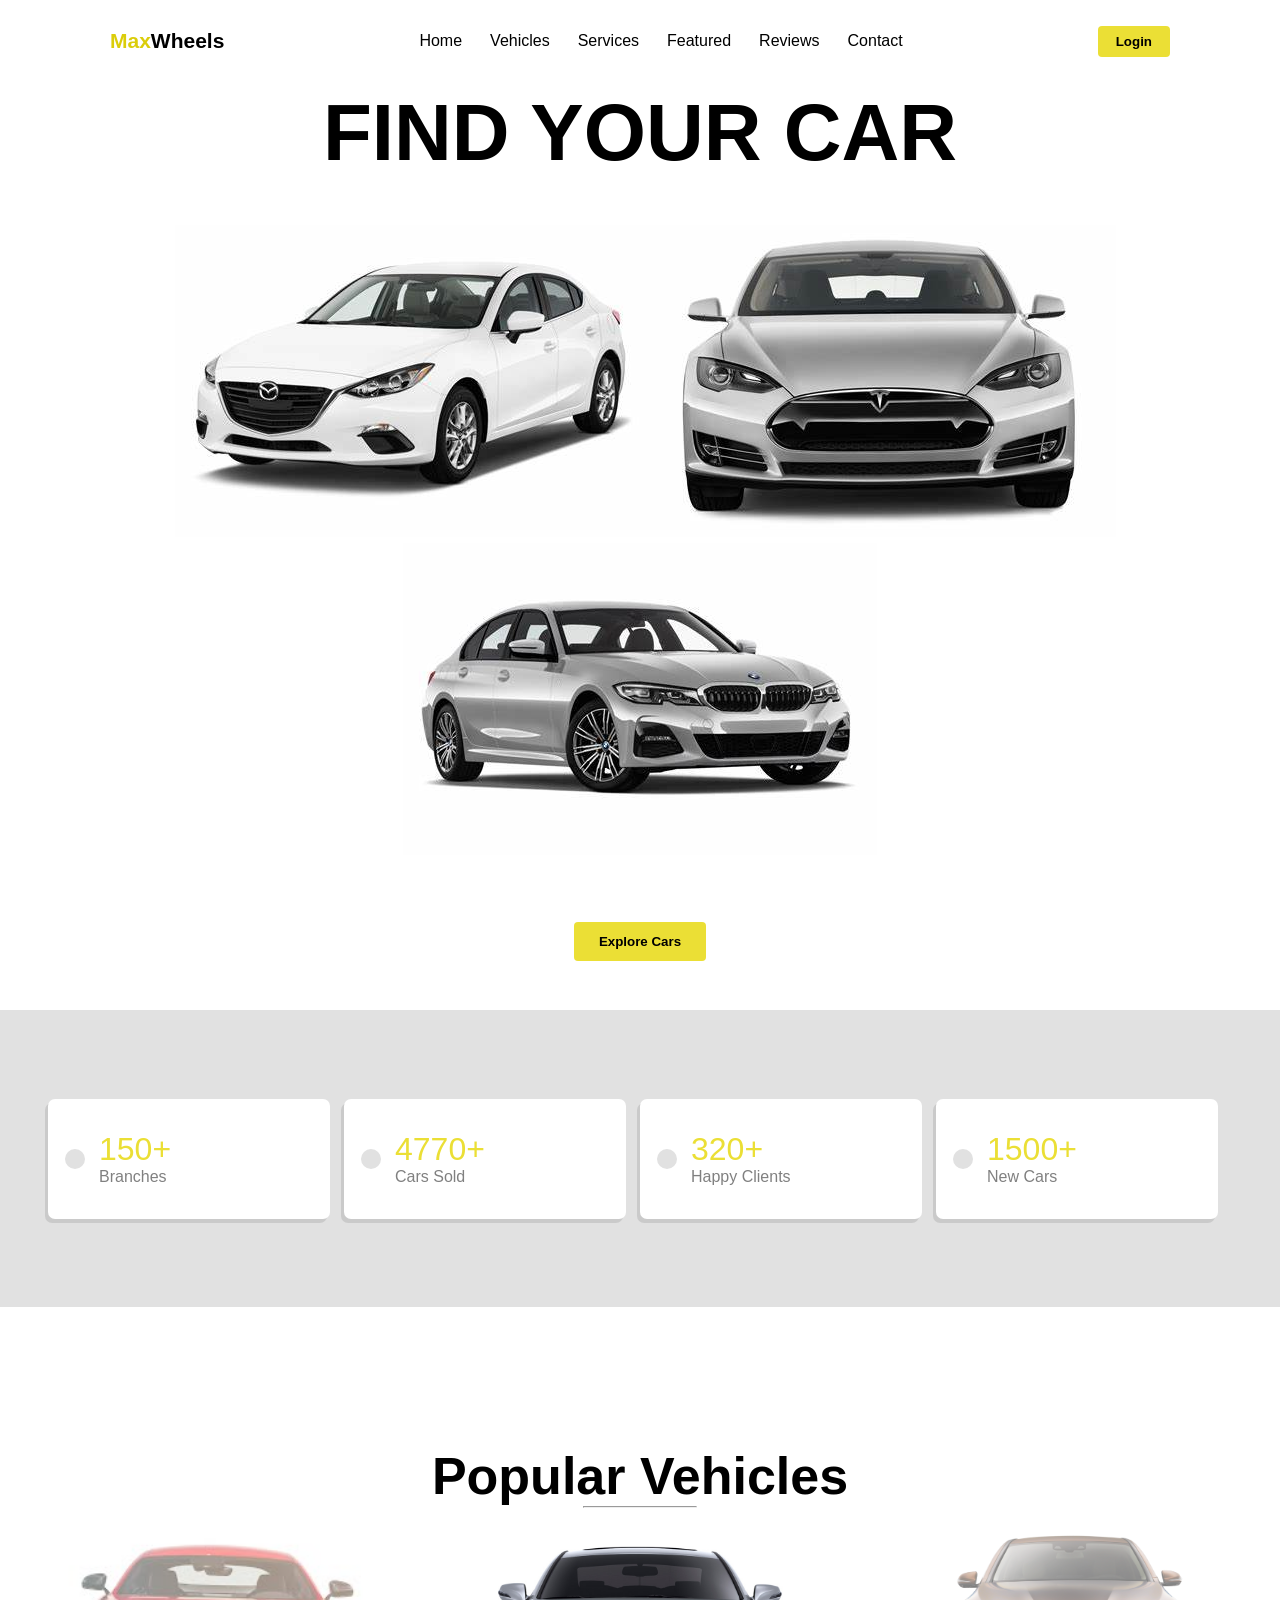
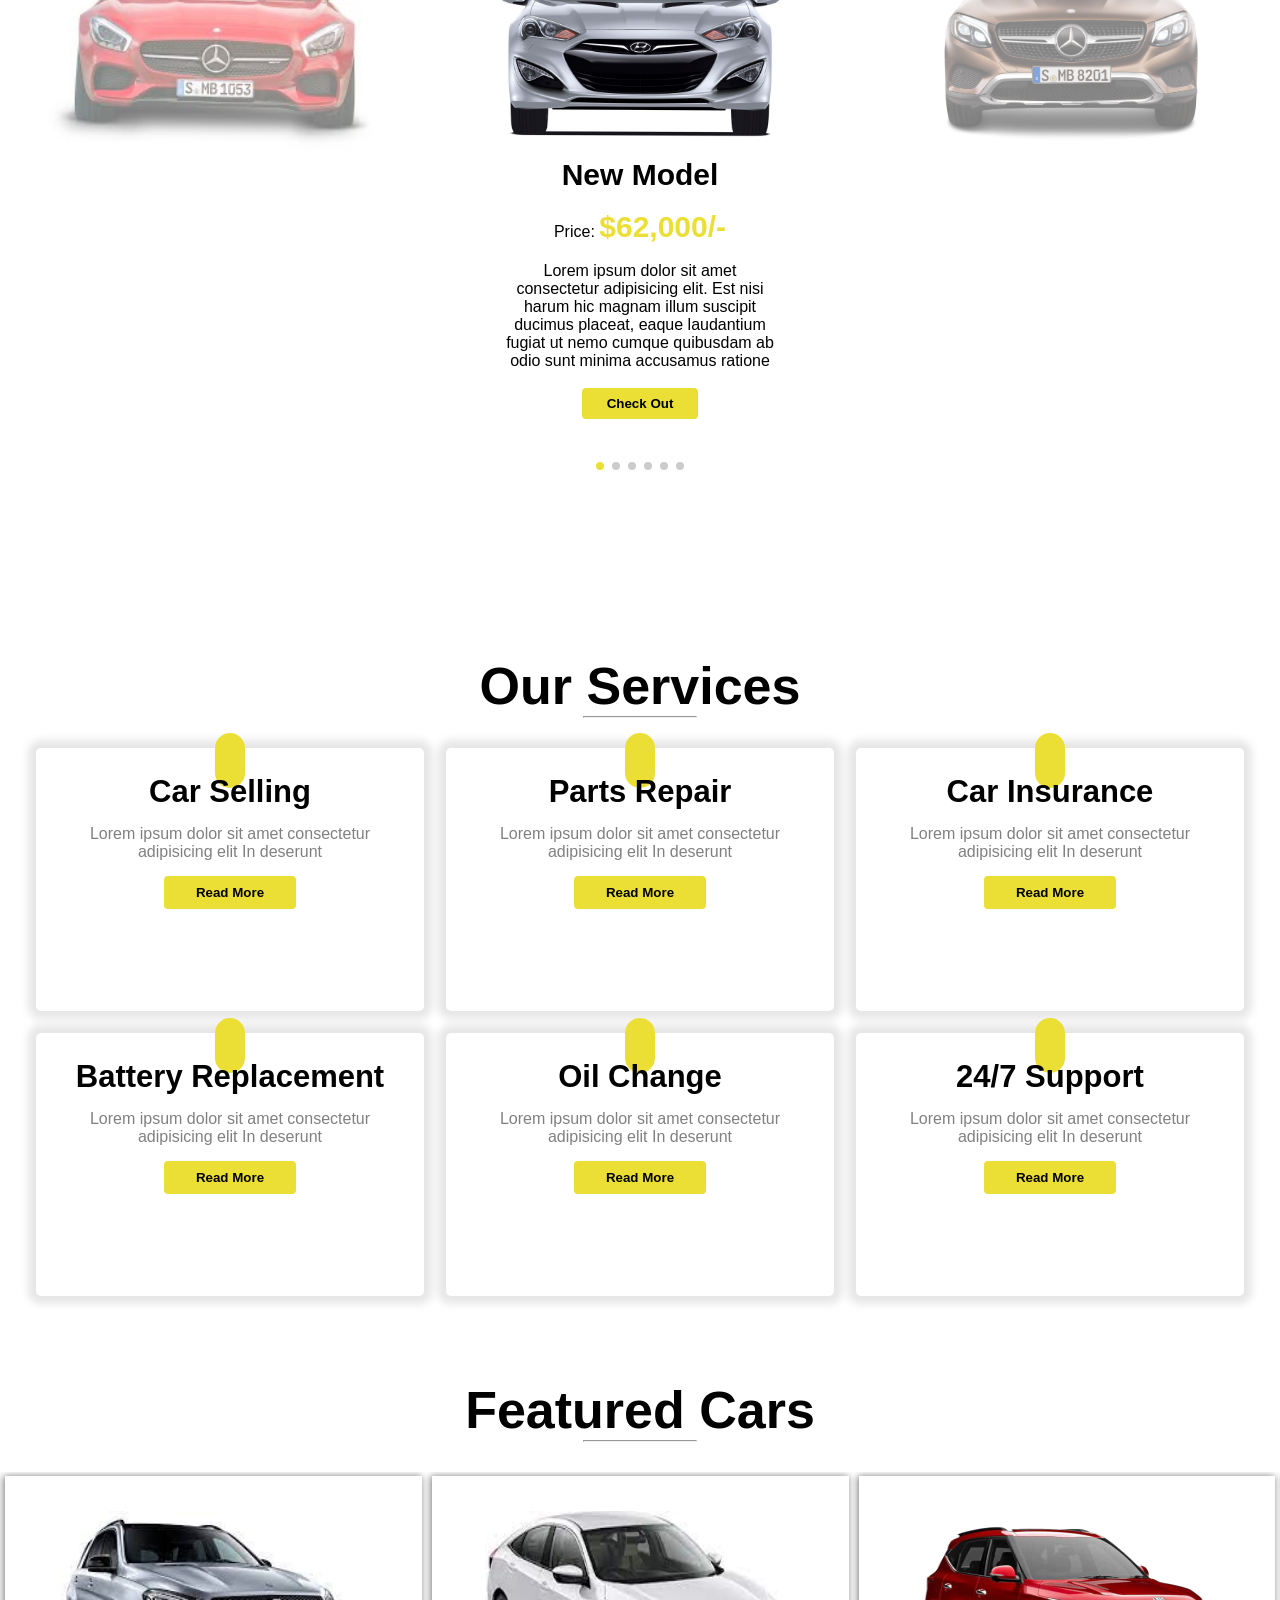
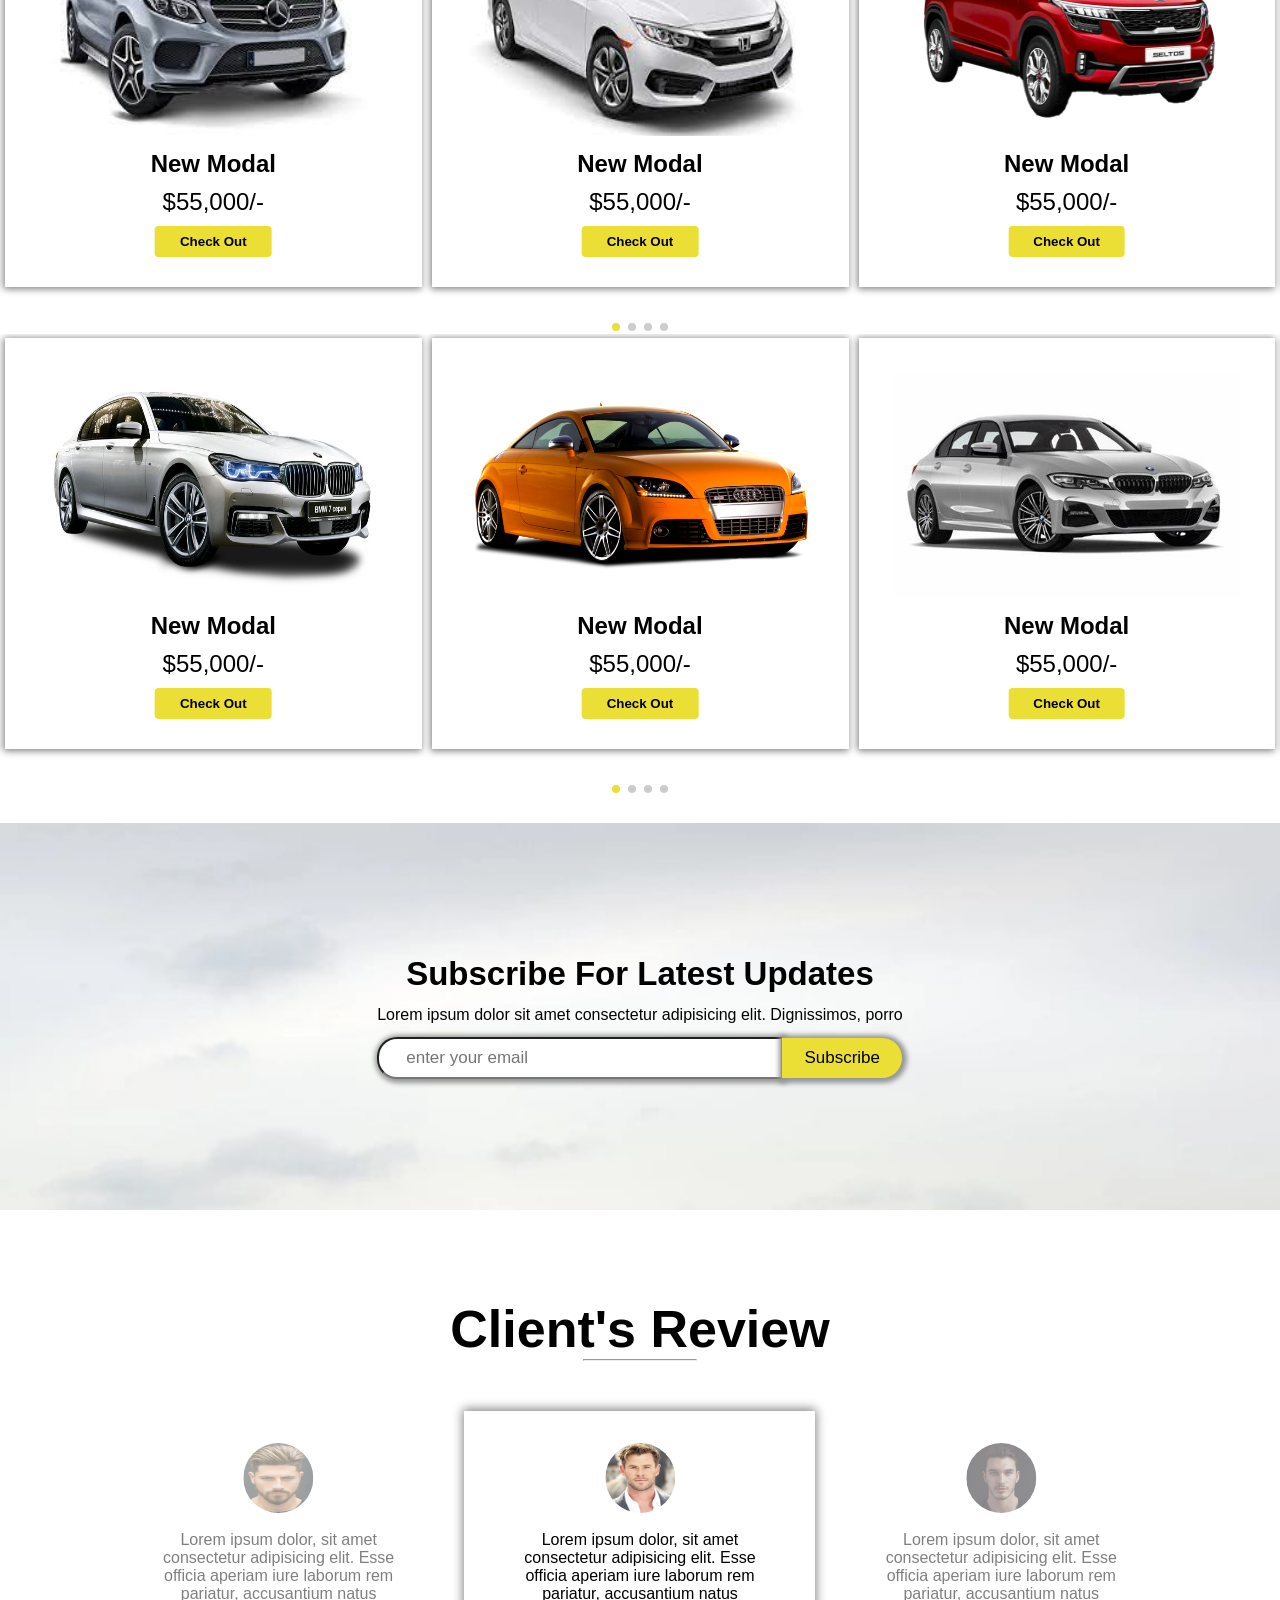
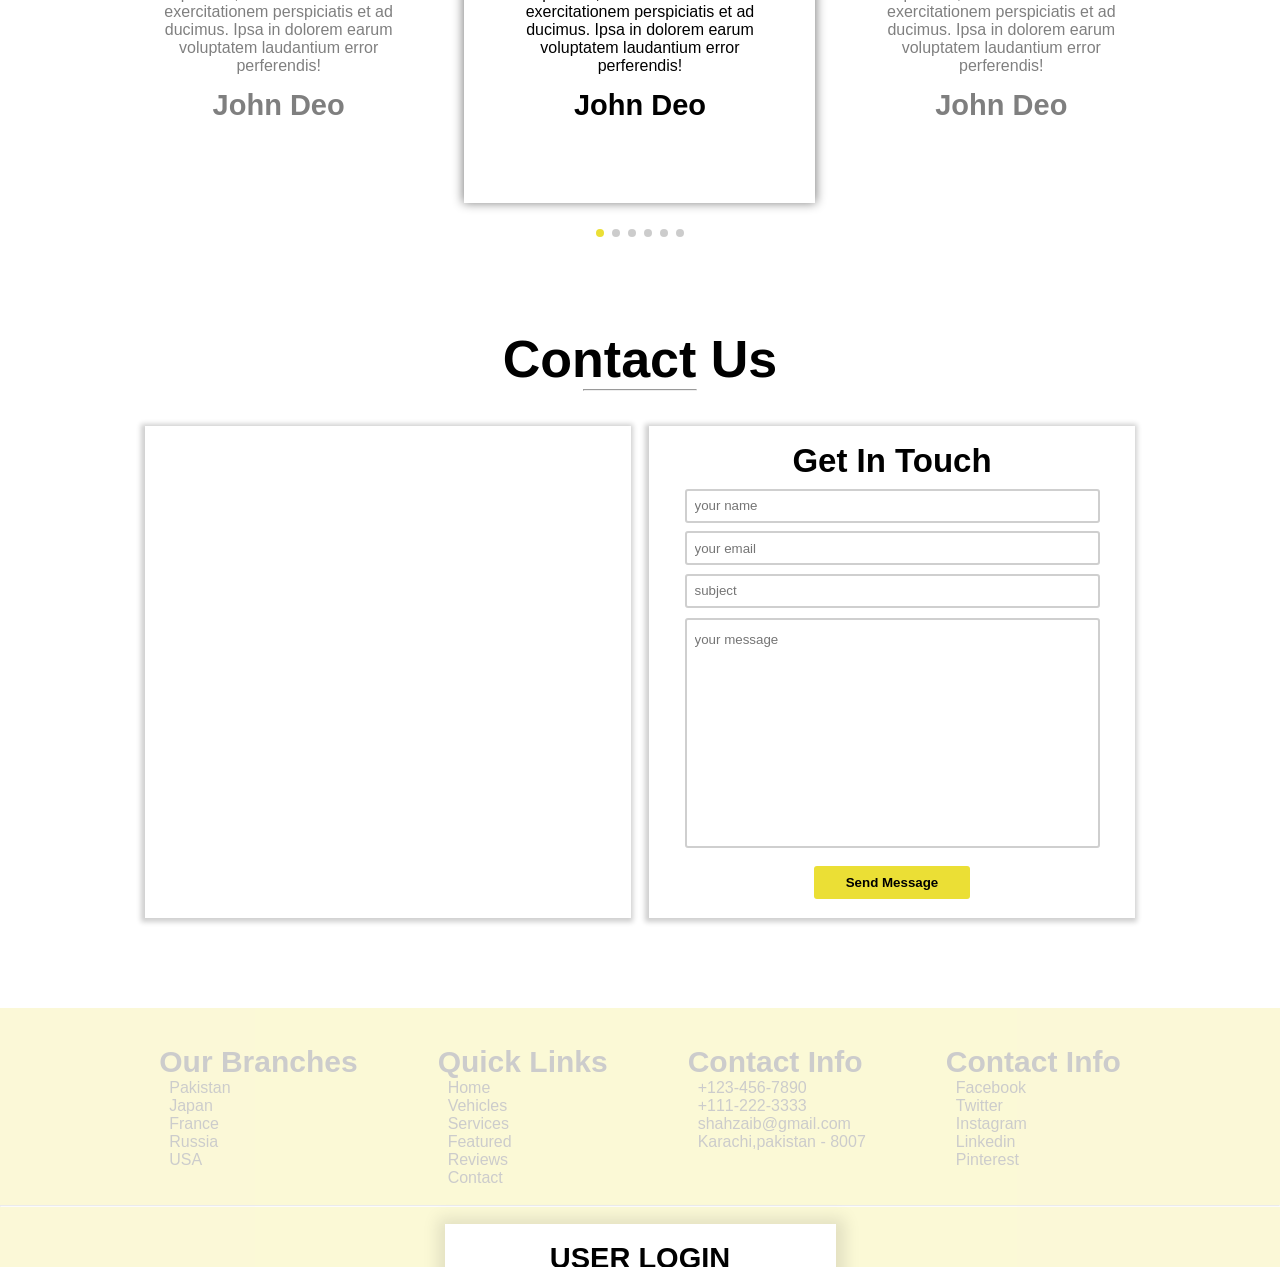
<file: car website/index.html>
<!DOCTYPE html>
<html lang="em">
  <head>
    <meta charset="UTF-8" />
    <meta http-equiv="X-UA-Compatible" content="IE=edge" />
    <meta name="viewport" content="width=device-width, initial-scale=1.0" />
    <link rel="stylesheet" href="style.css" />
    <link rel="stylesheet" href="mobile.css" />
    <link rel="stylesheet" href="swiper.css" />

    <title>Document</title>
    <style>
      .price {
        text-align: center;
      }
      .car2 {
        text-align: center;
      }
      #vehicles {
        /* height: 70vh; */
      }
      .swiper .car-img {
        opacity: 0.5;
      }
      .swiper {
        /* color: white; */
      }
      /* .swiper */
      /* .swiper{ */
      /* opacity: 0.5; */
      /* } */
      /* .swiper-active{ */
      /* opacity: 10; */
      /* } */
      .content {
        transform: scale(0);
      }

      .swiper-slide-active .car-img {
        opacity: 1;
      }
      .swiper-slide-active {
        /* color: black; */
      }
      .swiper-slide-active .content {
        transform: scale(1);
      }
      .swiper-slide-active .rr {
        box-shadow: 0px -1px 10px 1px gray;
        opacity: 1;
      }
      .rr {
        opacity: 0.5;
        height: 40vh;
        padding-top: 32px;
      }
      .r-box1 {
        margin: 20px 0;
      }
      .r-box2 {
        margin: 20px 0;
      }
      .r-box3 {
        margin: 20px 0;
      }
      .r-box4 {
        margin: 20px 0;
      }
      .r-box5 {
        margin: 20px 0;
      }
      .r-box6 {
        margin: 20px 0;
      }
      .r-h {
        font-weight: bold;
        font-size: 29px;
        /* margin-top: 14px; */
      }
      .r-paragraph {
        margin: 14px auto;
      }
      .swiper-pagination-bullet-active {
        background-color: rgb(235, 223, 53);
      }
      .fa-star-half-stroke {
        color: rgb(235, 223, 53);
      }
      .fa-star {
        color: rgb(235, 223, 53);
      }
      .f-car-p{
        font-weight: bold;
        font-size: 24px;
        margin: 10px 0;
      }
      .f-car-price-p{
        font-size: 24px;
        margin: 10px 0;
      }
    </style>
  </head>
  <body>
    <!-- default font
    Times New Roman -->
    <nav class="navbar">
      <div class="burger">
        <div class="line"></div>
        <div class="line"></div>
        <div class="line"></div>
      </div>
      <i class="fa-solid fa-xmark ll"></i>
      <!-- <span><i class="fa-solid fa-xmark" style="display: none;"></i></span> -->
      <li class="head">
        <span class="max">Max</span><span class="wheels">Wheels</span>
      </li>
      <ul class="u">
        <li class="li"><a href="#">Home</a></li>
        <li class="li"><a href="#v">Vehicles</a></li>
        <li class="li"><a href="#s">Services</a></li>
        <li class="li"><a href="#f">Featured</a></li>
        <li class="li"><a href="#r">Reviews</a></li>
        <li class="li"><a href="#cont">Contact</a></li>
        <!-- <i class="fa-solid fa-house"></i> -->
      </ul>
      <button class="login-btn" >Login</button>
      <i class="fa-solid fa-user hh"></i>
    </nav>
    <main id="">
      <div id="home">
        <p class="home-p">FIND YOUR CAR</p>
        <div class="ima">
          <img src="th (1).jpg" alt="" class="ttt" />
          <img src="th.jpg" alt="" style="margin: 0 -11px" class="ttt" />
          <img src="th (2).jpg" alt="" class="ttt" />
        </div>
        <div class="bu">
          <form action="explore.html">
            <button class="explore-btn">Explore Cars</button>
          </form>
        </div>
      </div>
      <div id="branches">
        <div class="box1">
          <i class="fa-solid fa-house-chimney"></i>
          <p class="bran">
            <span class="span">150+</span> <br /><span class="span2"
              >Branches</span
            >
          </p>
          <!-- <br> -->
          <!-- <p class="bran2">Branches</p> -->
        </div>
        <div class="box2">
          <i class="fa-solid fa-car"></i>
          <p class="bran">
            <span class="span">4770+</span> <br /><span class="span2"
              >Cars Sold</span
            >
          </p>
        </div>
        <div class="box3">
          <i class="fa-solid fa-user"></i>
          <p class="bran">
            <span class="span">320+</span> <br /><span class="span2"
              >Happy Clients</span
            >
          </p>
        </div>
        <div class="box4">
          <i class="fa-solid fa-car"></i>
          <p class="bran">
            <span class="span">1500+</span> <br /><span class="span2"
              >New Cars</span
            >
          </p>
        </div>
      </div>
      <div id="v"></div>
      <br />
      <br />
      <!-- <br> -->
      <br />
      <br />
      <br />
      <div id="vehicles">
        <p class="services-p">Popular Vehicles</p>
        <hr class="h3" />
        <div class="swiper mySwiper">
          <div class="cars swiper-wrapper">
            <div class="car1 swiper-slide">
              <img src="index2.jpg" alt="" class="car-img">
              <div class="content">
                <p class="car-p">New Model</p>
                <br />
                <p class="price">Price: <span class="rupes">$62,000/-</span></p>
                <br />
                <!-- <p class="hg">New</p>
              <p class="hg">2021</p>
              <p class="hg">Automatic</p>
              <p class="hg">Petrol</p>
              <p class="hg">183mph</p> -->
                <p class="hg">
                  Lorem ipsum dolor sit amet consectetur adipisicing elit. Est
                  nisi harum hic magnam illum suscipit ducimus placeat, eaque
                  laudantium fugiat ut nemo cumque quibusdam ab odio sunt minima
                  accusamus ratione
                </p>
                <br />
                <button class="check-btn">Check Out</button>
              </div>
            </div>
            <div class="car2 swiper-slide">
              <img src="brown-mercedes-benz-gle-coupe-front-view-car-png-image-29.png" alt="" class="car-img">
              <div class="content">
                <p class="car-p">New Model</p>
                <br />
                <p class="price">Price: <span class="rupes">$70,000/-</span></p>
                <br />
                <!-- <ul class="uu"> -->
                <!-- <p class="hg">New</p>
              <p class="hg">2021</p>
              <p class="hg">Automatic</p>
              <p class="hg">Petrol</p>
              <p class="hg">190mph</p> -->
                <p class="hg">
                  Lorem ipsum dolor sit amet consectetur adipisicing elit. Est
                  nisi harum hic magnam illum suscipit ducimus placeat, eaque
                  laudantium fugiat ut nemo cumque quibusdam ab odio sunt minima
                  accusamus ratione
                </p>
                <br />
                <button class="check-btn">Check Out</button>
              </div>
            </div>
            <div class="car3 swiper-slide">
              <img src="th (1).jpg" alt="" class="car-img">
              <div class="content">
                <p class="car-p">New Model</p>
                <br />
                <p class="price">Price: <span class="rupes">$50,000/-</span></p>
                <br />
                <!-- <ul class="uu"> -->
                <!-- <p class="hg">New</p>
              <p class="hg">2021</p>
              <p class="hg">Automatic</p>
              <p class="hg">Petrol</p>
              <p class="hg">150mph</p> -->
                <p class="hg">
                  Lorem ipsum dolor sit amet consectetur adipisicing elit. Est
                  nisi harum hic magnam illum suscipit ducimus placeat, eaque
                  laudantium fugiat ut nemo cumque quibusdam ab odio sunt minima
                  accusamus ratione
                </p>
                <br />
                <button class="check-btn">Check Out</button>
              </div>
            </div>
            <div class="car4 swiper-slide">
              <img src="car-front-png-28.png" alt="" class="car-img">
              <div class="content">
                <p class="car-p">New Model</p>
                <br />
                <p class="price">Price: <span class="rupes">$55,000/-</span></p>
                <br />
                <!-- <ul class="uu"> -->
                <!-- <p class="hg">New</p>
              <p class="hg">2021</p>
              <p class="hg">Automatic</p>
              <p class="hg">Petrol</p>
              <p class="hg">180mph</p> -->
                <p class="hg">
                  Lorem ipsum dolor sit amet consectetur adipisicing elit. Est
                  nisi harum hic magnam illum suscipit ducimus placeat, eaque
                  laudantium fugiat ut nemo cumque quibusdam ab odio sunt minima
                  accusamus ratione
                </p>
                <br />
                <button class="check-btn">Check Out</button>
              </div>
            </div>
            <div class="car5 swiper-slide">
              <img src="th.jpg" alt="" class="car-img">
              <div class="content">
                <p class="car-p">New Model</p>
                <br />
                <p class="price">Price: <span class="rupes">$90,000/-</span></p>
                <br />
                <!-- <ul class="uu"> -->
                <p class="hg">
                  Lorem ipsum dolor sit amet consectetur adipisicing elit. Est
                  nisi harum hic magnam illum suscipit ducimus placeat, eaque
                  laudantium fugiat ut nemo cumque quibusdam ab odio sunt minima
                  accusamus ratione
                </p>
                <br />
                <button class="check-btn">Check Out</button>
              </div>
            </div>
            <div class="car6 swiper-slide">
              <img src="index7.jpg" alt="" class="car-img">
              <div class="content">
                <p class="car-p">New Model</p>
                <br />
                <p class="price">Price: <span class="rupes">$50,000/-</span></p>
                <br />
                <!-- <ul class="uu"> -->
                <!-- <p class="hg">New best modal</p>
              <p class="hg">Since 2021</p>
              <p class="hg">Fully Automatic</p>
              <p class="hg">Petrol and CNG</p>
              <p class="hg">Milag 140mph</p> -->
                <p class="hg">
                  Lorem ipsum dolor sit amet consectetur adipisicing elit. Est
                  nisi harum hic magnam illum suscipit ducimus placeat, eaque
                  laudantium fugiat ut nemo cumque quibusdam ab odio sunt minima
                  accusamus ratione
                </p>
                <br />
                <button class="check-btn">Check Out</button>
              </div>
            </div>
          </div>
          <div
            class="swiper-pagination"
            style="top: 98vh; position: static; margin-top: -18px"
          ></div>
        </div>
      </div>
      <div id="s"></div>
      <br />
      <br />
      <br />
      <br />
      <br />
      <div id="services">
        <p class="services-p">Our Services</p>
        <hr class="h" />
        <div class="boxes">
          <div class="boxa">
            <i class="fa-solid fa-car"></i>
            <p class="p">Car Selling</p>
            <p class="y" style="margin: 15px 0">
              Lorem ipsum dolor sit amet consectetur <br />
              adipisicing elit In deserunt
            </p>
            <button class="more">Read More</button>
          </div>
          <div class="boxb">
            <i class="fa-solid fa-screwdriver-wrench"></i>
            <p class="p">Parts Repair</p>
            <p class="y" style="margin: 15px 0">
              Lorem ipsum dolor sit amet consectetur <br />
              adipisicing elit In deserunt
            </p>
            <button class="more">Read More</button>
          </div>
          <div class="boxc">
            <i class="fa-solid fa-car-burst"></i>
            <p class="p">Car Insurance</p>
            <p class="y" style="margin: 15px 0">
              Lorem ipsum dolor sit amet consectetur <br />
              adipisicing elit In deserunt
            </p>
            <button class="more">Read More</button>
          </div>
          <div class="boxd">
            <i class="fa-solid fa-car-battery"></i>
            <p class="p">Battery Replacement</p>
            <p class="y" style="margin: 15px 0">
              Lorem ipsum dolor sit amet consectetur <br />
              adipisicing elit In deserunt
            </p>
            <button class="more">Read More</button>
          </div>
          <div class="boxe">
            <i class="fa-solid fa-gas-pump"></i>
            <p class="p">Oil Change</p>
            <p class="y" style="margin: 15px 0">
              Lorem ipsum dolor sit amet consectetur <br />
              adipisicing elit In deserunt
            </p>
            <button class="more">Read More</button>
          </div>
          <div class="boxf">
            <i class="fa-solid fa-headset"></i>
            <p class="p">24/7 Support</p>
            <p class="y" style="margin: 15px 0">
              Lorem ipsum dolor sit amet consectetur <br />
              adipisicing elit In deserunt
            </p>
            <button class="more">Read More</button>
          </div>
        </div>
      </div>
      <div id="f"></div>
      <br>
      <br>
      <br>
      <div id="featured">
        <p class="services-p" style="margin-top: 30px;">Featured Cars</p>
        <hr class="h">
        <div class="swiper mySwiper">
          <div class="swiper-wrapper">
            <div class="f-car1 swiper-slide">
              <img src="f-car1.jpg" alt="" />
              <p class="f-car-p">New Modal</p>
              <i class="fa-solid fa-star"></i>
              <i class="fa-solid fa-star"></i>
              <i class="fa-solid fa-star"></i>
              <i class="fa-solid fa-star"></i>
              <i class="fa-solid fa-star-half-stroke"></i>
              <p class="f-car-price-p">$55,000/-</p>
              <button class="check-btn">Check Out</button>
            </div>
            <div class="f-car2 swiper-slide">
              <img src="f-car2.png" alt="" />
              <p class="f-car-p">New Modal</p>
              <i class="fa-solid fa-star"></i>
              <i class="fa-solid fa-star"></i>
              <i class="fa-solid fa-star"></i>
              <i class="fa-solid fa-star"></i>
              <i class="fa-solid fa-star-half-stroke"></i>
              <p class="f-car-price-p">$55,000/-</p>
              <button class="check-btn">Check Out</button>
            </div>
            <div class="f-car3 swiper-slide">
              <img src="index2.jpg" alt="" />
              <p class="f-car-p">New Modal</p>
              <i class="fa-solid fa-star"></i>
              <i class="fa-solid fa-star"></i>
              <i class="fa-solid fa-star"></i>
              <i class="fa-solid fa-star"></i>
              <i class="fa-solid fa-star-half-stroke"></i>
              <p class="f-car-price-p">$55,000/-</p>
              <button class="check-btn">Check Out</button>
            </div>
            <div class="f-car4 swiper-slide">
              <img src="f-car4.jpg" alt="" />
              <p class="f-car-p">New Modal</p>
              <i class="fa-solid fa-star"></i>
              <i class="fa-solid fa-star"></i>
              <i class="fa-solid fa-star"></i>
              <i class="fa-solid fa-star"></i>
              <i class="fa-solid fa-star-half-stroke"></i>
              <p class="f-car-price-p">$55,000/-</p>
              <button class="check-btn">Check Out</button>
            </div>
          </div>
          <div class="swiper-pagination" style="position: static; margin-bottom: -1px; margin-top: 26px;"></div>
        </div>
        <div class="swiper mySwiper">
          <div class="swiper-wrapper">
            <div class="f-car5 swiper-slide">
              <img src="f-car5.png" alt="" />
              <p class="f-car-p">New Modal</p>
              <i class="fa-solid fa-star"></i>
              <i class="fa-solid fa-star"></i>
              <i class="fa-solid fa-star"></i>
              <i class="fa-solid fa-star"></i>
              <i class="fa-solid fa-star-half-stroke"></i>
              <p class="f-car-price-p">$55,000/-</p>
              <button class="check-btn">Check Out</button>
            </div>
            <div class="f-car6 swiper-slide">
              <img src="th (2).jpg" alt="" />
              <p class="f-car-p">New Modal</p>
              <i class="fa-solid fa-star"></i>
              <i class="fa-solid fa-star"></i>
              <i class="fa-solid fa-star"></i>
              <i class="fa-solid fa-star"></i>
              <i class="fa-solid fa-star-half-stroke"></i>
              <p class="f-car-price-p">$55,000/-</p>
              <button class="check-btn">Check Out</button>
            </div>
            <div class="f-car7 swiper-slide">
              <img src="f-car7.jpg" alt="" />
              <p class="f-car-p">New Modal</p>
              <i class="fa-solid fa-star"></i>
              <i class="fa-solid fa-star"></i>
              <i class="fa-solid fa-star"></i>
              <i class="fa-solid fa-star"></i>
              <i class="fa-solid fa-star-half-stroke"></i>
              <p class="f-car-price-p">$55,000/-</p>
              <button class="check-btn">Check Out</button>
            </div>
            <div class="f-car8 swiper-slide">
              <img src="f-car8.jpg" alt="" />
              <p class="f-car-p">New Modal</p>
              <i class="fa-solid fa-star"></i>
              <i class="fa-solid fa-star"></i>
              <i class="fa-solid fa-star"></i>
              <i class="fa-solid fa-star"></i>
              <i class="fa-solid fa-star-half-stroke"></i>
              <p class="f-car-price-p">$55,000/-</p>
              <button class="check-btn">Check Out</button>
            </div>
          </div>
          <div class="swiper-pagination" style="position: static; margin: 26px 0;"></div>
        </div>
      </div>
      <div id="subscribe">
        <div class="sub">
          <p class="subscribe-heading">Subscribe For Latest Updates</p>
          <p class="subscribe-p">
            Lorem ipsum dolor sit amet consectetur adipisicing elit.
            Dignissimos, porro
          </p>
          <input
            type="text"
            class="sub-input"
            placeholder="enter your email"
          /><button class="subscribe-btn">Subscribe</button>
        </div>
      </div>
      <div id="r"></div>
      <br>
      <br>
      <div id="reviews">
        <p class="j" style="margin-top: 53px">Client's Review</p>
        <hr class="h" />
        <div class="reviews-box swiper mySwiper">
          <div class="swiper-wrapper">
            <div class="r-box1 swiper-slide" style="width: auto">
              <div class="rr">
                <img src="r-profile1.jpg" alt="" class="r-image" />
                <p class="r-paragraph">
                  Lorem ipsum dolor, sit amet consectetur adipisicing elit. Esse
                  officia aperiam iure laborum rem pariatur, accusantium natus
                  exercitationem perspiciatis et ad ducimus. Ipsa in dolorem
                  earum voluptatem laudantium error perferendis!
                </p>
                <p class="r-h">John Deo</p>
                <i class="fa-solid fa-star"></i>
                <i class="fa-solid fa-star"></i>
                <i class="fa-solid fa-star"></i>
                <i class="fa-solid fa-star"></i>
                <i class="fa-solid fa-star-half-stroke"></i>
              </div>
            </div>
            <div class="r-box2 swiper-slide">
              <div class="rr">
                <img src="r-profile2.jpg" alt="" class="r-image" />
                <p class="r-paragraph">
                  Lorem ipsum dolor, sit amet consectetur adipisicing elit. Esse
                  officia aperiam iure laborum rem pariatur, accusantium natus
                  exercitationem perspiciatis et ad ducimus. Ipsa in dolorem
                  earum voluptatem laudantium error perferendis!
                </p>
                <p class="r-h">John Deo</p>
                <i class="fa-solid fa-star"></i>
                <i class="fa-solid fa-star"></i>
                <i class="fa-solid fa-star"></i>
                <i class="fa-solid fa-star"></i>
                <i class="fa-solid fa-star-half-stroke"></i>
              </div>
            </div>
            <div class="r-box3 swiper-slide">
              <div class="rr">
                <img src="r-profile3.jpg" alt="" class="r-image" />
                <p class="r-paragraph">
                  Lorem ipsum dolor, sit amet consectetur adipisicing elit. Esse
                  officia aperiam iure laborum rem pariatur, accusantium natus
                  exercitationem perspiciatis et ad ducimus. Ipsa in dolorem
                  earum voluptatem laudantium error perferendis!
                </p>
                <p class="r-h">John Deo</p>
                <i class="fa-solid fa-star"></i>
                <i class="fa-solid fa-star"></i>
                <i class="fa-solid fa-star"></i>
                <i class="fa-solid fa-star"></i>
                <i class="fa-solid fa-star-half-stroke"></i>
              </div>
            </div>
            <div class="r-box4 swiper-slide">
              <div class="rr">
                <img src="r-profile4.jpg" alt="" class="r-image" />
                <p class="r-paragraph">
                  Lorem ipsum dolor, sit amet consectetur adipisicing elit. Esse
                  officia aperiam iure laborum rem pariatur, accusantium natus
                  exercitationem perspiciatis et ad ducimus. Ipsa in dolorem
                  earum voluptatem laudantium error perferendis!
                </p>
                <p class="r-h">John Deo</p>
                <i class="fa-solid fa-star"></i>
                <i class="fa-solid fa-star"></i>
                <i class="fa-solid fa-star"></i>
                <i class="fa-solid fa-star"></i>
                <i class="fa-solid fa-star-half-stroke"></i>
              </div>
            </div>
            <div class="r-box5 swiper-slide">
              <div class="rr">
                <img src="r-profile5.jpg" alt="" class="r-image" />
                <p class="r-paragraph">
                  Lorem ipsum dolor, sit amet consectetur adipisicing elit. Esse
                  officia aperiam iure laborum rem pariatur, accusantium natus
                  exercitationem perspiciatis et ad ducimus. Ipsa in dolorem
                  earum voluptatem laudantium error perferendis!
                </p>
                <p class="r-h">John Deo</p>
                <i class="fa-solid fa-star"></i>
                <i class="fa-solid fa-star"></i>
                <i class="fa-solid fa-star"></i>
                <i class="fa-solid fa-star"></i>
                <i class="fa-solid fa-star-half-stroke"></i>
              </div>
            </div>
            <div class="r-box6 swiper-slide">
              <div class="rr">
                <img src="r-profile6.jpg" alt="" class="r-image" />
                <p class="r-paragraph">
                  Lorem ipsum dolor, sit amet consectetur adipisicing elit. Esse
                  officia aperiam iure laborum rem pariatur, accusantium natus
                  exercitationem perspiciatis et ad ducimus. Ipsa in dolorem
                  earum voluptatem laudantium error perferendis!
                </p>
                <p class="r-h">John Deo</p>
                <i class="fa-solid fa-star"></i>
                <i class="fa-solid fa-star"></i>
                <i class="fa-solid fa-star"></i>
                <i class="fa-solid fa-star"></i>
                <i class="fa-solid fa-star-half-stroke"></i>
              </div>
            </div>
          </div>
          <div
            class="swiper-pagination"
            style="top: 98vh; position: static"
          ></div>
        </div>
      </div>
      <div id="cont"></div>
      <br>
      <div id="contact">
        <p class="c-p">Contact Us</p>
        <hr class="h2" />
        <div class="con">
          <div class="map">
            <iframe
              src="https://www.google.com/maps/embed?pb=!1m18!1m12!1m3!1d26491.61892221028!2d73.37843683167178!3d33.90375523037826!2m3!1f0!2f0!3f0!3m2!1i1024!2i768!4f13.1!3m3!1m2!1s0x38dfd715776097a9%3A0x17b2e1d6bfb8e190!2sMurree%2C%20Rawalpindi%2C%20Punjab%2C%20Pakistan!5e0!3m2!1sen!2s!4v1663364374247!5m2!1sen!2s"
              width="600"
              height="450"
              style="border: 0"
              allowfullscreen=""
              loading="lazy"
              referrerpolicy="no-referrer-when-downgrade"
            ></iframe>
          </div>
          <div class="c-form">
            <p class="c">Get In Touch</p>
            <form action="/" class="contact-form" onsubmit="return pp()">
              <input
                type="text"
                placeholder="your name"
                class="name"
                required
              />
              <br />
              <input
                type="text"
                placeholder="your email"
                class="ema"
                required
              />
              <br />
              <input
                type="text"
                placeholder="subject"
                class="subject"
                required
              />
              <br />
              <input
                type="text"
                placeholder="your message"
                class="message"
                required
              />
              <button class="send-btn">Send Message</button>
            </form>
          </div>
        </div>
      </div>
      <div class="login">
        <!-- <div class="form"> -->
        <!-- <form action=""> -->

        <span><i class="fa-solid fa-xmark bl"></i></span>
        <br />
        <div class="container">
          <p class="home-p2">USER LOGIN</p>
          <form action="/">
            <input type="email" placeholder="Email" class="email" required />
            <br />
            <input
              type="password"
              placeholder="Password"
              class="password"
              required
            />
            <br />
            <p class="forget">
              Forget Your Password
              <a class="click" href="/">Click Here</a>
            </p>
            <button class="ln">Login</button>
          </form>
          <p class="forget">Or Login with</p>
          <form
            class="fo"
            action="https://accounts.google.com/gsi/select?client_id=92879692782-7nd751eusg5fep81a1vhm0r6hf0pdn54.apps.googleusercontent.com&ux_mode=popup&ui_mode=card&as=%2FVmrKMyUJ6nq9OdHOKLn7A&channel_id=aec1d733f453342f767be39cef75ac49f335c65475432fe3a453fef2e633b12e&origin=https%3A%2F%2Fwww.Signup.com"
          >
            <button class="google-btn">Google</button>
          </form>
          <form action="https://www.facebook.com" class="fo">
            <button class="facebook-btn">Facebook</button>
          </form>
          <p class="forget">
            Don't Have An Account
            <a class="click" href="signup.html">Create One</a>
          </p>
          <!-- <button class="ln">d</button> -->
        </div>
        <!-- </form> -->
        <!-- </div> -->
      </div>
    </main>
    <footer>
      <div id="links">
        <div class="link1">
          <p class="p2">Our Branches</p>
          <span
            ><i class="fa-solid fa-location-dot kk"></i>
            <p class="contry">Pakistan</p></span
          >
          <br />
          <span
            ><i class="fa-solid fa-location-dot"></i>
            <p class="contry">Japan</p></span
          >
          <br />
          <span
            ><i class="fa-solid fa-location-dot"></i>
            <p class="contry">France</p></span
          >
          <br />
          <span
            ><i class="fa-solid fa-location-dot"></i>
            <p class="contry">Russia</p></span
          >
          <br />
          <span
            ><i class="fa-solid fa-location-dot"></i>
            <p class="contry">USA</p></span
          >
        </div>
        <div class="link2">
          <p class="p2">Quick Links</p>
          <span
            ><i class="fa-solid fa-arrow-right kk"></i>
            <p class="contry">Home</p></span
          >
          <br />
          <span
            ><i class="fa-solid fa-arrow-right"></i>
            <p class="contry">Vehicles</p></span
          >
          <br />
          <span
            ><i class="fa-solid fa-arrow-right"></i>
            <p class="contry">Services</p></span
          >
          <br />
          <span
            ><i class="fa-solid fa-arrow-right"></i>
            <p class="contry">Featured</p></span
          >
          <br />
          <span
            ><i class="fa-solid fa-arrow-right"></i>
            <p class="contry">Reviews</p></span
          >
          <br />
          <span
            ><i class="fa-solid fa-arrow-right"></i>
            <p class="contry">Contact</p></span
          >
        </div>
        <div class="link3">
          <p class="p2">Contact Info</p>
          <span
            ><i class="fa-solid fa-phone-flip kk"></i>
            <p class="contry">+123-456-7890</p></span
          >
          <br />
          <span
            ><i class="fa-solid fa-phone-flip"></i>
            <p class="contry">+111-222-3333</p></span
          >
          <br />
          <span
            ><i class="fa-solid fa-envelope"></i>
            <p class="contry">shahzaib@gmail.com</p></span
          >
          <br />
          <span
            ><i class="fa-solid fa-location-dot"></i>
            <p class="contry">Karachi,pakistan - 8007</p></span
          >
        </div>
        <div class="link4">
          <p class="p2">Contact Info</p>
          <span
            ><i class="fa-brands fa-facebook-f kk"></i>
            <p class="contry">Facebook</p></span
          >
          <br />
          <span
            ><i class="fa-brands fa-twitter"></i>
            <p class="contry">Twitter</p></span
          >
          <br />
          <span
            ><i class="fa-brands fa-instagram"></i>
            <p class="contry">Instagram</p></span
          >
          <br />
          <span
            ><i class="fa-brands fa-linkedin"></i>
            <p class="contry">Linkedin</p></span
          >
          <br />
          <span
            ><i class="fa-brands fa-pinterest"></i>
            <p class="contry">Pinterest</p></span
          >
        </div>
      </div>
      <br />
      <hr />
      <p class="he">Created By M.Shahzaib | All Rights Reserved</p>
    </footer>
  </body>
  <script src="g.js"></script>
  <script src="fontawesom.js"></script>
  <script src="swiper.js"></script>
  <script>
    var swiper = new Swiper(".mySwiper", {
      slidesPerView: 1,
      loop: true,
      grabCursor: true,
      spaceBetween: 10,
      // centered  true,
      centeredSlides: true,
      autoplay: {
        delay: 2500,
        disableOnInteraction: false,
      },

      pagination: {
        el: ".swiper-pagination",
        clickable: true,
      },
      breakpoints: {
        0: {
          slidesPerView: 1,
          // spaceBetween: 20,
        },
        500: {
          slidesPerView: 2,
          // spaceBetween: 40,
        },
        1000: {
          slidesPerView: 3,
          // spaceBetween: 50,
        },
      },
    });
  </script>
</html>
</file>
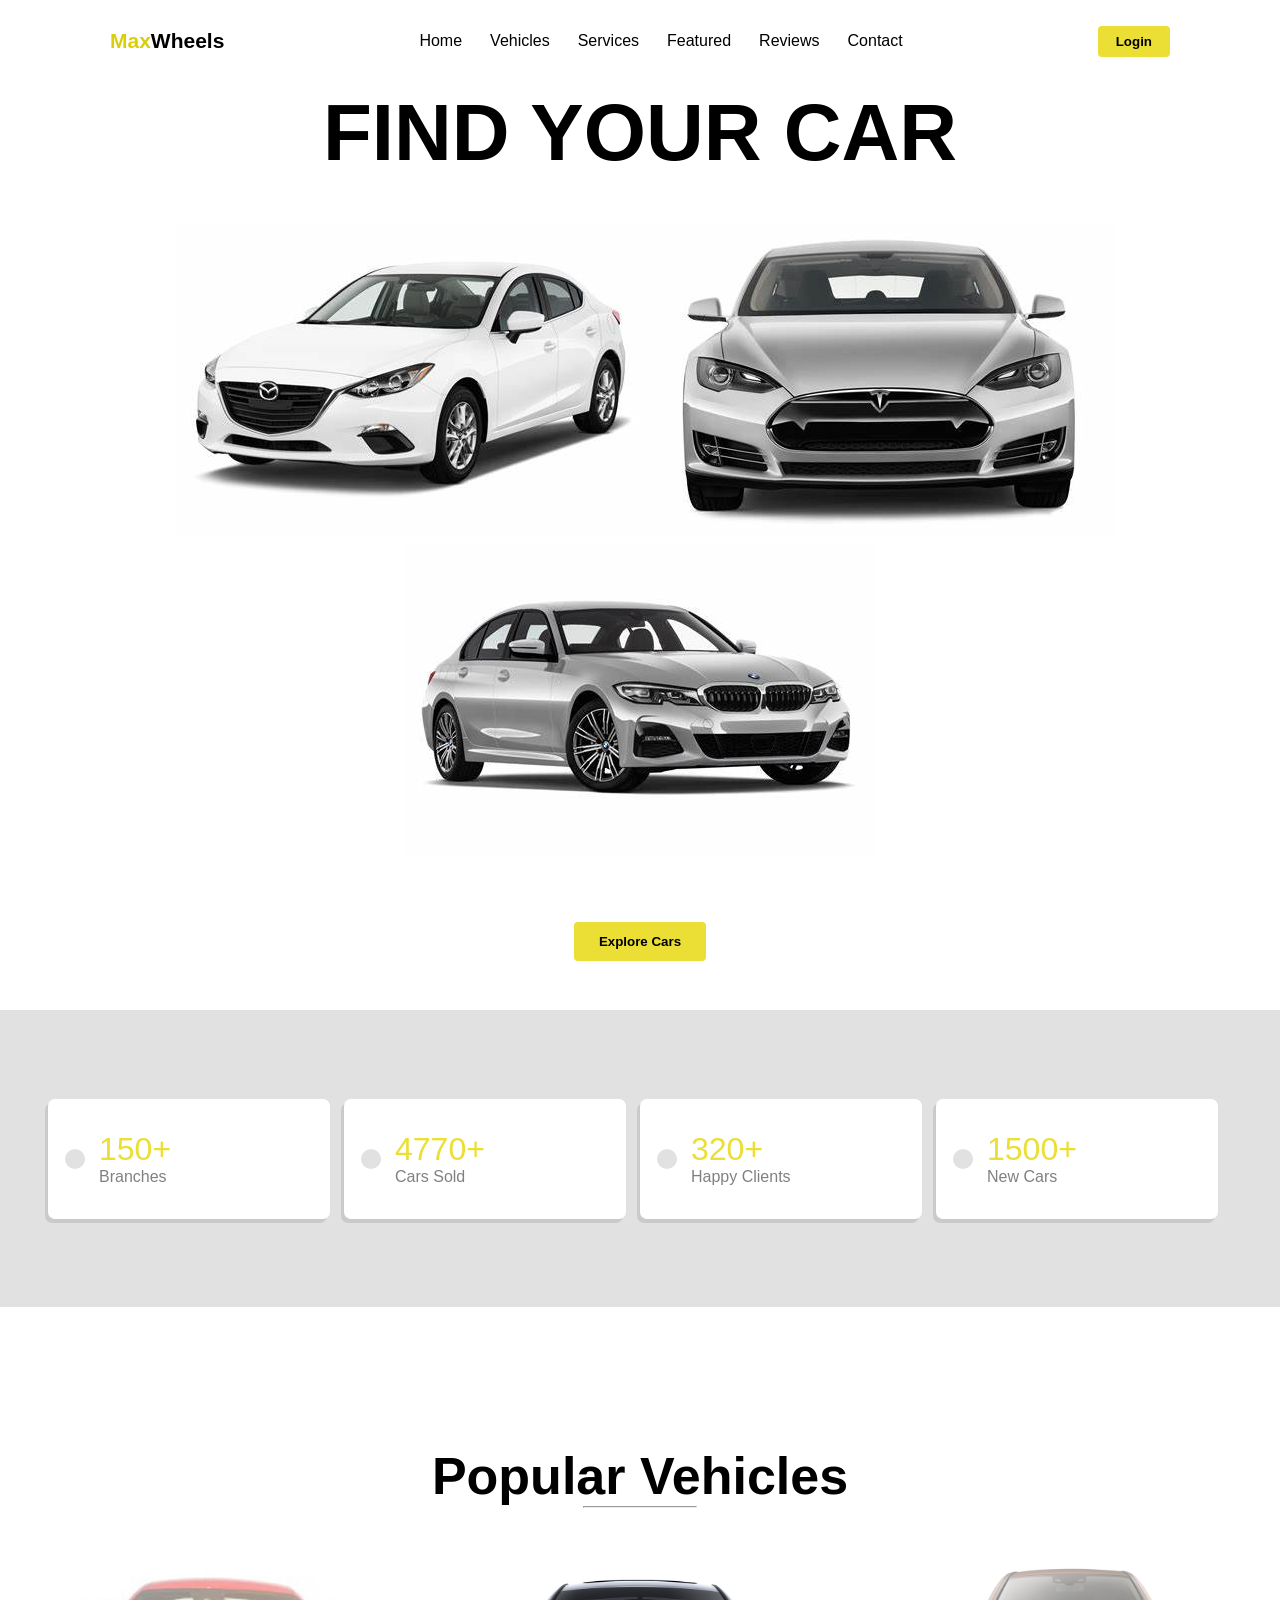
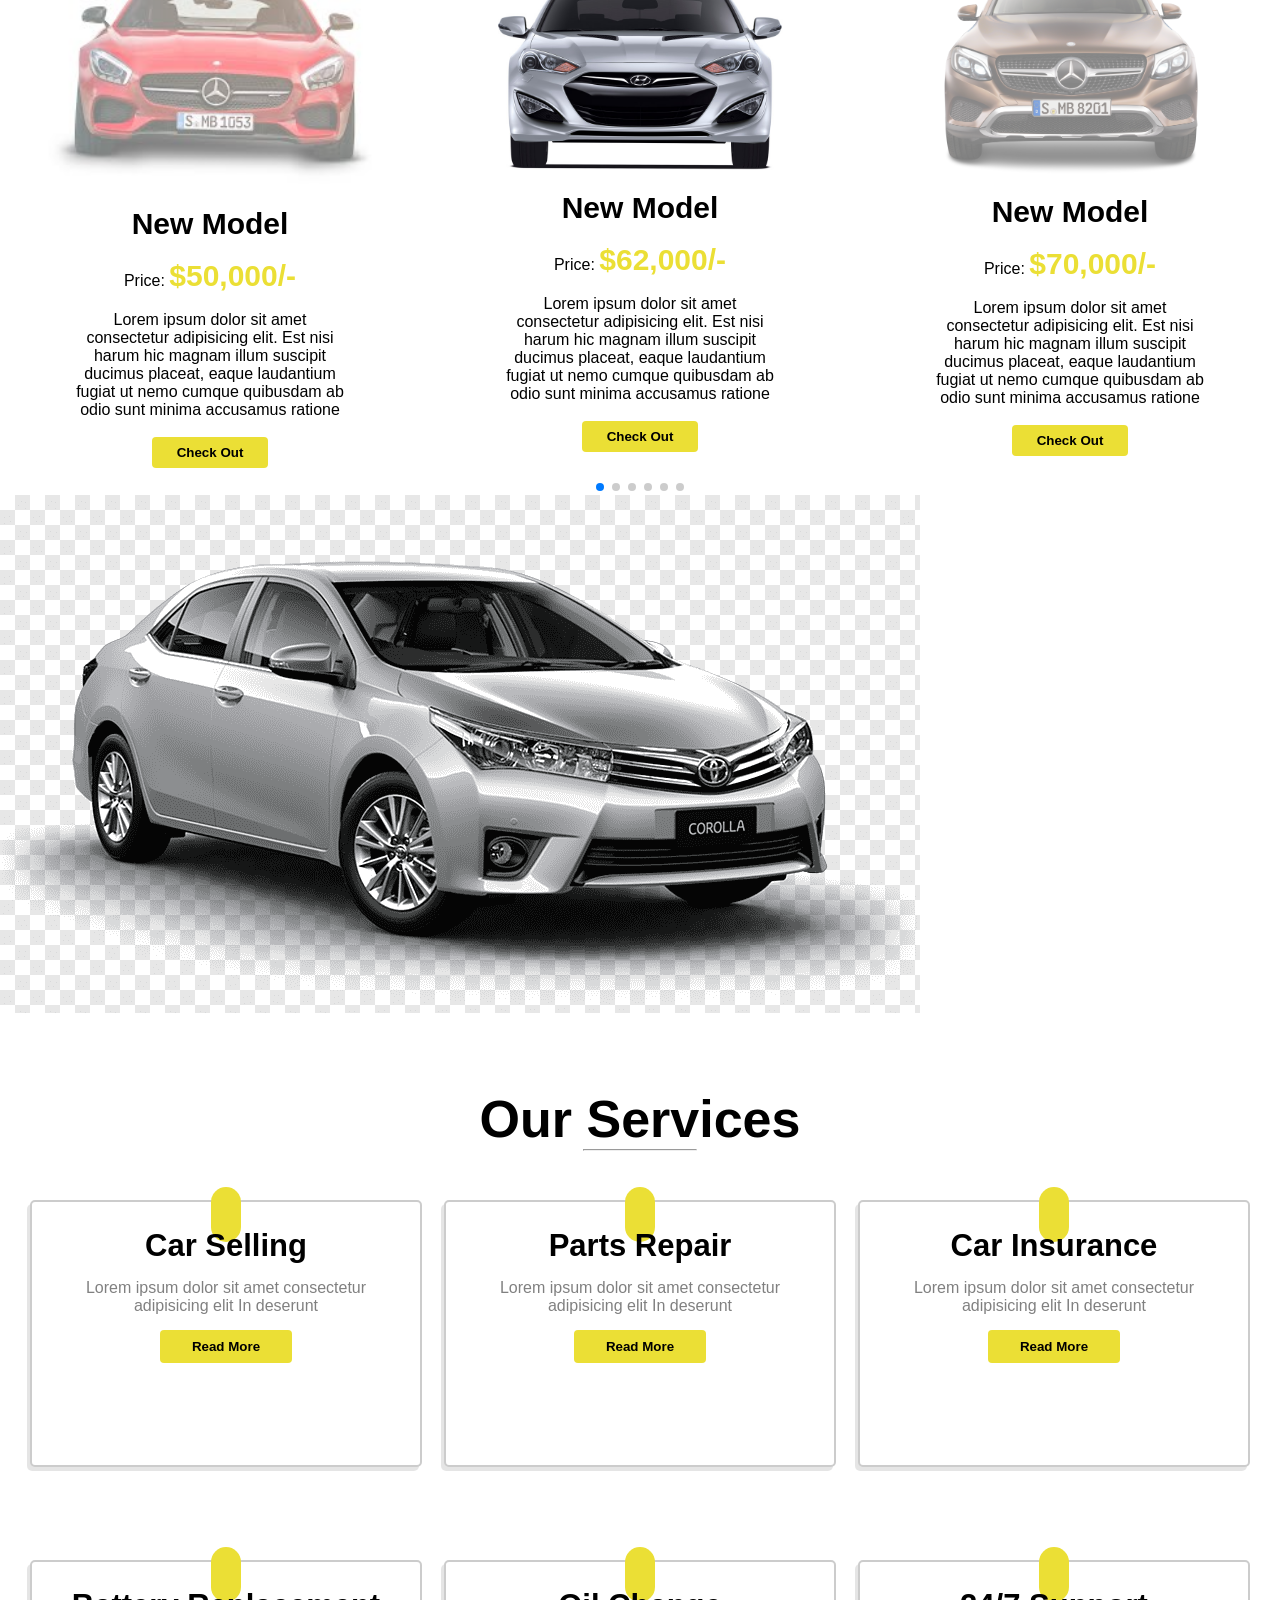
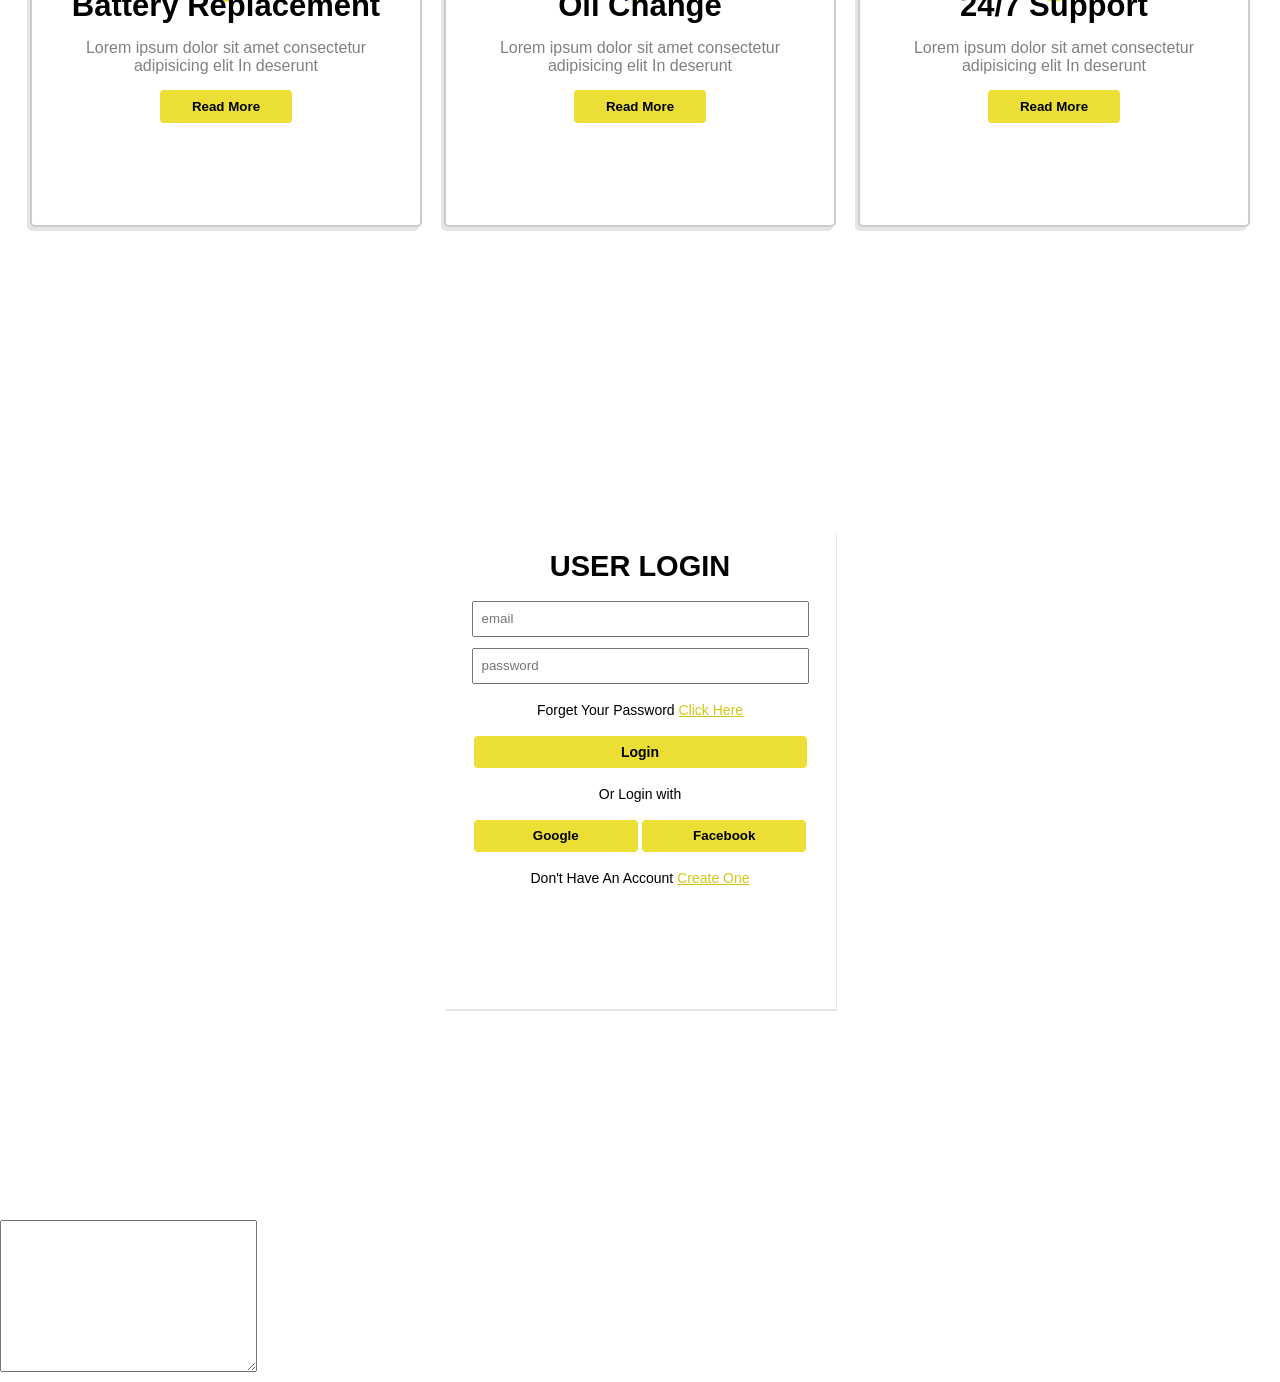
<file: car website/check.html>
<!DOCTYPE html>
<html lang="em">
  <head>
    <meta charset="UTF-8" />
    <meta http-equiv="X-UA-Compatible" content="IE=edge" />
    <meta name="viewport" content="width=device-width, initial-scale=1.0" />
    <link rel="stylesheet" href="check.css" />
    <link rel="stylesheet" href="swiper.css" />

    <title>Document</title>
    <style>
      .price{
        text-align: center;
      }
      .car2{
        text-align:center;
      }
      #vehicles{
        /* height: 70vh; */
      }
     .swiper img{
        opacity: 0.5;
      }
      .swiper-slide-active img{
        opacity: 1;
      }
    </style>
  </head>
  <body>
    <!-- default font
    Times New Roman -->
    <nav class="navbar">
      <div class="burger">
        <div class="line"></div>
        <div class="line"></div>
        <div class="line"></div>
      </div>
      <!-- <span><i class="fa-solid fa-xmark" style="display: none;"></i></span> -->
      <li class="head">
        <span class="max">Max</span><span class="wheels">Wheels</span>
      </li>
      <ul class="u">
        <li class="li"><a href="#">Home</a></li>
        <li class="li"><a href="#v">Vehicles</a></li>
        <li class="li"><a href="#s">Services</a></li>
        <li class="li"><a href="#">Featured</a></li>
        <li class="li"><a href="#">Reviews</a></li>
        <li class="li"><a href="#">Contact</a></li>
        <!-- <i class="fa-solid fa-house"></i> -->
      </ul>
      <button class="login-btn">Login</button>
      <i class="fa-solid fa-user"></i>
    </nav>
    <main id="">
      <div id="home">
        <p class="home-p">FIND YOUR CAR</p>
        <div class="ima">
          <img src="th (1).jpg" alt="" class="ttt" />
          <img src="th.jpg" alt="" style="margin: 0 -11px" class="ttt" />
          <img src="th (2).jpg" alt="" class="ttt" />
        </div>
        <div class="bu">
          <button class="explore-btn">Explore Cars</button>
        </div>
      </div>
      <div id="branches">
        <div class="box1">
          <i class="fa-solid fa-house-chimney"></i>
          <p class="bran">
            <span class="span">150+</span> <br /><span class="span2"
              >Branches</span
            >
          </p>
          <!-- <br> -->
          <!-- <p class="bran2">Branches</p> -->
        </div>
        <div class="box2">
          <i class="fa-solid fa-car"></i>
          <p class="bran">
            <span class="span">4770+</span> <br /><span class="span2"
              >Cars Sold</span
            >
          </p>
        </div>
        <div class="box3">
          <i class="fa-solid fa-user"></i>
          <p class="bran">
            <span class="span">320+</span> <br /><span class="span2"
              >Happy Clients</span
            >
          </p>
        </div>
        <div class="box4">
          <i class="fa-solid fa-car"></i>
          <p class="bran">
            <span class="span">1500+</span> <br /><span class="span2"
              >New Cars</span
            >
          </p>
        </div>
      </div>
      <div id="v"></div>
      <br />
      <br />
      <!-- <br> -->
      <br />
      <br />
      <br />
      <div id="vehicles">
        <p class="services-p">Popular Vehicles</p>
        <hr class="h" />
        <div class="swiper mySwiper">
          <div class="swiper-wrapper cars">
            <div class="car1 swiper-slide">
              <img src="index2.jpg" alt="" />
              <p class="car-p">New Model</p>
              <br />
              <p class="price">Price: <span class="rupes">$62,000/-</span></p>
              <br />
              <!-- <p class="hg">New</p>
              <p class="hg">2021</p>
              <p class="hg">Automatic</p>
              <p class="hg">Petrol</p>
              <p class="hg">183mph</p> -->
              <p class="hg">Lorem ipsum dolor sit amet consectetur adipisicing elit. Est nisi harum hic magnam illum suscipit ducimus placeat, eaque laudantium fugiat ut nemo cumque quibusdam ab odio sunt minima accusamus ratione</p>
              <br />
              <button class="check-btn">Check Out</button>
            </div>
            <div class="car2 swiper-slide">
              <img
                src="brown-mercedes-benz-gle-coupe-front-view-car-png-image-29.png"
                alt=""
              />
              <p class="car-p">New Model</p>
              <br />
              <p class="price">Price: <span class="rupes">$70,000/-</span></p>
              <br />
              <!-- <ul class="uu"> -->
              <!-- <p class="hg">New</p>
              <p class="hg">2021</p>
              <p class="hg">Automatic</p>
              <p class="hg">Petrol</p>
              <p class="hg">190mph</p> -->
              <p class="hg">Lorem ipsum dolor sit amet consectetur adipisicing elit. Est nisi harum hic magnam illum suscipit ducimus placeat, eaque laudantium fugiat ut nemo cumque quibusdam ab odio sunt minima accusamus ratione</p>
              <br />
              <button class="check-btn">Check Out</button>
            </div>
            <div class="car3 swiper-slide">
              <img src="th (1).jpg" alt="" />
              <p class="car-p">New Model</p>
              <br />
              <p class="price">Price: <span class="rupes">$50,000/-</span></p>
              <br />
              <!-- <ul class="uu"> -->
              <!-- <p class="hg">New</p>
              <p class="hg">2021</p>
              <p class="hg">Automatic</p>
              <p class="hg">Petrol</p>
              <p class="hg">150mph</p> -->
              <p class="hg">Lorem ipsum dolor sit amet consectetur adipisicing elit. Est nisi harum hic magnam illum suscipit ducimus placeat, eaque laudantium fugiat ut nemo cumque quibusdam ab odio sunt minima accusamus ratione</p>
              <br />
              <button class="check-btn">Check Out</button>
            </div>
            <div class="car4 swiper-slide">
              <img src="car-front-png-28.png" alt="" />
              <p class="car-p">New Model</p>
              <br />
              <p class="price">Price: <span class="rupes">$55,000/-</span></p>
              <br />
              <!-- <ul class="uu"> -->
              <!-- <p class="hg">New</p>
              <p class="hg">2021</p>
              <p class="hg">Automatic</p>
              <p class="hg">Petrol</p>
              <p class="hg">180mph</p> -->
              <p class="hg">Lorem ipsum dolor sit amet consectetur adipisicing elit. Est nisi harum hic magnam illum suscipit ducimus placeat, eaque laudantium fugiat ut nemo cumque quibusdam ab odio sunt minima accusamus ratione</p>
              <br />
              <button class="check-btn">Check Out</button>
            </div>
            <div class="car5 swiper-slide">
              <img src="th.jpg" alt="" />
              <p class="car-p">New Model</p>
              <br />
              <p class="price">Price: <span class="rupes">$90,000/-</span></p>
              <br />
              <!-- <ul class="uu"> -->
                <p class="hg">Lorem ipsum dolor sit amet consectetur adipisicing elit. Est nisi harum hic magnam illum suscipit ducimus placeat, eaque laudantium fugiat ut nemo cumque quibusdam ab odio sunt minima accusamus ratione</p>
              <br />
              <button class="check-btn">Check Out</button>
            </div>
            <div class="car6 swiper-slide">
              <img src="index7.jpg" alt="" />
              <p class="car-p">New Model</p>
              <br />
              <p class="price">Price: <span class="rupes">$50,000/-</span></p>
              <br />
              <!-- <ul class="uu"> -->
              <!-- <p class="hg">New best modal</p>
              <p class="hg">Since 2021</p>
              <p class="hg">Fully Automatic</p>
              <p class="hg">Petrol and CNG</p>
              <p class="hg">Milag 140mph</p> -->
              <p class="hg">Lorem ipsum dolor sit amet consectetur adipisicing elit. Est nisi harum hic magnam illum suscipit ducimus placeat, eaque laudantium fugiat ut nemo cumque quibusdam ab odio sunt minima accusamus ratione</p>
              <br />
              <button class="check-btn">Check Out</button>
            </div>
          </div>
          <div class="swiper-pagination" style="top: 98vh; position: static;"></div>
        </div>
      </div>
      <div id="s"></div>
      <img src="f-car3.png" alt="">
      <br />
      <br />
      <br />
      <br />
      <br />
      <div id="services">
        <p class="services-p">Our Services</p>
        <hr class="h" />
        <div class="boxes">
          <div class="boxa">
            <i class="fa-solid fa-car"></i>
            <p class="p">Car Selling</p>
            <p class="y" style="margin: 15px 0">
              Lorem ipsum dolor sit amet consectetur <br />
              adipisicing elit In deserunt
            </p>
            <button class="more">Read More</button>
          </div>
          <div class="boxb">
            <i class="fa-solid fa-screwdriver-wrench"></i>
            <p class="p">Parts Repair</p>
            <p class="y" style="margin: 15px 0">
              Lorem ipsum dolor sit amet consectetur <br />
              adipisicing elit In deserunt
            </p>
            <button class="more">Read More</button>
          </div>
          <div class="boxc">
            <i class="fa-solid fa-car-burst"></i>
            <p class="p">Car Insurance</p>
            <p class="y" style="margin: 15px 0">
              Lorem ipsum dolor sit amet consectetur <br />
              adipisicing elit In deserunt
            </p>
            <button class="more">Read More</button>
          </div>
          <div class="boxd">
            <i class="fa-solid fa-car-battery"></i>
            <p class="p">Battery Replacement</p>
            <p class="y" style="margin: 15px 0">
              Lorem ipsum dolor sit amet consectetur <br />
              adipisicing elit In deserunt
            </p>
            <button class="more">Read More</button>
          </div>
          <div class="boxe">
            <i class="fa-solid fa-gas-pump"></i>
            <p class="p">Oil Change</p>
            <p class="y" style="margin: 15px 0">
              Lorem ipsum dolor sit amet consectetur <br />
              adipisicing elit In deserunt
            </p>
            <button class="more">Read More</button>
          </div>
          <div class="boxf">
            <i class="fa-solid fa-headset"></i>
            <p class="p">24/7 Support</p>
            <p class="y" style="margin: 15px 0">
              Lorem ipsum dolor sit amet consectetur <br />
              adipisicing elit In deserunt
            </p>
            <button class="more">Read More</button>
          </div>
        </div>
      </div>
      <div class="login">
        <!-- <div class="form"> -->
        <!-- <form action=""> -->
            
        <span><i class="fa-solid fa-xmark"></i></span>
        <br />
        <div class="container">
          <p class="home-p2">USER LOGIN</p>
          <form action="/">
            <input type="email" placeholder="email" class="email" required />
            <br />
            <input
              type="password"
              placeholder="password"
              class="password"
              required
            />
            <br />
            <p class="forget">
              Forget Your Password <a class="click" href="">Click Here</a>
            </p>
            <button class="ln">Login</button>
          </form>
          <p class="forget">Or Login with</p>
          <form
            class="fo"
            action="https://accounts.google.com/gsi/select?client_id=92879692782-7nd751eusg5fep81a1vhm0r6hf0pdn54.apps.googleusercontent.com&ux_mode=popup&ui_mode=card&as=%2FVmrKMyUJ6nq9OdHOKLn7A&channel_id=aec1d733f453342f767be39cef75ac49f335c65475432fe3a453fef2e633b12e&origin=https%3A%2F%2Fwww.Signup.com"
          >
            <button class="google-btn">Google</button>
          </form>
          <form action="https://www.facebook.com" class="fo">
            <button class="facebook-btn">Facebook</button>
          </form>
          <p class="forget">
            Don't Have An Account
            <a class="click" href="signup.html">Create One</a>
          </p>
          <!-- <button class="ln">d</button> -->
        </div>
        <!-- </form> -->
        <!-- </div> -->
      </div>
      <textarea name="" id="" cols="30" rows="10"></textarea>
    </main>
  </body>
  <script src="check.js"></script>
  <script src="fontawesom.js"></script>
  <script src="swiper.js"></script>
  <script>
      var swiper = new Swiper(".mySwiper", {
        slidesPerView: 1,
        loop:true,
        grabCursor:true,
        spaceBetween: 10,
        // centered  true,
        centeredSlides:true,
        autoplay: {
          delay: 2500,
          disableOnInteraction: false,
        },

        pagination: {
          el: ".swiper-pagination",
          clickable: true,
        },
        breakpoints: {
          0: {
            slidesPerView: 1,
            // spaceBetween: 20,
          },
          500: {
           slidesPerView: 2,
            // spaceBetween: 40,
          },
          1000: {
            slidesPerView: 3,
            // spaceBetween: 50,
          },
        },
      });
  </script>
</html>
</file>
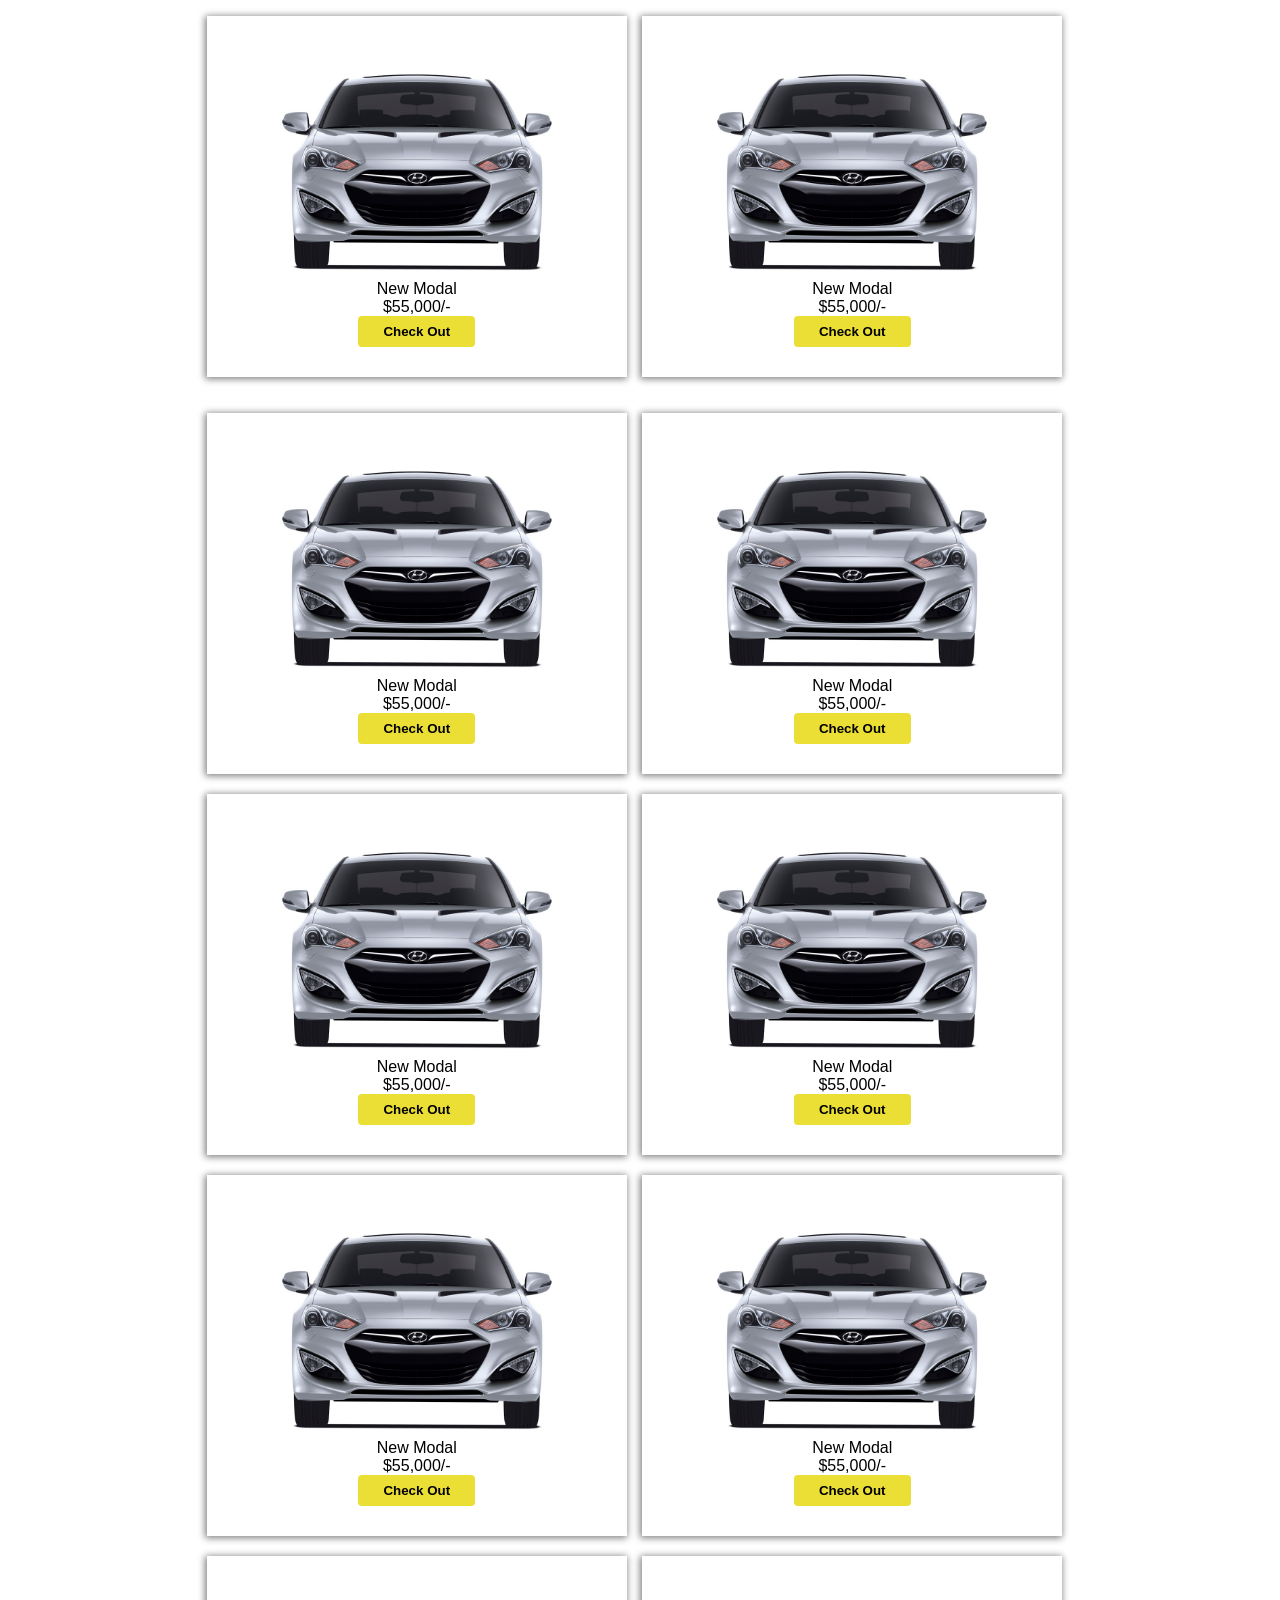
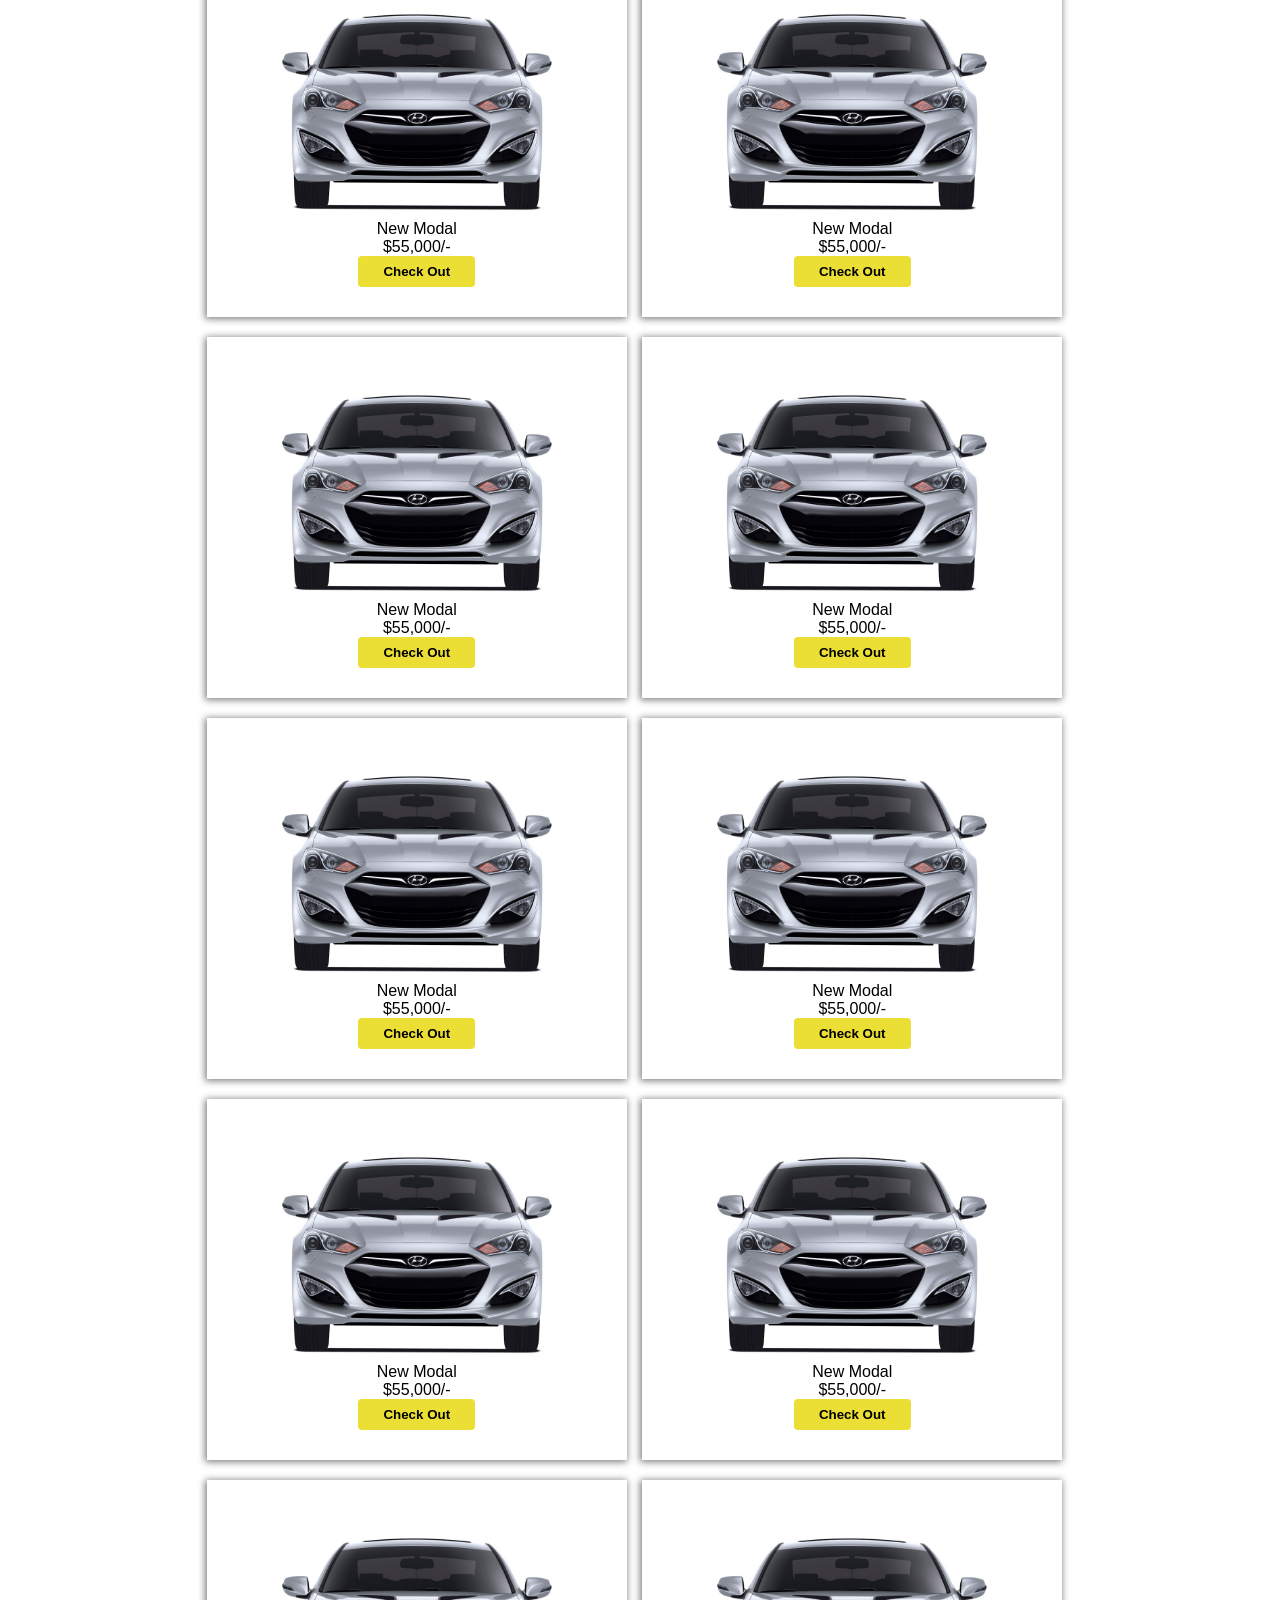
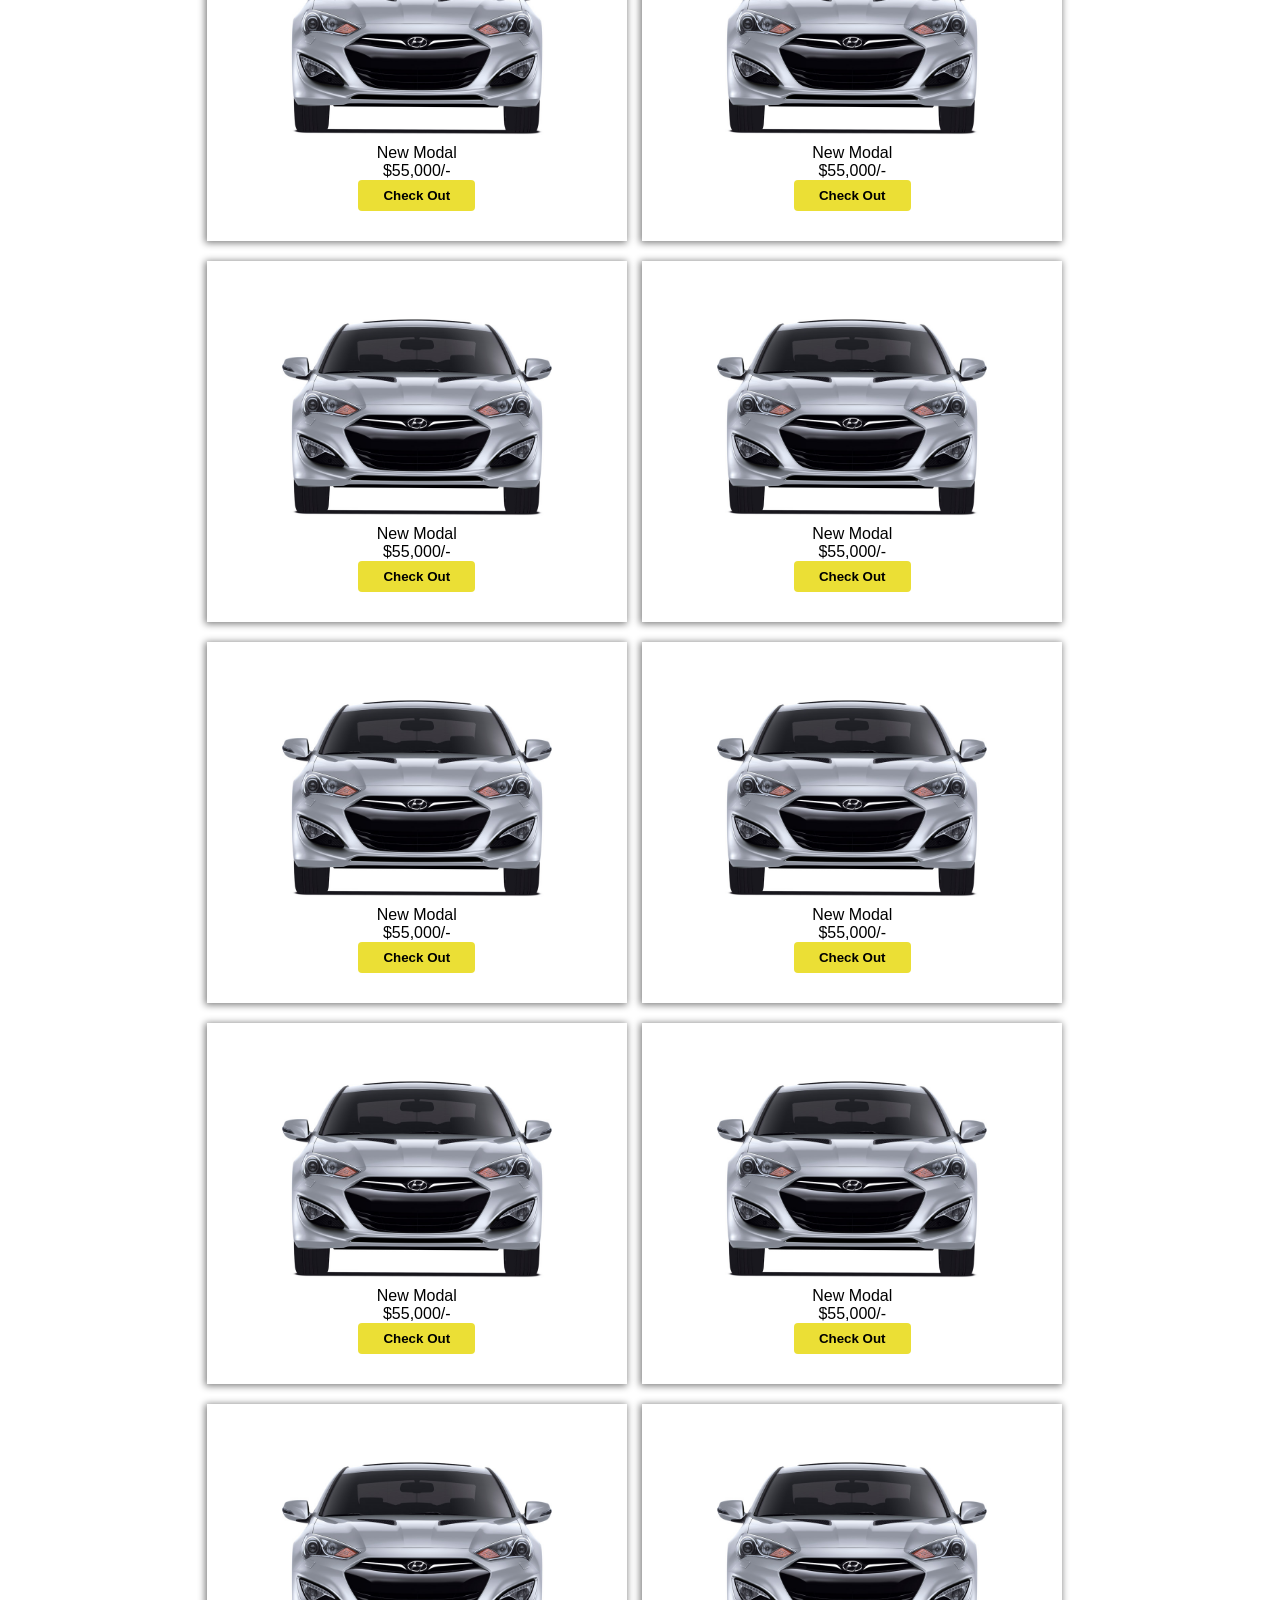
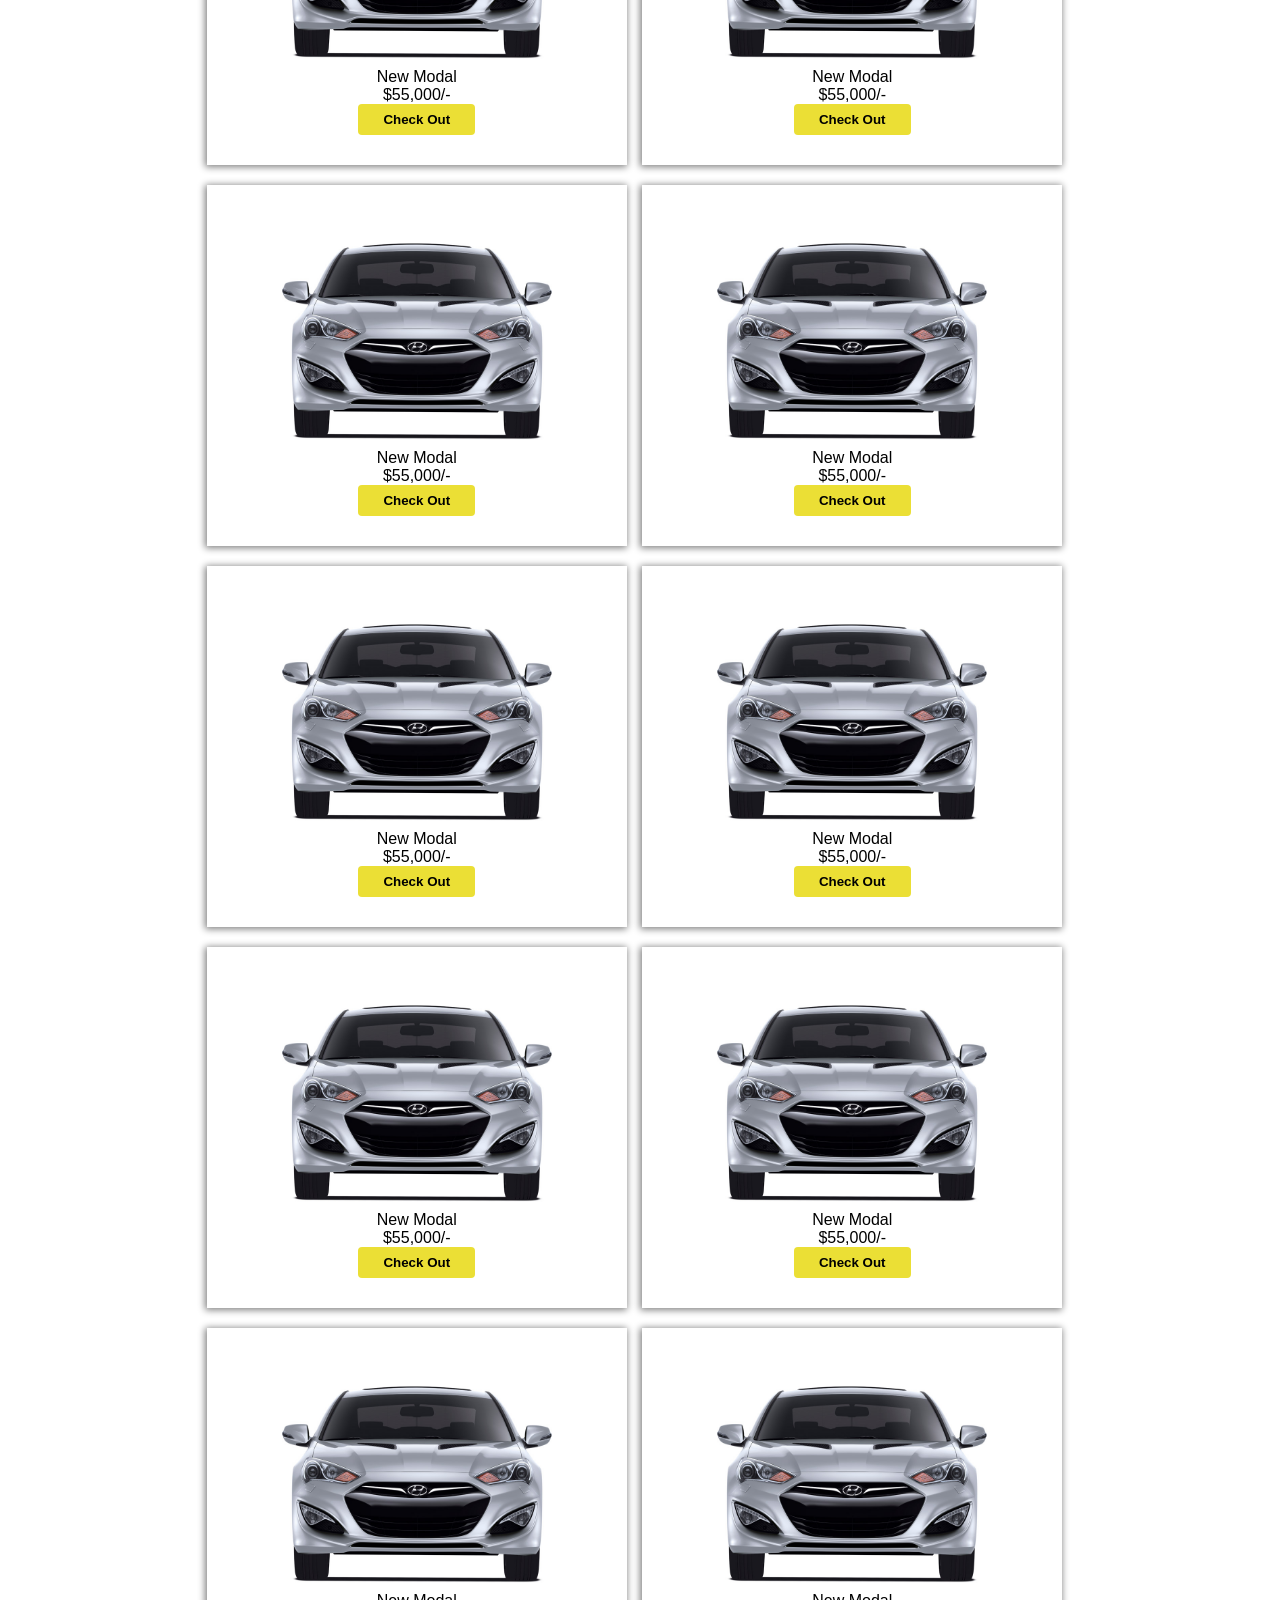
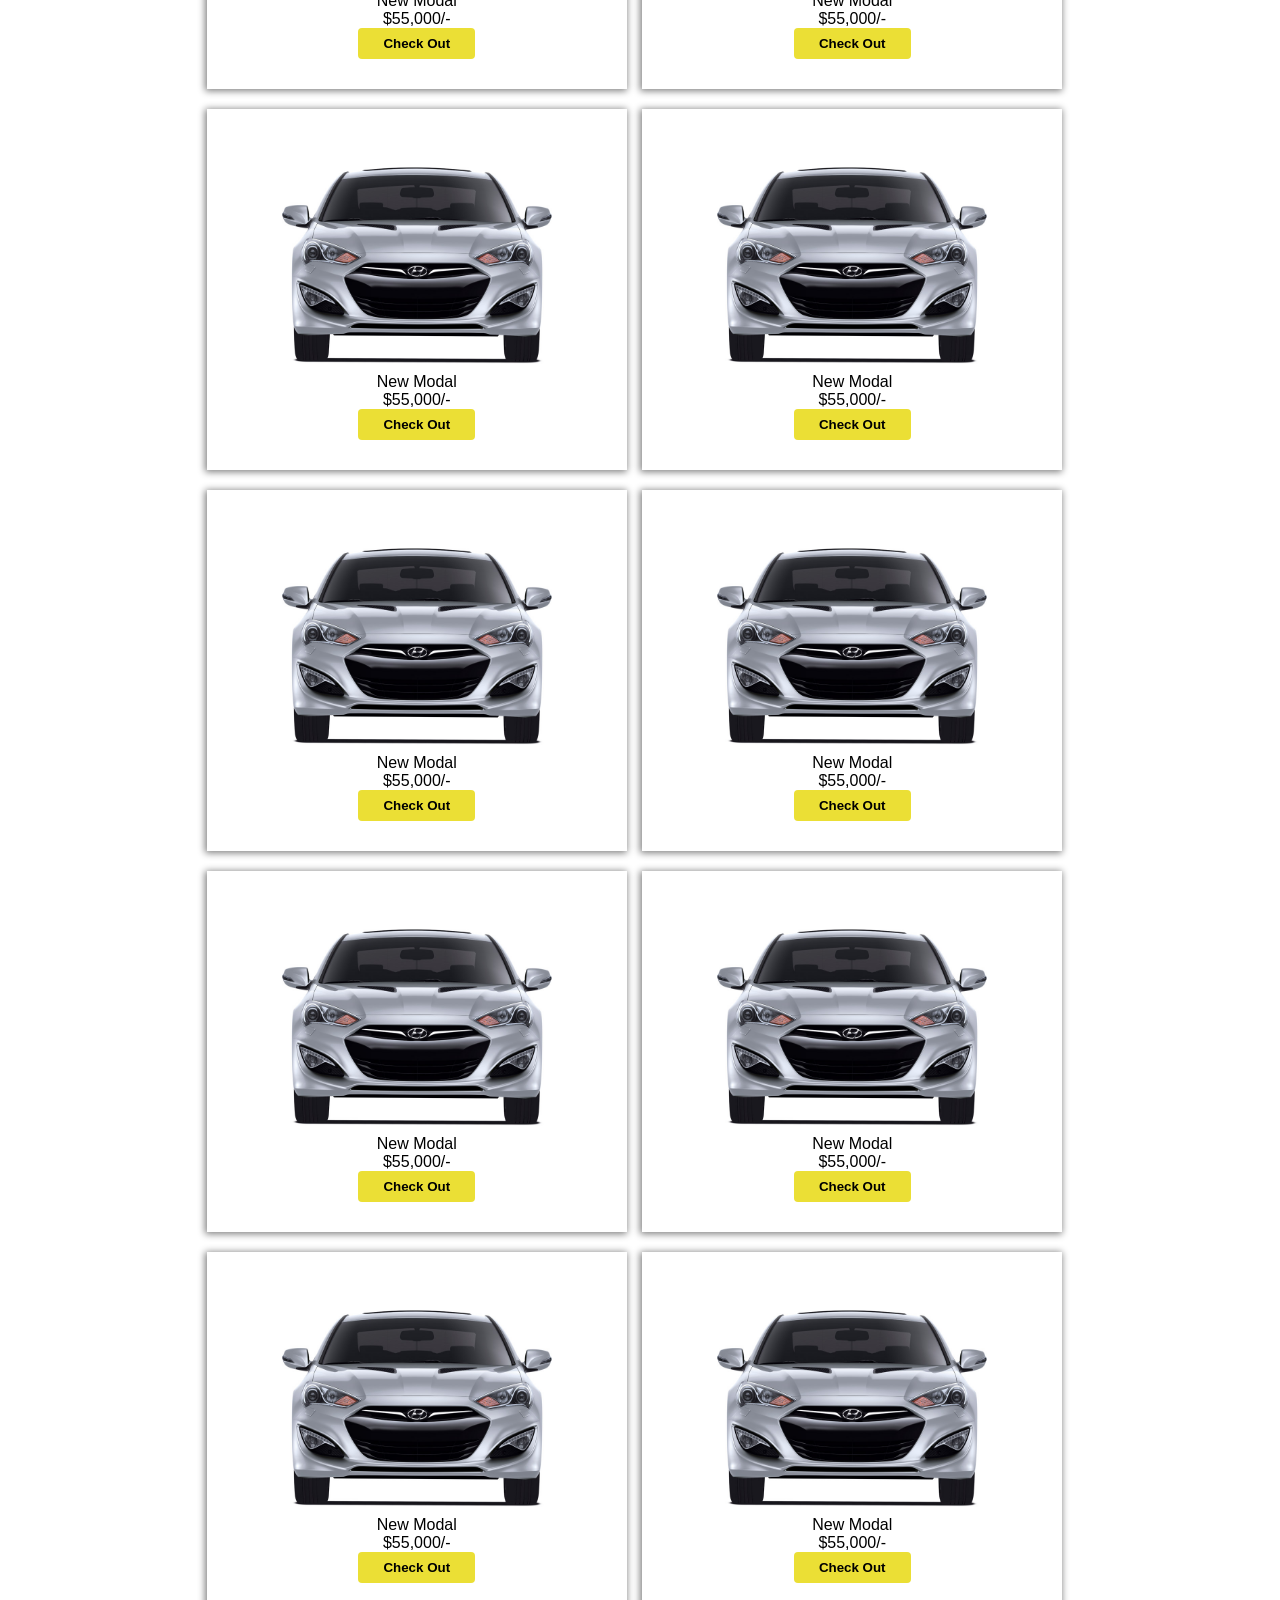
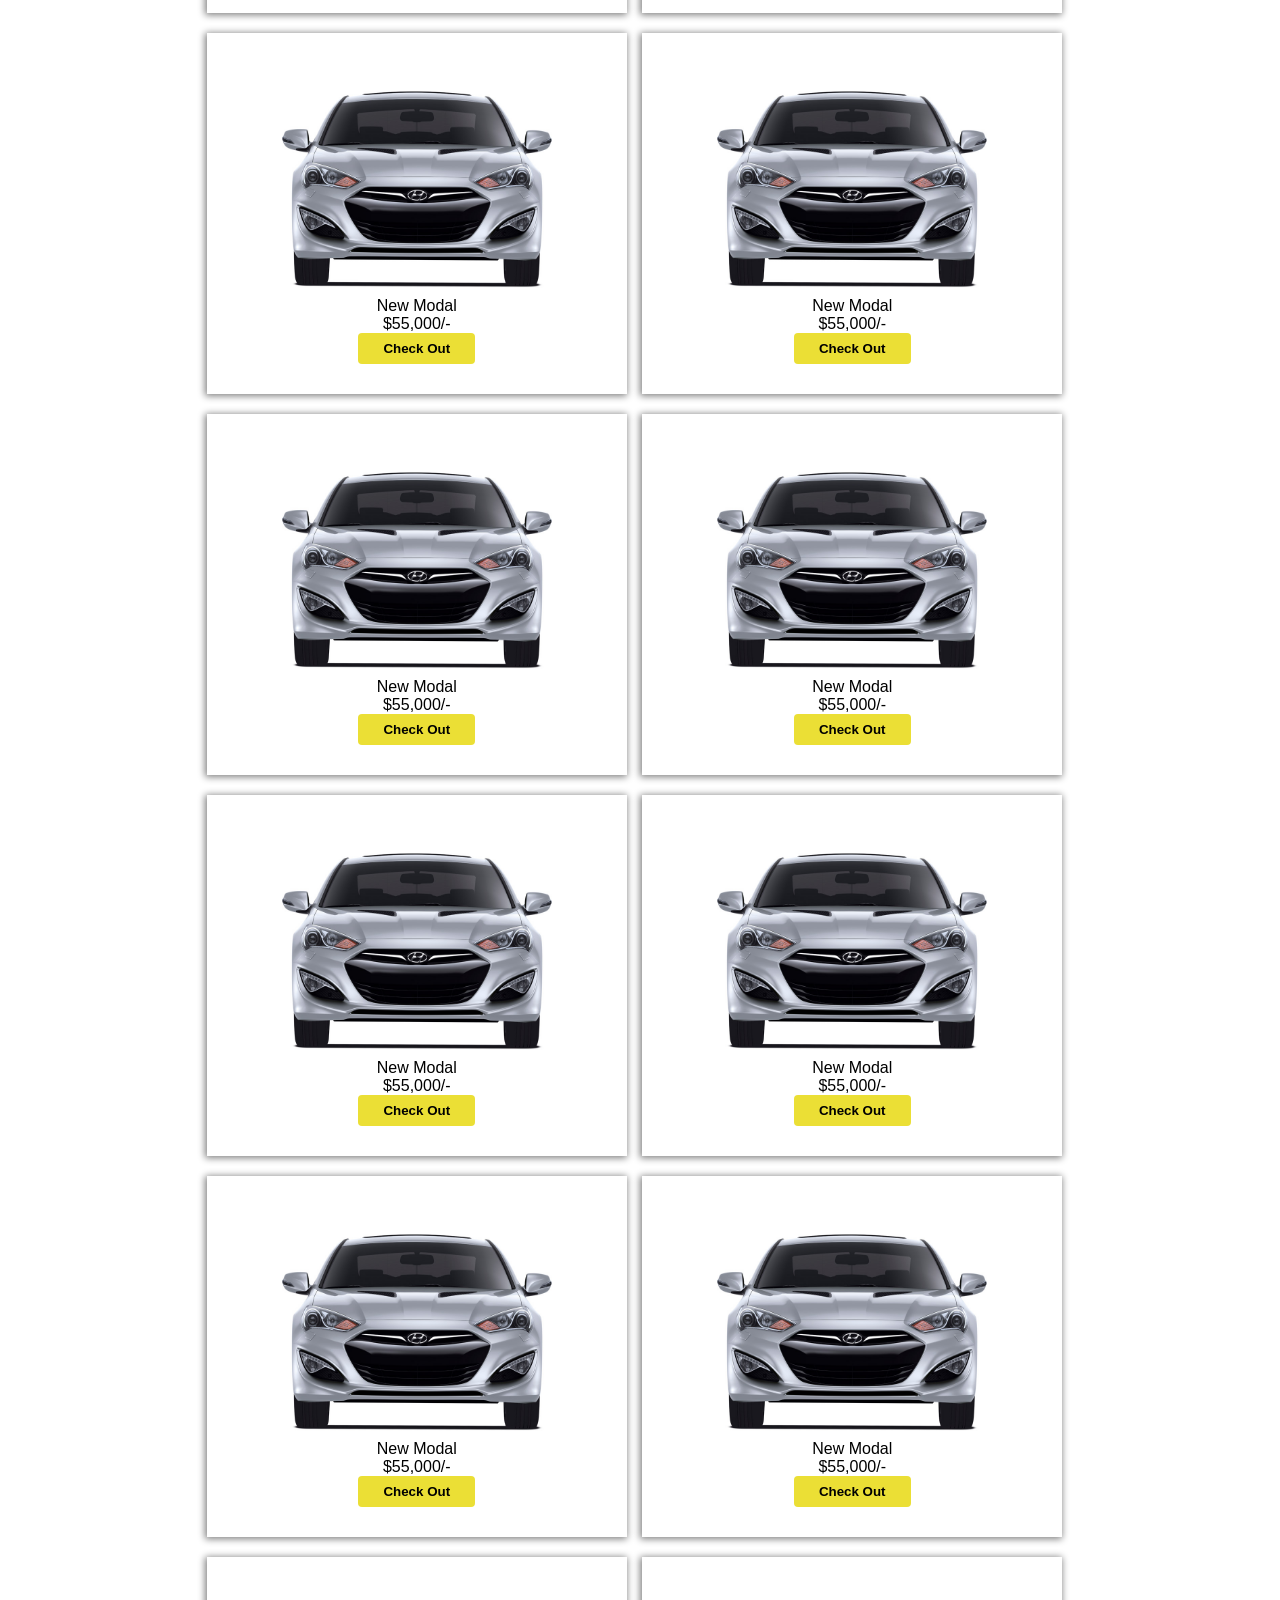
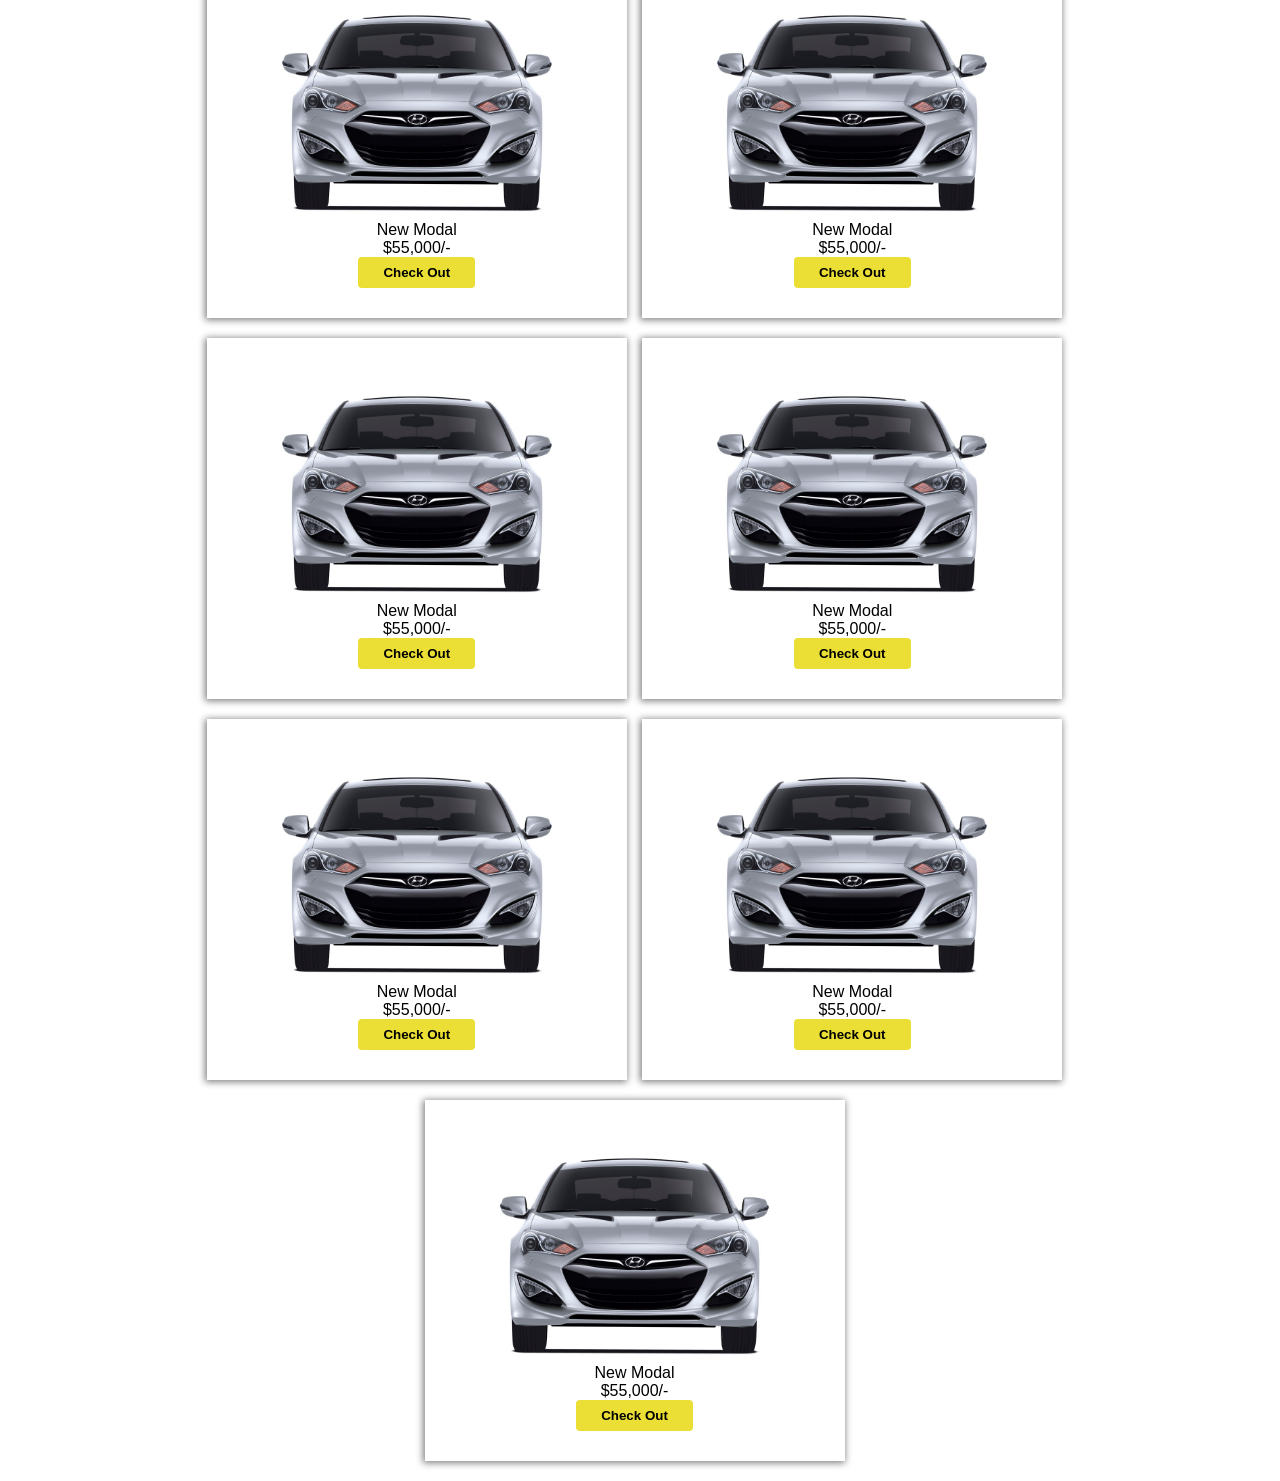
<file: car website/explore.html>
<!DOCTYPE html>
<html lang="em">
<head>
    <meta charset="UTF-8">
    <meta http-equiv="X-UA-Compatible" content="IE=edge">
    <meta name="viewport" content="width=device-width, initial-scale=1.0">
    <link rel="stylesheet" href="style.css">
    <link rel="stylesheet" href="mobile.css">
    <!-- <link rel="stylesheet" href=".css"> -->
    <title>Document</title>
    <style>
        .f-car3{
            display: inline-block;
            margin: 0 11px 20px 0;
        }
        .f-car3 .fa-solid{
            color: rgb(235, 223, 53);
        }
        body{
            /* margin: 0 auto; */
            text-align: center;
        }
        .back{
            height: 40px;
            display: flex;
            justify-content: center;
            align-items: center;
        }
        .jk{
            color: black;

        }
        .cross{
            position: fixed;
  top: 14px;
  right: 20px;
  font-size: 23px;
        }
        
    </style>
</head>
<body>
    <!-- <h1></h1> -->
     <div class="f-car3" style="margin-top:16px;">
              <img src="index2.jpg" alt="" />
              <p class="f-car-p">New Modal</p>
              <i class="fa-solid fa-star"></i>
              <i class="fa-solid fa-star"></i>
              <i class="fa-solid fa-star"></i>
              <i class="fa-solid fa-star"></i>
              <i class="fa-solid fa-star-half-stroke"></i>
              <p class="f-car-price-p">$55,000/-</p>
              <button class="check-btn">Check Out</button>
            </div> 
     <div class="f-car3" style="margin-top:16px;">
              <img src="index2.jpg" alt="" />
              <p class="f-car-p">New Modal</p>
              <i class="fa-solid fa-star"></i>
              <i class="fa-solid fa-star"></i>
              <i class="fa-solid fa-star"></i>
              <i class="fa-solid fa-star"></i>
              <i class="fa-solid fa-star-half-stroke"></i>
              <p class="f-car-price-p">$55,000/-</p>
              <button class="check-btn">Check Out</button>
            </div> 
     <div class="f-car3" style="margin-top:16px;">
              <img src="index2.jpg" alt="" />
              <p class="f-car-p">New Modal</p>
              <i class="fa-solid fa-star"></i>
              <i class="fa-solid fa-star"></i>
              <i class="fa-solid fa-star"></i>
              <i class="fa-solid fa-star"></i>
              <i class="fa-solid fa-star-half-stroke"></i>
              <p class="f-car-price-p">$55,000/-</p>
              <button class="check-btn">Check Out</button>
            </div> 
     <div class="f-car3">
              <img src="index2.jpg" alt="" />
              <p class="f-car-p">New Modal</p>
              <i class="fa-solid fa-star"></i>
              <i class="fa-solid fa-star"></i>
              <i class="fa-solid fa-star"></i>
              <i class="fa-solid fa-star"></i>
              <i class="fa-solid fa-star-half-stroke"></i>
              <p class="f-car-price-p">$55,000/-</p>
              <button class="check-btn">Check Out</button>
            </div> 
     <div class="f-car3">
              <img src="index2.jpg" alt="" />
              <p class="f-car-p">New Modal</p>
              <i class="fa-solid fa-star"></i>
              <i class="fa-solid fa-star"></i>
              <i class="fa-solid fa-star"></i>
              <i class="fa-solid fa-star"></i>
              <i class="fa-solid fa-star-half-stroke"></i>
              <p class="f-car-price-p">$55,000/-</p>
              <button class="check-btn">Check Out</button>
            </div> 
     <div class="f-car3">
              <img src="index2.jpg" alt="" />
              <p class="f-car-p">New Modal</p>
              <i class="fa-solid fa-star"></i>
              <i class="fa-solid fa-star"></i>
              <i class="fa-solid fa-star"></i>
              <i class="fa-solid fa-star"></i>
              <i class="fa-solid fa-star-half-stroke"></i>
              <p class="f-car-price-p">$55,000/-</p>
              <button class="check-btn">Check Out</button>
            </div> 
     <div class="f-car3">
              <img src="index2.jpg" alt="" />
              <p class="f-car-p">New Modal</p>
              <i class="fa-solid fa-star"></i>
              <i class="fa-solid fa-star"></i>
              <i class="fa-solid fa-star"></i>
              <i class="fa-solid fa-star"></i>
              <i class="fa-solid fa-star-half-stroke"></i>
              <p class="f-car-price-p">$55,000/-</p>
              <button class="check-btn">Check Out</button>
            </div> 
     <div class="f-car3">
              <img src="index2.jpg" alt="" />
              <p class="f-car-p">New Modal</p>
              <i class="fa-solid fa-star"></i>
              <i class="fa-solid fa-star"></i>
              <i class="fa-solid fa-star"></i>
              <i class="fa-solid fa-star"></i>
              <i class="fa-solid fa-star-half-stroke"></i>
              <p class="f-car-price-p">$55,000/-</p>
              <button class="check-btn">Check Out</button>
            </div> 
     <div class="f-car3">
              <img src="index2.jpg" alt="" />
              <p class="f-car-p">New Modal</p>
              <i class="fa-solid fa-star"></i>
              <i class="fa-solid fa-star"></i>
              <i class="fa-solid fa-star"></i>
              <i class="fa-solid fa-star"></i>
              <i class="fa-solid fa-star-half-stroke"></i>
              <p class="f-car-price-p">$55,000/-</p>
              <button class="check-btn">Check Out</button>
            </div> 
     <div class="f-car3">
              <img src="index2.jpg" alt="" />
              <p class="f-car-p">New Modal</p>
              <i class="fa-solid fa-star"></i>
              <i class="fa-solid fa-star"></i>
              <i class="fa-solid fa-star"></i>
              <i class="fa-solid fa-star"></i>
              <i class="fa-solid fa-star-half-stroke"></i>
              <p class="f-car-price-p">$55,000/-</p>
              <button class="check-btn">Check Out</button>
            </div> 
     <div class="f-car3">
              <img src="index2.jpg" alt="" />
              <p class="f-car-p">New Modal</p>
              <i class="fa-solid fa-star"></i>
              <i class="fa-solid fa-star"></i>
              <i class="fa-solid fa-star"></i>
              <i class="fa-solid fa-star"></i>
              <i class="fa-solid fa-star-half-stroke"></i>
              <p class="f-car-price-p">$55,000/-</p>
              <button class="check-btn">Check Out</button>
            </div> 
     <div class="f-car3">
              <img src="index2.jpg" alt="" />
              <p class="f-car-p">New Modal</p>
              <i class="fa-solid fa-star"></i>
              <i class="fa-solid fa-star"></i>
              <i class="fa-solid fa-star"></i>
              <i class="fa-solid fa-star"></i>
              <i class="fa-solid fa-star-half-stroke"></i>
              <p class="f-car-price-p">$55,000/-</p>
              <button class="check-btn">Check Out</button>
            </div> 
     <div class="f-car3">
              <img src="index2.jpg" alt="" />
              <p class="f-car-p">New Modal</p>
              <i class="fa-solid fa-star"></i>
              <i class="fa-solid fa-star"></i>
              <i class="fa-solid fa-star"></i>
              <i class="fa-solid fa-star"></i>
              <i class="fa-solid fa-star-half-stroke"></i>
              <p class="f-car-price-p">$55,000/-</p>
              <button class="check-btn">Check Out</button>
            </div> 
     <div class="f-car3">
              <img src="index2.jpg" alt="" />
              <p class="f-car-p">New Modal</p>
              <i class="fa-solid fa-star"></i>
              <i class="fa-solid fa-star"></i>
              <i class="fa-solid fa-star"></i>
              <i class="fa-solid fa-star"></i>
              <i class="fa-solid fa-star-half-stroke"></i>
              <p class="f-car-price-p">$55,000/-</p>
              <button class="check-btn">Check Out</button>
            </div> 
     <div class="f-car3">
              <img src="index2.jpg" alt="" />
              <p class="f-car-p">New Modal</p>
              <i class="fa-solid fa-star"></i>
              <i class="fa-solid fa-star"></i>
              <i class="fa-solid fa-star"></i>
              <i class="fa-solid fa-star"></i>
              <i class="fa-solid fa-star-half-stroke"></i>
              <p class="f-car-price-p">$55,000/-</p>
              <button class="check-btn">Check Out</button>
            </div> 
     <div class="f-car3">
              <img src="index2.jpg" alt="" />
              <p class="f-car-p">New Modal</p>
              <i class="fa-solid fa-star"></i>
              <i class="fa-solid fa-star"></i>
              <i class="fa-solid fa-star"></i>
              <i class="fa-solid fa-star"></i>
              <i class="fa-solid fa-star-half-stroke"></i>
              <p class="f-car-price-p">$55,000/-</p>
              <button class="check-btn">Check Out</button>
            </div> 
     <div class="f-car3">
              <img src="index2.jpg" alt="" />
              <p class="f-car-p">New Modal</p>
              <i class="fa-solid fa-star"></i>
              <i class="fa-solid fa-star"></i>
              <i class="fa-solid fa-star"></i>
              <i class="fa-solid fa-star"></i>
              <i class="fa-solid fa-star-half-stroke"></i>
              <p class="f-car-price-p">$55,000/-</p>
              <button class="check-btn">Check Out</button>
            </div> 
     <div class="f-car3">
              <img src="index2.jpg" alt="" />
              <p class="f-car-p">New Modal</p>
              <i class="fa-solid fa-star"></i>
              <i class="fa-solid fa-star"></i>
              <i class="fa-solid fa-star"></i>
              <i class="fa-solid fa-star"></i>
              <i class="fa-solid fa-star-half-stroke"></i>
              <p class="f-car-price-p">$55,000/-</p>
              <button class="check-btn">Check Out</button>
            </div> 
     <div class="f-car3">
              <img src="index2.jpg" alt="" />
              <p class="f-car-p">New Modal</p>
              <i class="fa-solid fa-star"></i>
              <i class="fa-solid fa-star"></i>
              <i class="fa-solid fa-star"></i>
              <i class="fa-solid fa-star"></i>
              <i class="fa-solid fa-star-half-stroke"></i>
              <p class="f-car-price-p">$55,000/-</p>
              <button class="check-btn">Check Out</button>
            </div> 
     <div class="f-car3">
              <img src="index2.jpg" alt="" />
              <p class="f-car-p">New Modal</p>
              <i class="fa-solid fa-star"></i>
              <i class="fa-solid fa-star"></i>
              <i class="fa-solid fa-star"></i>
              <i class="fa-solid fa-star"></i>
              <i class="fa-solid fa-star-half-stroke"></i>
              <p class="f-car-price-p">$55,000/-</p>
              <button class="check-btn">Check Out</button>
            </div> 
     <div class="f-car3">
              <img src="index2.jpg" alt="" />
              <p class="f-car-p">New Modal</p>
              <i class="fa-solid fa-star"></i>
              <i class="fa-solid fa-star"></i>
              <i class="fa-solid fa-star"></i>
              <i class="fa-solid fa-star"></i>
              <i class="fa-solid fa-star-half-stroke"></i>
              <p class="f-car-price-p">$55,000/-</p>
              <button class="check-btn">Check Out</button>
            </div> 
     <div class="f-car3">
              <img src="index2.jpg" alt="" />
              <p class="f-car-p">New Modal</p>
              <i class="fa-solid fa-star"></i>
              <i class="fa-solid fa-star"></i>
              <i class="fa-solid fa-star"></i>
              <i class="fa-solid fa-star"></i>
              <i class="fa-solid fa-star-half-stroke"></i>
              <p class="f-car-price-p">$55,000/-</p>
              <button class="check-btn">Check Out</button>
            </div> 
     <div class="f-car3">
              <img src="index2.jpg" alt="" />
              <p class="f-car-p">New Modal</p>
              <i class="fa-solid fa-star"></i>
              <i class="fa-solid fa-star"></i>
              <i class="fa-solid fa-star"></i>
              <i class="fa-solid fa-star"></i>
              <i class="fa-solid fa-star-half-stroke"></i>
              <p class="f-car-price-p">$55,000/-</p>
              <button class="check-btn">Check Out</button>
            </div> 
     <div class="f-car3">
              <img src="index2.jpg" alt="" />
              <p class="f-car-p">New Modal</p>
              <i class="fa-solid fa-star"></i>
              <i class="fa-solid fa-star"></i>
              <i class="fa-solid fa-star"></i>
              <i class="fa-solid fa-star"></i>
              <i class="fa-solid fa-star-half-stroke"></i>
              <p class="f-car-price-p">$55,000/-</p>
              <button class="check-btn">Check Out</button>
            </div> 
     <div class="f-car3">
              <img src="index2.jpg" alt="" />
              <p class="f-car-p">New Modal</p>
              <i class="fa-solid fa-star"></i>
              <i class="fa-solid fa-star"></i>
              <i class="fa-solid fa-star"></i>
              <i class="fa-solid fa-star"></i>
              <i class="fa-solid fa-star-half-stroke"></i>
              <p class="f-car-price-p">$55,000/-</p>
              <button class="check-btn">Check Out</button>
            </div> 
     <div class="f-car3">
              <img src="index2.jpg" alt="" />
              <p class="f-car-p">New Modal</p>
              <i class="fa-solid fa-star"></i>
              <i class="fa-solid fa-star"></i>
              <i class="fa-solid fa-star"></i>
              <i class="fa-solid fa-star"></i>
              <i class="fa-solid fa-star-half-stroke"></i>
              <p class="f-car-price-p">$55,000/-</p>
              <button class="check-btn">Check Out</button>
            </div> 
     <div class="f-car3">
              <img src="index2.jpg" alt="" />
              <p class="f-car-p">New Modal</p>
              <i class="fa-solid fa-star"></i>
              <i class="fa-solid fa-star"></i>
              <i class="fa-solid fa-star"></i>
              <i class="fa-solid fa-star"></i>
              <i class="fa-solid fa-star-half-stroke"></i>
              <p class="f-car-price-p">$55,000/-</p>
              <button class="check-btn">Check Out</button>
            </div> 
     <div class="f-car3">
              <img src="index2.jpg" alt="" />
              <p class="f-car-p">New Modal</p>
              <i class="fa-solid fa-star"></i>
              <i class="fa-solid fa-star"></i>
              <i class="fa-solid fa-star"></i>
              <i class="fa-solid fa-star"></i>
              <i class="fa-solid fa-star-half-stroke"></i>
              <p class="f-car-price-p">$55,000/-</p>
              <button class="check-btn">Check Out</button>
            </div> 
     <div class="f-car3">
              <img src="index2.jpg" alt="" />
              <p class="f-car-p">New Modal</p>
              <i class="fa-solid fa-star"></i>
              <i class="fa-solid fa-star"></i>
              <i class="fa-solid fa-star"></i>
              <i class="fa-solid fa-star"></i>
              <i class="fa-solid fa-star-half-stroke"></i>
              <p class="f-car-price-p">$55,000/-</p>
              <button class="check-btn">Check Out</button>
            </div> 
     <div class="f-car3">
              <img src="index2.jpg" alt="" />
              <p class="f-car-p">New Modal</p>
              <i class="fa-solid fa-star"></i>
              <i class="fa-solid fa-star"></i>
              <i class="fa-solid fa-star"></i>
              <i class="fa-solid fa-star"></i>
              <i class="fa-solid fa-star-half-stroke"></i>
              <p class="f-car-price-p">$55,000/-</p>
              <button class="check-btn">Check Out</button>
            </div> 
     <div class="f-car3">
              <img src="index2.jpg" alt="" />
              <p class="f-car-p">New Modal</p>
              <i class="fa-solid fa-star"></i>
              <i class="fa-solid fa-star"></i>
              <i class="fa-solid fa-star"></i>
              <i class="fa-solid fa-star"></i>
              <i class="fa-solid fa-star-half-stroke"></i>
              <p class="f-car-price-p">$55,000/-</p>
              <button class="check-btn">Check Out</button>
            </div> 
     <div class="f-car3">
              <img src="index2.jpg" alt="" />
              <p class="f-car-p">New Modal</p>
              <i class="fa-solid fa-star"></i>
              <i class="fa-solid fa-star"></i>
              <i class="fa-solid fa-star"></i>
              <i class="fa-solid fa-star"></i>
              <i class="fa-solid fa-star-half-stroke"></i>
              <p class="f-car-price-p">$55,000/-</p>
              <button class="check-btn">Check Out</button>
            </div> 
     <div class="f-car3">
              <img src="index2.jpg" alt="" />
              <p class="f-car-p">New Modal</p>
              <i class="fa-solid fa-star"></i>
              <i class="fa-solid fa-star"></i>
              <i class="fa-solid fa-star"></i>
              <i class="fa-solid fa-star"></i>
              <i class="fa-solid fa-star-half-stroke"></i>
              <p class="f-car-price-p">$55,000/-</p>
              <button class="check-btn">Check Out</button>
            </div> 
     <div class="f-car3">
              <img src="index2.jpg" alt="" />
              <p class="f-car-p">New Modal</p>
              <i class="fa-solid fa-star"></i>
              <i class="fa-solid fa-star"></i>
              <i class="fa-solid fa-star"></i>
              <i class="fa-solid fa-star"></i>
              <i class="fa-solid fa-star-half-stroke"></i>
              <p class="f-car-price-p">$55,000/-</p>
              <button class="check-btn">Check Out</button>
            </div> 
     <div class="f-car3">
              <img src="index2.jpg" alt="" />
              <p class="f-car-p">New Modal</p>
              <i class="fa-solid fa-star"></i>
              <i class="fa-solid fa-star"></i>
              <i class="fa-solid fa-star"></i>
              <i class="fa-solid fa-star"></i>
              <i class="fa-solid fa-star-half-stroke"></i>
              <p class="f-car-price-p">$55,000/-</p>
              <button class="check-btn">Check Out</button>
            </div> 
     <div class="f-car3">
              <img src="index2.jpg" alt="" />
              <p class="f-car-p">New Modal</p>
              <i class="fa-solid fa-star"></i>
              <i class="fa-solid fa-star"></i>
              <i class="fa-solid fa-star"></i>
              <i class="fa-solid fa-star"></i>
              <i class="fa-solid fa-star-half-stroke"></i>
              <p class="f-car-price-p">$55,000/-</p>
              <button class="check-btn">Check Out</button>
            </div> 
     <div class="f-car3">
              <img src="index2.jpg" alt="" />
              <p class="f-car-p">New Modal</p>
              <i class="fa-solid fa-star"></i>
              <i class="fa-solid fa-star"></i>
              <i class="fa-solid fa-star"></i>
              <i class="fa-solid fa-star"></i>
              <i class="fa-solid fa-star-half-stroke"></i>
              <p class="f-car-price-p">$55,000/-</p>
              <button class="check-btn">Check Out</button>
            </div> 
     <div class="f-car3">
              <img src="index2.jpg" alt="" />
              <p class="f-car-p">New Modal</p>
              <i class="fa-solid fa-star"></i>
              <i class="fa-solid fa-star"></i>
              <i class="fa-solid fa-star"></i>
              <i class="fa-solid fa-star"></i>
              <i class="fa-solid fa-star-half-stroke"></i>
              <p class="f-car-price-p">$55,000/-</p>
              <button class="check-btn">Check Out</button>
            </div> 
     <div class="f-car3">
              <img src="index2.jpg" alt="" />
              <p class="f-car-p">New Modal</p>
              <i class="fa-solid fa-star"></i>
              <i class="fa-solid fa-star"></i>
              <i class="fa-solid fa-star"></i>
              <i class="fa-solid fa-star"></i>
              <i class="fa-solid fa-star-half-stroke"></i>
              <p class="f-car-price-p">$55,000/-</p>
              <button class="check-btn">Check Out</button>
            </div> 
     <div class="f-car3">
              <img src="index2.jpg" alt="" />
              <p class="f-car-p">New Modal</p>
              <i class="fa-solid fa-star"></i>
              <i class="fa-solid fa-star"></i>
              <i class="fa-solid fa-star"></i>
              <i class="fa-solid fa-star"></i>
              <i class="fa-solid fa-star-half-stroke"></i>
              <p class="f-car-price-p">$55,000/-</p>
              <button class="check-btn">Check Out</button>
            </div> 
     <div class="f-car3">
              <img src="index2.jpg" alt="" />
              <p class="f-car-p">New Modal</p>
              <i class="fa-solid fa-star"></i>
              <i class="fa-solid fa-star"></i>
              <i class="fa-solid fa-star"></i>
              <i class="fa-solid fa-star"></i>
              <i class="fa-solid fa-star-half-stroke"></i>
              <p class="f-car-price-p">$55,000/-</p>
              <button class="check-btn">Check Out</button>
            </div> 
     <div class="f-car3">
              <img src="index2.jpg" alt="" />
              <p class="f-car-p">New Modal</p>
              <i class="fa-solid fa-star"></i>
              <i class="fa-solid fa-star"></i>
              <i class="fa-solid fa-star"></i>
              <i class="fa-solid fa-star"></i>
              <i class="fa-solid fa-star-half-stroke"></i>
              <p class="f-car-price-p">$55,000/-</p>
              <button class="check-btn">Check Out</button>
            </div> 
     <div class="f-car3">
              <img src="index2.jpg" alt="" />
              <p class="f-car-p">New Modal</p>
              <i class="fa-solid fa-star"></i>
              <i class="fa-solid fa-star"></i>
              <i class="fa-solid fa-star"></i>
              <i class="fa-solid fa-star"></i>
              <i class="fa-solid fa-star-half-stroke"></i>
              <p class="f-car-price-p">$55,000/-</p>
              <button class="check-btn">Check Out</button>
            </div> 
     <div class="f-car3">
              <img src="index2.jpg" alt="" />
              <p class="f-car-p">New Modal</p>
              <i class="fa-solid fa-star"></i>
              <i class="fa-solid fa-star"></i>
              <i class="fa-solid fa-star"></i>
              <i class="fa-solid fa-star"></i>
              <i class="fa-solid fa-star-half-stroke"></i>
              <p class="f-car-price-p">$55,000/-</p>
              <button class="check-btn">Check Out</button>
            </div> 
     <div class="f-car3">
              <img src="index2.jpg" alt="" />
              <p class="f-car-p">New Modal</p>
              <i class="fa-solid fa-star"></i>
              <i class="fa-solid fa-star"></i>
              <i class="fa-solid fa-star"></i>
              <i class="fa-solid fa-star"></i>
              <i class="fa-solid fa-star-half-stroke"></i>
              <p class="f-car-price-p">$55,000/-</p>
              <button class="check-btn">Check Out</button>
            </div> 
     <div class="f-car3">
              <img src="index2.jpg" alt="" />
              <p class="f-car-p">New Modal</p>
              <i class="fa-solid fa-star"></i>
              <i class="fa-solid fa-star"></i>
              <i class="fa-solid fa-star"></i>
              <i class="fa-solid fa-star"></i>
              <i class="fa-solid fa-star-half-stroke"></i>
              <p class="f-car-price-p">$55,000/-</p>
              <button class="check-btn">Check Out</button>
            </div> 
     <div class="f-car3">
              <img src="index2.jpg" alt="" />
              <p class="f-car-p">New Modal</p>
              <i class="fa-solid fa-star"></i>
              <i class="fa-solid fa-star"></i>
              <i class="fa-solid fa-star"></i>
              <i class="fa-solid fa-star"></i>
              <i class="fa-solid fa-star-half-stroke"></i>
              <p class="f-car-price-p">$55,000/-</p>
              <button class="check-btn">Check Out</button>
            </div> 
     <div class="f-car3">
              <img src="index2.jpg" alt="" />
              <p class="f-car-p">New Modal</p>
              <i class="fa-solid fa-star"></i>
              <i class="fa-solid fa-star"></i>
              <i class="fa-solid fa-star"></i>
              <i class="fa-solid fa-star"></i>
              <i class="fa-solid fa-star-half-stroke"></i>
              <p class="f-car-price-p">$55,000/-</p>
              <button class="check-btn">Check Out</button>
            </div> 
     <div class="f-car3">
              <img src="index2.jpg" alt="" />
              <p class="f-car-p">New Modal</p>
              <i class="fa-solid fa-star"></i>
              <i class="fa-solid fa-star"></i>
              <i class="fa-solid fa-star"></i>
              <i class="fa-solid fa-star"></i>
              <i class="fa-solid fa-star-half-stroke"></i>
              <p class="f-car-price-p">$55,000/-</p>
              <button class="check-btn">Check Out</button>
            </div> 
     <div class="f-car3">
              <img src="index2.jpg" alt="" />
              <p class="f-car-p">New Modal</p>
              <i class="fa-solid fa-star"></i>
              <i class="fa-solid fa-star"></i>
              <i class="fa-solid fa-star"></i>
              <i class="fa-solid fa-star"></i>
              <i class="fa-solid fa-star-half-stroke"></i>
              <p class="f-car-price-p">$55,000/-</p>
              <button class="check-btn">Check Out</button>
            </div> 
     <div class="f-car3">
              <img src="index2.jpg" alt="" />
              <p class="f-car-p">New Modal</p>
              <i class="fa-solid fa-star"></i>
              <i class="fa-solid fa-star"></i>
              <i class="fa-solid fa-star"></i>
              <i class="fa-solid fa-star"></i>
              <i class="fa-solid fa-star-half-stroke"></i>
              <p class="f-car-price-p">$55,000/-</p>
              <button class="check-btn">Check Out</button>
            </div> 
     <div class="f-car3">
              <img src="index2.jpg" alt="" />
              <p class="f-car-p">New Modal</p>
              <i class="fa-solid fa-star"></i>
              <i class="fa-solid fa-star"></i>
              <i class="fa-solid fa-star"></i>
              <i class="fa-solid fa-star"></i>
              <i class="fa-solid fa-star-half-stroke"></i>
              <p class="f-car-price-p">$55,000/-</p>
              <button class="check-btn">Check Out</button>
            </div> 
     <div class="f-car3">
              <img src="index2.jpg" alt="" />
              <p class="f-car-p">New Modal</p>
              <i class="fa-solid fa-star"></i>
              <i class="fa-solid fa-star"></i>
              <i class="fa-solid fa-star"></i>
              <i class="fa-solid fa-star"></i>
              <i class="fa-solid fa-star-half-stroke"></i>
              <p class="f-car-price-p">$55,000/-</p>
              <button class="check-btn">Check Out</button>
            </div> 
     <div class="f-car3">
              <img src="index2.jpg" alt="" />
              <p class="f-car-p">New Modal</p>
              <i class="fa-solid fa-star"></i>
              <i class="fa-solid fa-star"></i>
              <i class="fa-solid fa-star"></i>
              <i class="fa-solid fa-star"></i>
              <i class="fa-solid fa-star-half-stroke"></i>
              <p class="f-car-price-p">$55,000/-</p>
              <button class="check-btn">Check Out</button>
            </div> 
     <div class="f-car3">
              <img src="index2.jpg" alt="" />
              <p class="f-car-p">New Modal</p>
              <i class="fa-solid fa-star"></i>
              <i class="fa-solid fa-star"></i>
              <i class="fa-solid fa-star"></i>
              <i class="fa-solid fa-star"></i>
              <i class="fa-solid fa-star-half-stroke"></i>
              <p class="f-car-price-p">$55,000/-</p>
              <button class="check-btn">Check Out</button>
            </div> 
     <div class="f-car3">
              <img src="index2.jpg" alt="" />
              <p class="f-car-p">New Modal</p>
              <i class="fa-solid fa-star"></i>
              <i class="fa-solid fa-star"></i>
              <i class="fa-solid fa-star"></i>
              <i class="fa-solid fa-star"></i>
              <i class="fa-solid fa-star-half-stroke"></i>
              <p class="f-car-price-p">$55,000/-</p>
              <button class="check-btn">Check Out</button>
            </div> 
     <div class="f-car3">
              <img src="index2.jpg" alt="" />
              <p class="f-car-p">New Modal</p>
              <i class="fa-solid fa-star"></i>
              <i class="fa-solid fa-star"></i>
              <i class="fa-solid fa-star"></i>
              <i class="fa-solid fa-star"></i>
              <i class="fa-solid fa-star-half-stroke"></i>
              <p class="f-car-price-p">$55,000/-</p>
              <button class="check-btn">Check Out</button>
            </div> 
            <!-- <div class="back">
                <a href="index.html">Back to home</a>
            </div> -->
            <div class="cross">
                <a href="index.html"><i class="fa-solid fa-xmark jk"></i></a>
            </div>
           
</body>
<script src="fontawesom.js"></script>
</html>
</file>
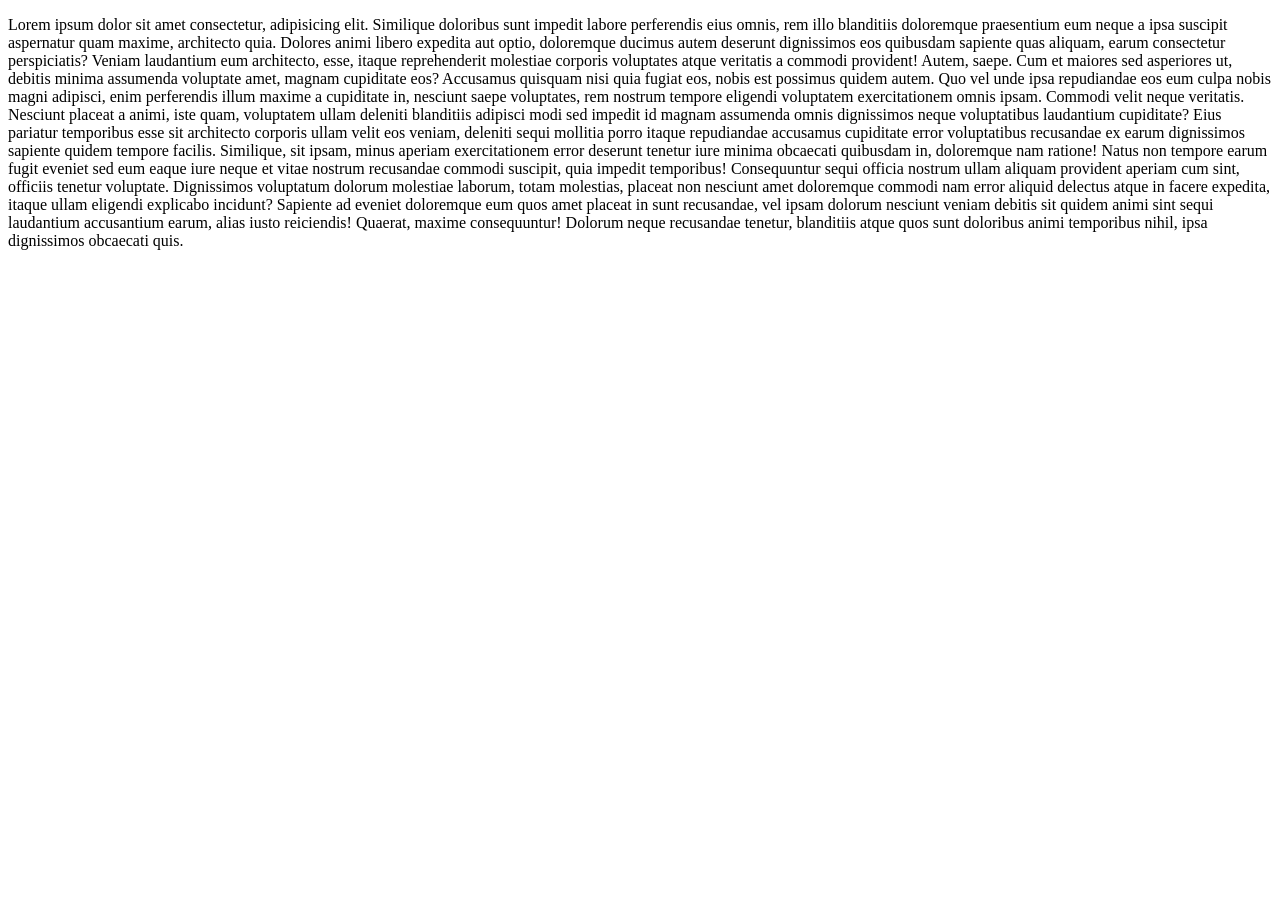
<file: car website/f.html>
<!DOCTYPE html>
<html lang="em">
<head>
    <meta charset="UTF-8">
    <meta http-equiv="X-UA-Compatible" content="IE=edge">
    <meta name="viewport" content="width=device-width, initial-scale=1.0">
    <title>Document</title>
</head>
<body>
    <p>Lorem ipsum dolor sit amet consectetur, adipisicing elit. Similique doloribus sunt impedit labore perferendis eius omnis, rem illo blanditiis doloremque praesentium eum neque a ipsa suscipit aspernatur quam maxime, architecto quia. Dolores animi libero expedita aut optio, doloremque ducimus autem deserunt dignissimos eos quibusdam sapiente quas aliquam, earum consectetur perspiciatis? Veniam laudantium eum architecto, esse, itaque reprehenderit molestiae corporis voluptates atque veritatis a commodi provident! Autem, saepe. Cum et maiores sed asperiores ut, debitis minima assumenda voluptate amet, magnam cupiditate eos? Accusamus quisquam nisi quia fugiat eos, nobis est possimus quidem autem. Quo vel unde ipsa repudiandae eos eum culpa nobis magni adipisci, enim perferendis illum maxime a cupiditate in, nesciunt saepe voluptates, rem nostrum tempore eligendi voluptatem exercitationem omnis ipsam. Commodi velit neque veritatis. Nesciunt placeat a animi, iste quam, voluptatem ullam deleniti blanditiis adipisci modi sed impedit id magnam assumenda omnis dignissimos neque voluptatibus laudantium cupiditate? Eius pariatur temporibus esse sit architecto corporis ullam velit eos veniam, deleniti sequi mollitia porro itaque repudiandae accusamus cupiditate error voluptatibus recusandae ex earum dignissimos sapiente quidem tempore facilis. Similique, sit ipsam, minus aperiam exercitationem error deserunt tenetur iure minima obcaecati quibusdam in, doloremque nam ratione! Natus non tempore earum fugit eveniet sed eum eaque iure neque et vitae nostrum recusandae commodi suscipit, quia impedit temporibus! Consequuntur sequi officia nostrum ullam aliquam provident aperiam cum sint, officiis tenetur voluptate. Dignissimos voluptatum dolorum molestiae laborum, totam molestias, placeat non nesciunt amet doloremque commodi nam error aliquid delectus atque in facere expedita, itaque ullam eligendi explicabo incidunt? Sapiente ad eveniet doloremque eum quos amet placeat in sunt recusandae, vel ipsam dolorum nesciunt veniam debitis sit quidem animi sint sequi laudantium accusantium earum, alias iusto reiciendis! Quaerat, maxime consequuntur! Dolorum neque recusandae tenetur, blanditiis atque quos sunt doloribus animi temporibus nihil, ipsa dignissimos obcaecati quis.</p>
</body>
</html>
</file>
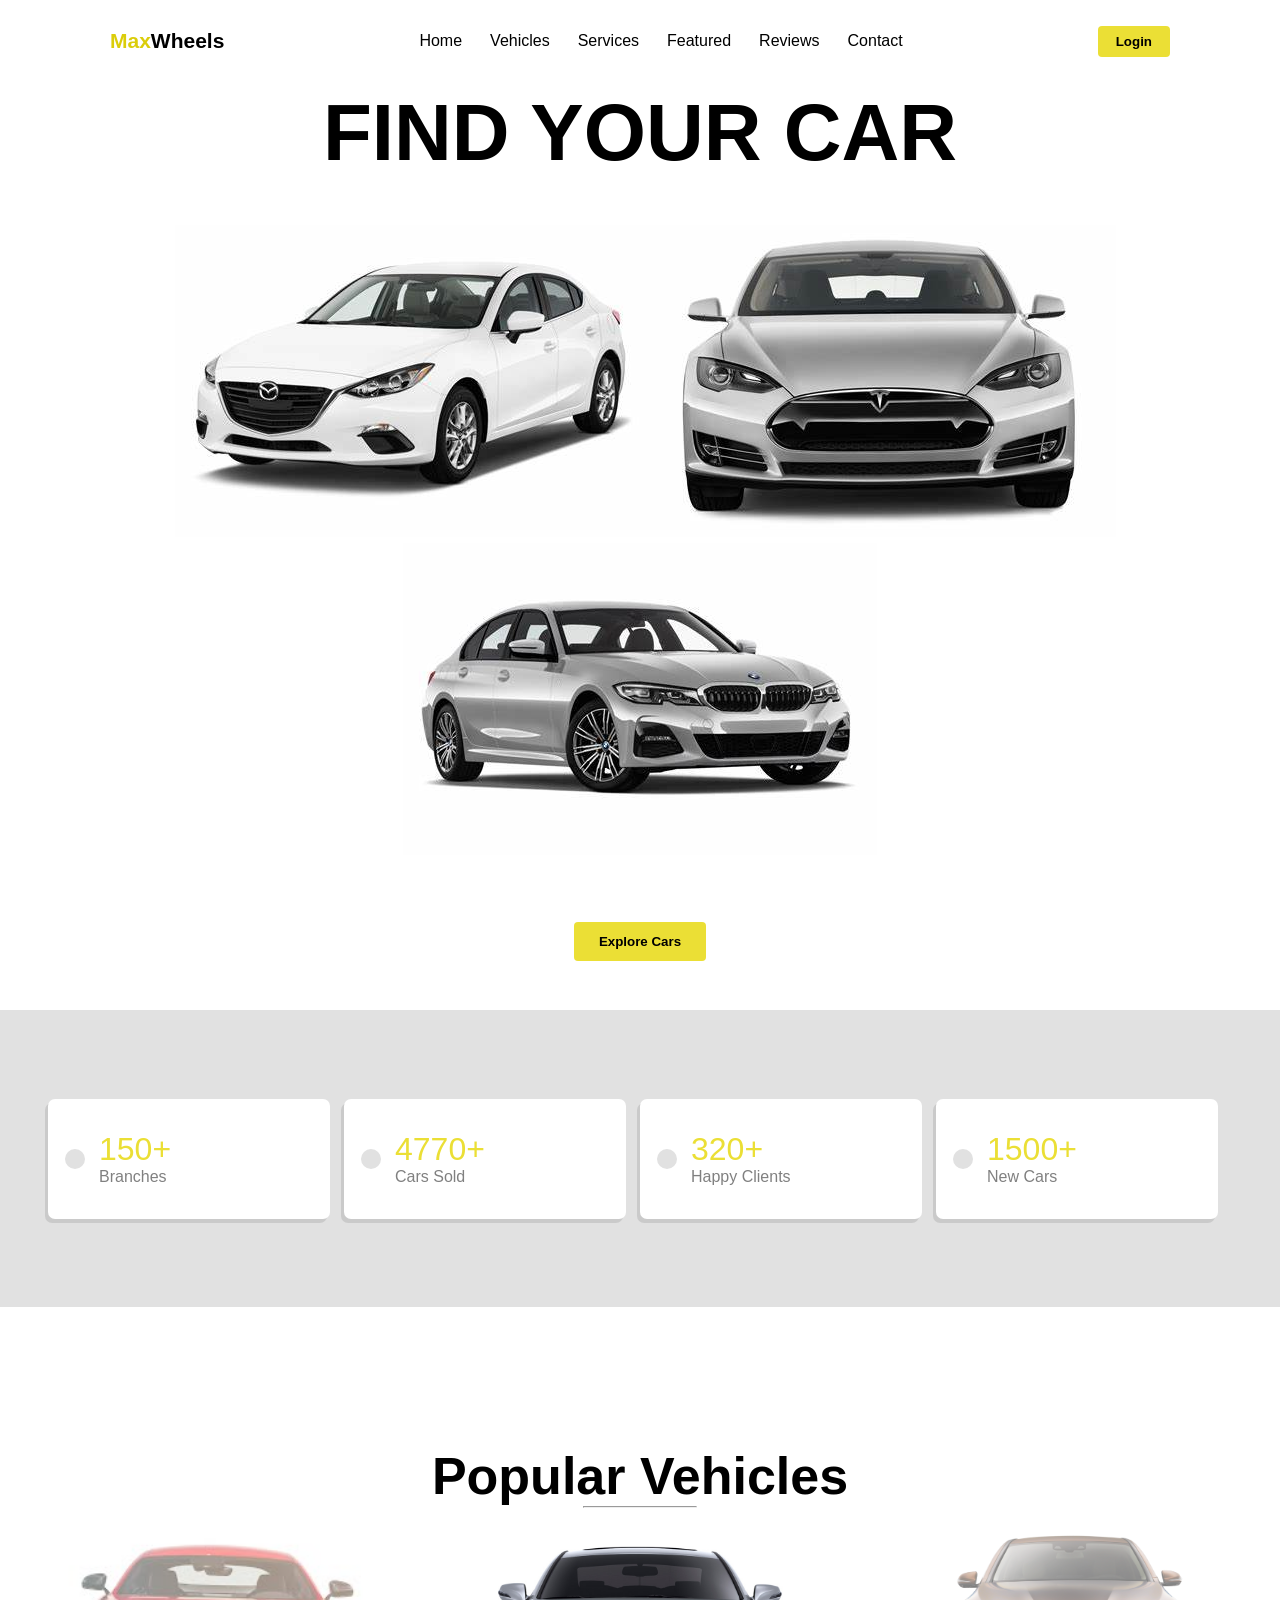
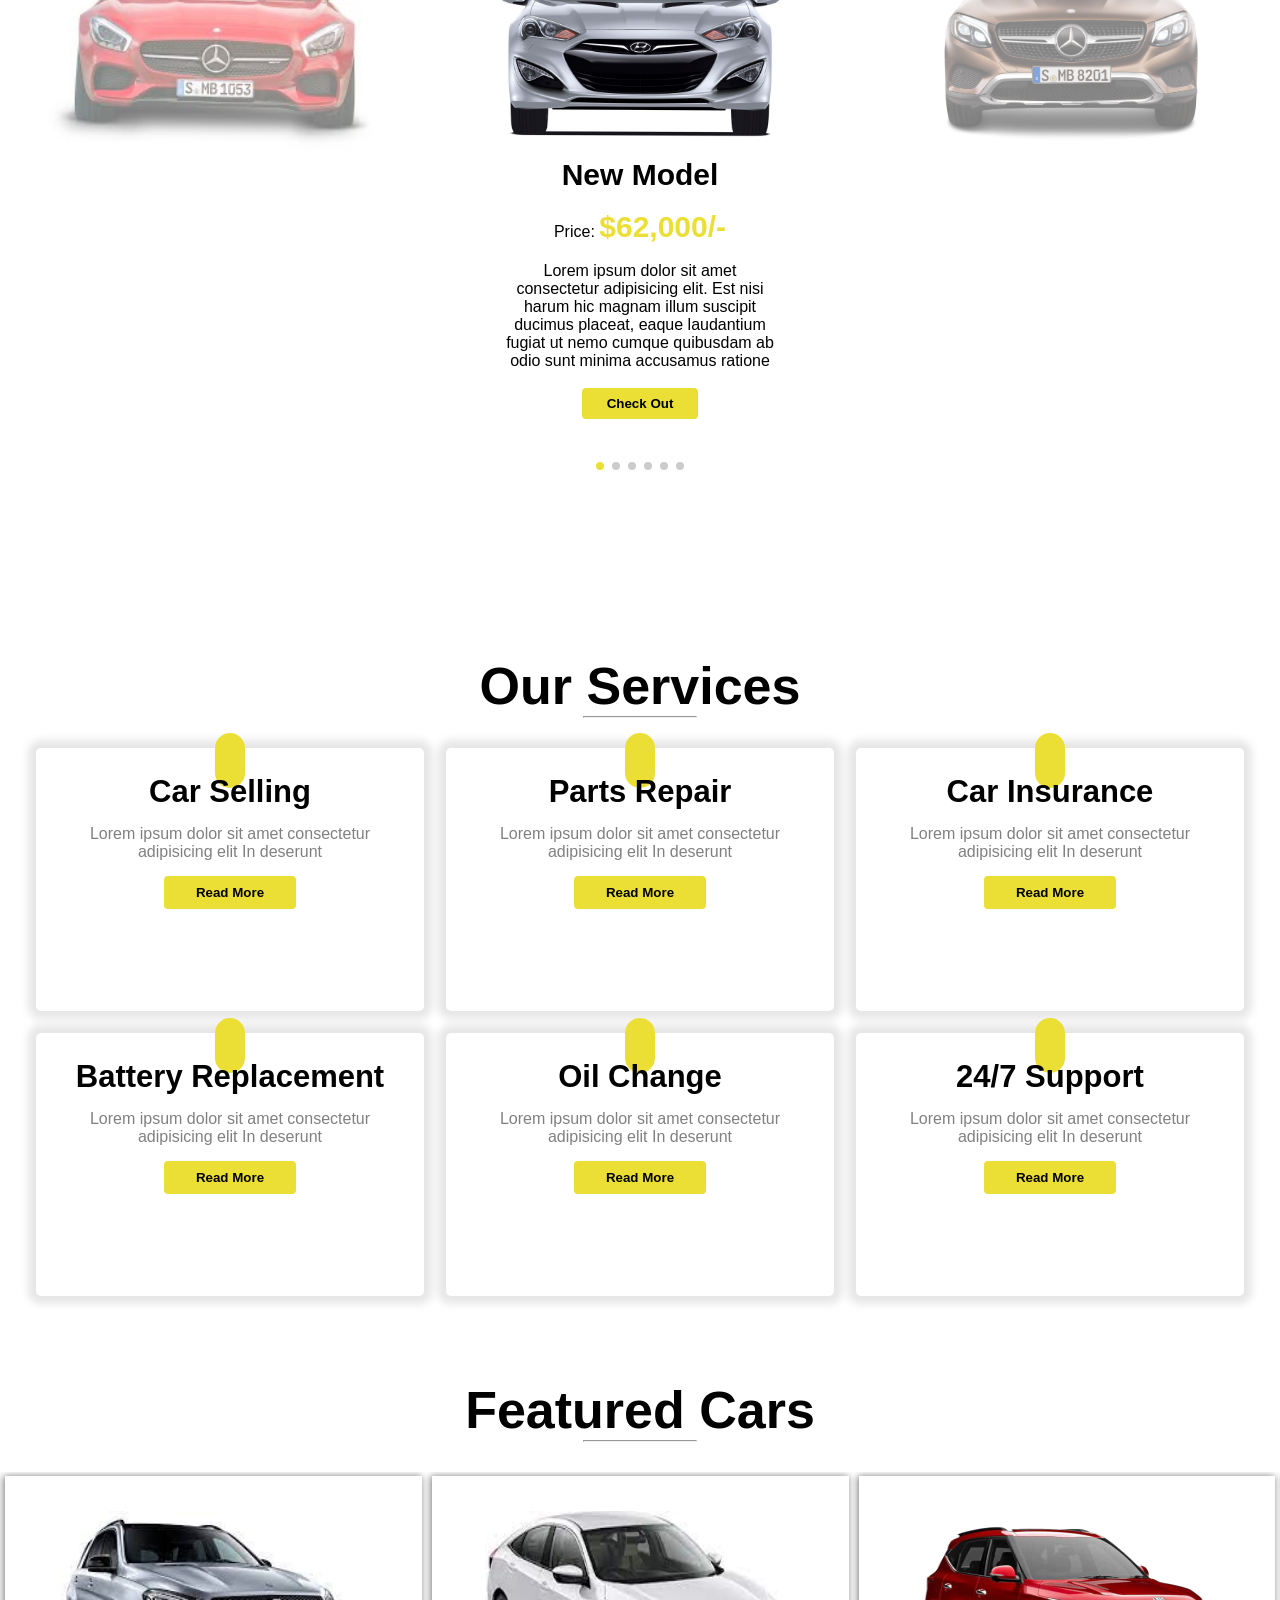
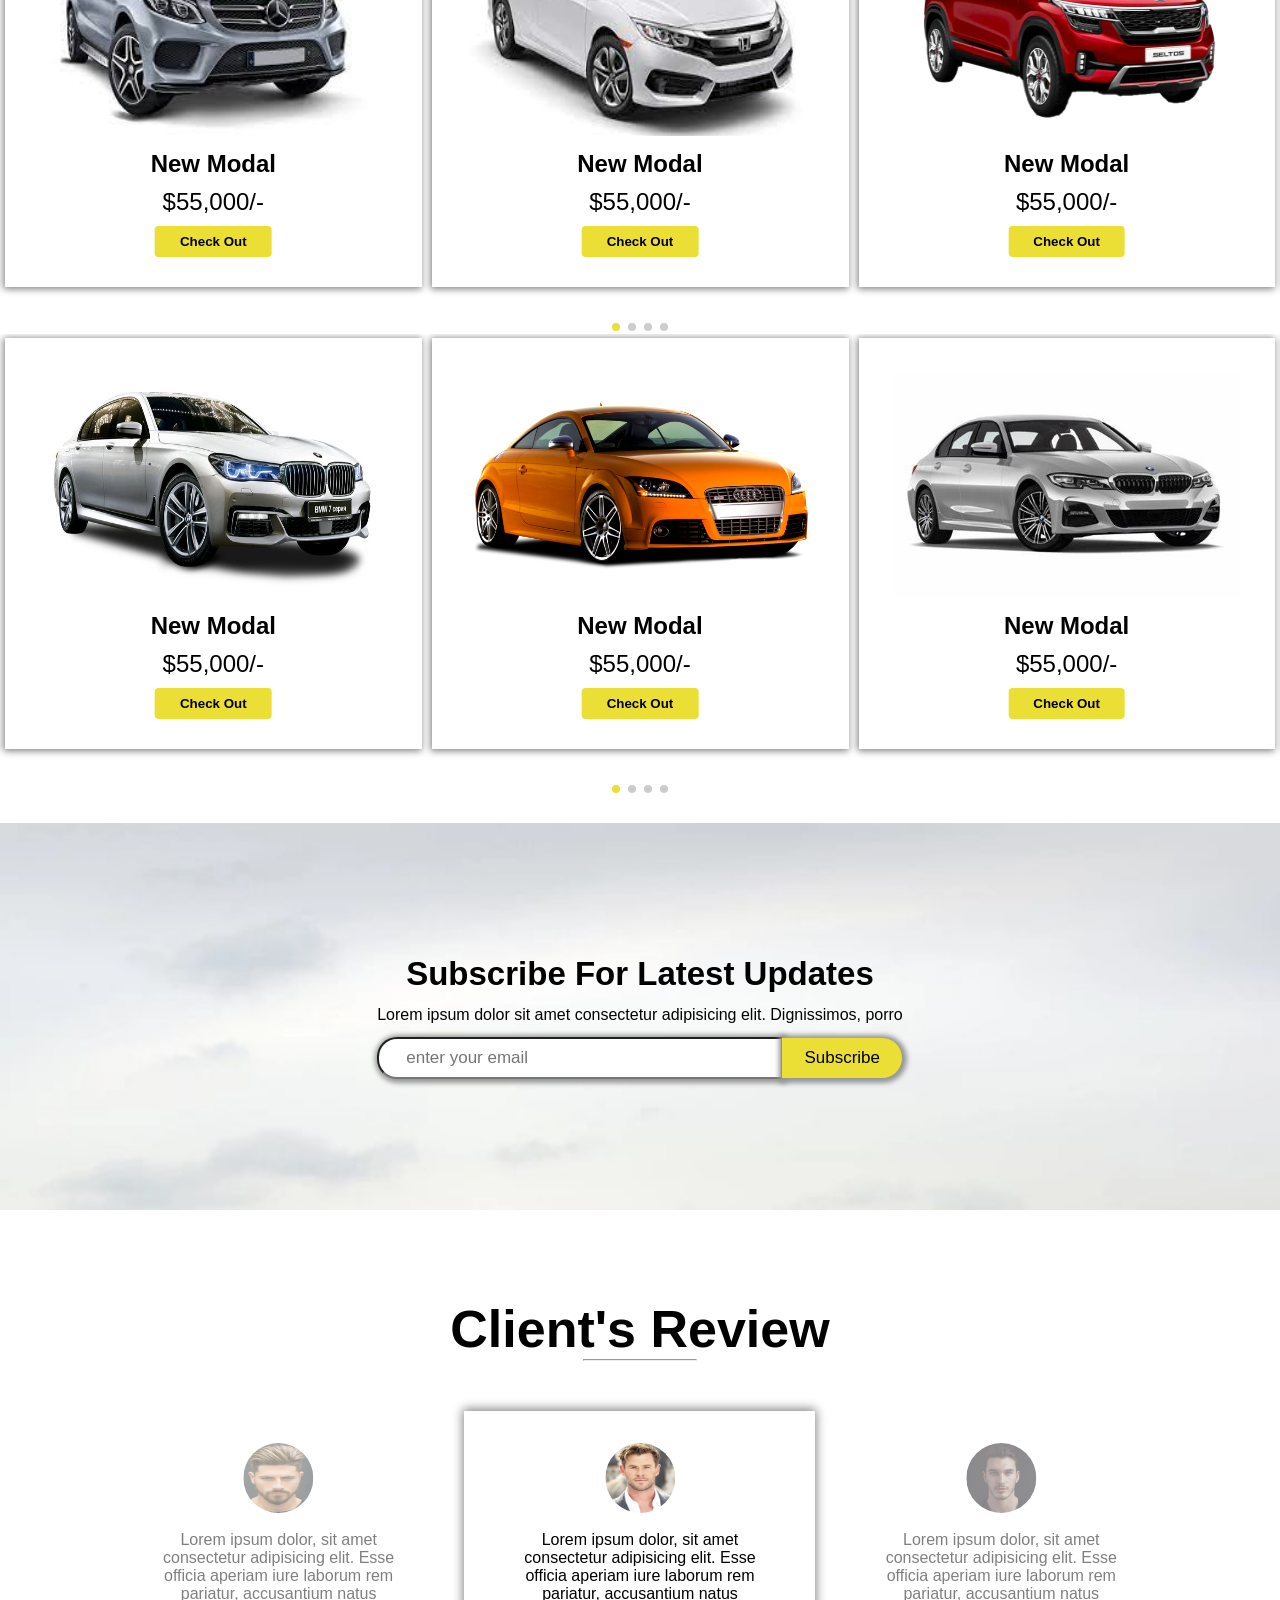
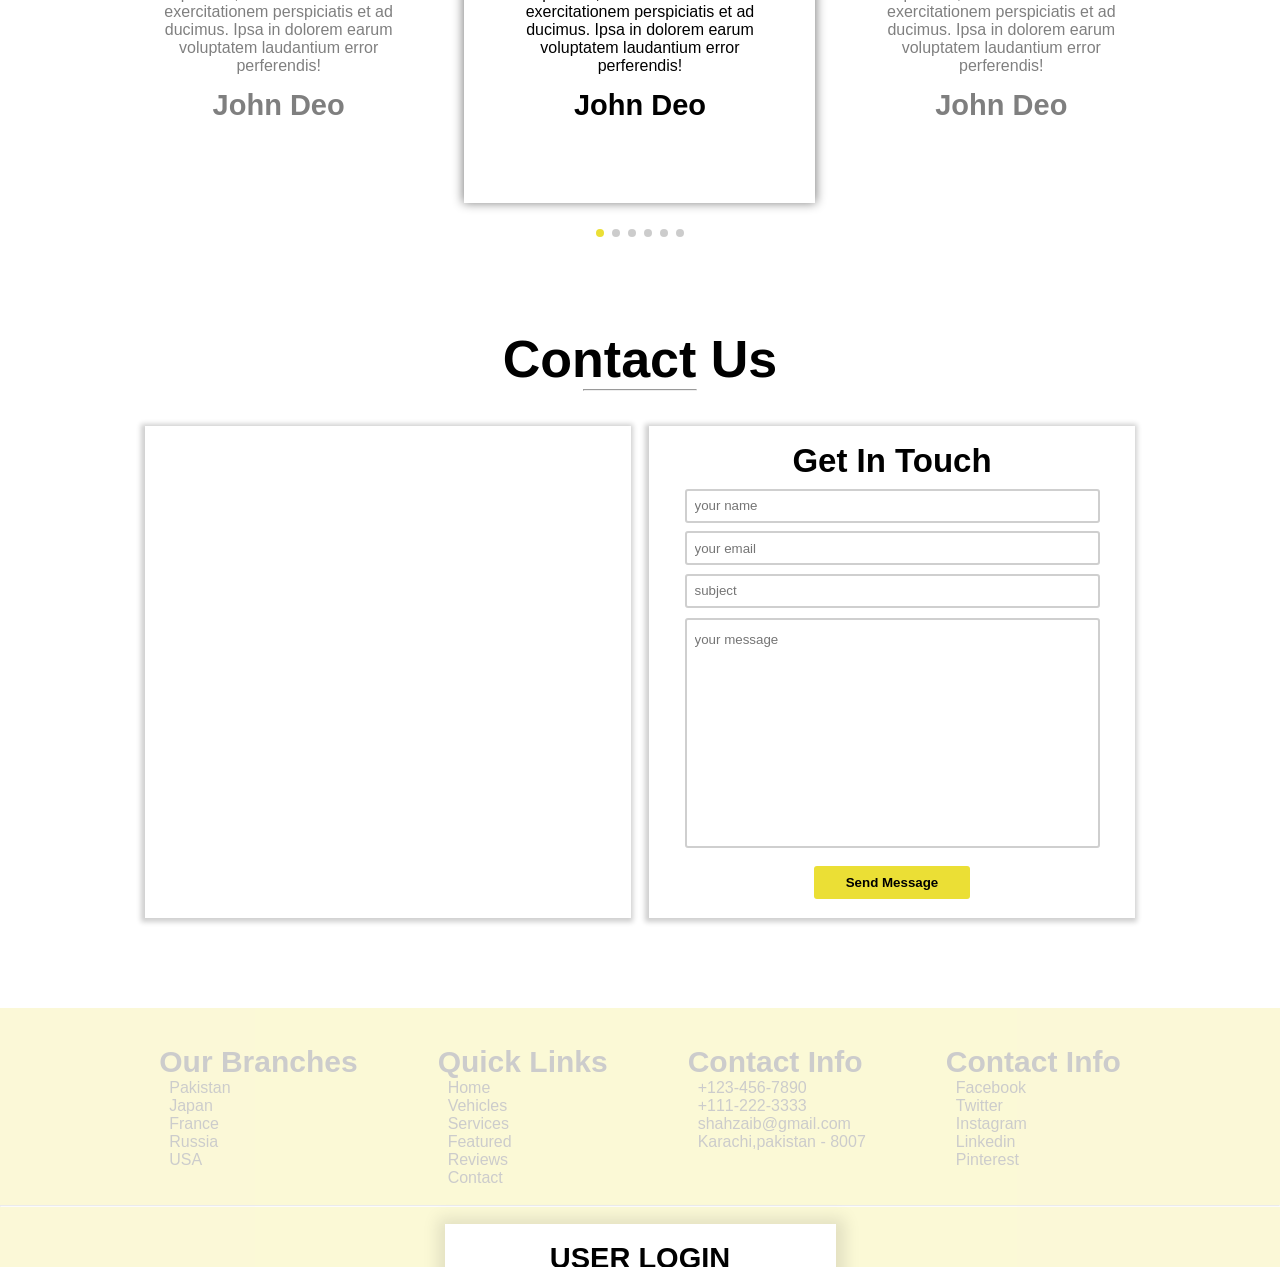
<file: car website/forge.html>
<!DOCTYPE html>
<html lang="em">
  <head>
    <meta charset="UTF-8" />
    <meta http-equiv="X-UA-Compatible" content="IE=edge" />
    <meta name="viewport" content="width=device-width, initial-scale=1.0" />
    <link rel="stylesheet" href="style.css" />
    <link rel="stylesheet" href="mobile.css" />
    <link rel="stylesheet" href="swiper.css" />

    <title>Document</title>
    <style>
      .price {
        text-align: center;
      }
      .car2 {
        text-align: center;
      }
      #vehicles {
        /* height: 70vh; */
      }
      .swiper .car-img {
        opacity: 0.5;
      }
      .swiper {
        /* color: white; */
      }
      /* .swiper */
      /* .swiper{ */
      /* opacity: 0.5; */
      /* } */
      /* .swiper-active{ */
      /* opacity: 10; */
      /* } */
      .content {
        transform: scale(0);
      }

      .swiper-slide-active .car-img {
        opacity: 1;
      }
      .swiper-slide-active {
        /* color: black; */
      }
      .swiper-slide-active .content {
        transform: scale(1);
      }
      .swiper-slide-active .rr {
        box-shadow: 0px -1px 10px 1px gray;
        opacity: 1;
      }
      .rr {
        opacity: 0.5;
        height: 40vh;
        padding-top: 32px;
      }
      .r-box1 {
        margin: 20px 0;
      }
      .r-box2 {
        margin: 20px 0;
      }
      .r-box3 {
        margin: 20px 0;
      }
      .r-box4 {
        margin: 20px 0;
      }
      .r-box5 {
        margin: 20px 0;
      }
      .r-box6 {
        margin: 20px 0;
      }
      .r-h {
        font-weight: bold;
        font-size: 29px;
        /* margin-top: 14px; */
      }
      .r-paragraph {
        margin: 14px auto;
      }
      .swiper-pagination-bullet-active {
        background-color: rgb(235, 223, 53);
      }
      .fa-star-half-stroke {
        color: rgb(235, 223, 53);
      }
      .fa-star {
        color: rgb(235, 223, 53);
      }
      .f-car-p{
        font-weight: bold;
        font-size: 24px;
        margin: 10px 0;
      }
      .f-car-price-p{
        font-size: 24px;
        margin: 10px 0;
      }
    </style>
  </head>
  <body>
    <!-- default font
    Times New Roman -->
    <nav class="navbar">
      <div class="burger">
        <div class="line"></div>
        <div class="line"></div>
        <div class="line"></div>
      </div>
      <i class="fa-solid fa-xmark ll"></i>
      <!-- <span><i class="fa-solid fa-xmark" style="display: none;"></i></span> -->
      <li class="head">
        <span class="max">Max</span><span class="wheels">Wheels</span>
      </li>
      <ul class="u">
        <li class="li"><a href="#">Home</a></li>
        <li class="li"><a href="#v">Vehicles</a></li>
        <li class="li"><a href="#s">Services</a></li>
        <li class="li"><a href="#f">Featured</a></li>
        <li class="li"><a href="#r">Reviews</a></li>
        <li class="li"><a href="#cont">Contact</a></li>
        <!-- <i class="fa-solid fa-house"></i> -->
      </ul>
      <button class="login-btn" >Login</button>
      <i class="fa-solid fa-user hh"></i>
    </nav>
    <main id="">
      <div id="home">
        <p class="home-p">FIND YOUR CAR</p>
        <div class="ima">
          <img src="th (1).jpg" alt="" class="ttt" />
          <img src="th.jpg" alt="" style="margin: 0 -11px" class="ttt" />
          <img src="th (2).jpg" alt="" class="ttt" />
        </div>
        <div class="bu">
          <button class="explore-btn">Explore Cars</button>
        </div>
      </div>
      <div id="branches">
        <div class="box1">
          <i class="fa-solid fa-house-chimney"></i>
          <p class="bran">
            <span class="span">150+</span> <br /><span class="span2"
              >Branches</span
            >
          </p>
          <!-- <br> -->
          <!-- <p class="bran2">Branches</p> -->
        </div>
        <div class="box2">
          <i class="fa-solid fa-car"></i>
          <p class="bran">
            <span class="span">4770+</span> <br /><span class="span2"
              >Cars Sold</span
            >
          </p>
        </div>
        <div class="box3">
          <i class="fa-solid fa-user"></i>
          <p class="bran">
            <span class="span">320+</span> <br /><span class="span2"
              >Happy Clients</span
            >
          </p>
        </div>
        <div class="box4">
          <i class="fa-solid fa-car"></i>
          <p class="bran">
            <span class="span">1500+</span> <br /><span class="span2"
              >New Cars</span
            >
          </p>
        </div>
      </div>
      <div id="v"></div>
      <br />
      <br />
      <!-- <br> -->
      <br />
      <br />
      <br />
      <div id="vehicles">
        <p class="services-p">Popular Vehicles</p>
        <hr class="h3" />
        <div class="swiper mySwiper">
          <div class="cars swiper-wrapper">
            <div class="car1 swiper-slide">
              <img src="index2.jpg" alt="" class="car-img">
              <div class="content">
                <p class="car-p">New Model</p>
                <br />
                <p class="price">Price: <span class="rupes">$62,000/-</span></p>
                <br />
                <!-- <p class="hg">New</p>
              <p class="hg">2021</p>
              <p class="hg">Automatic</p>
              <p class="hg">Petrol</p>
              <p class="hg">183mph</p> -->
                <p class="hg">
                  Lorem ipsum dolor sit amet consectetur adipisicing elit. Est
                  nisi harum hic magnam illum suscipit ducimus placeat, eaque
                  laudantium fugiat ut nemo cumque quibusdam ab odio sunt minima
                  accusamus ratione
                </p>
                <br />
                <button class="check-btn">Check Out</button>
              </div>
            </div>
            <div class="car2 swiper-slide">
              <img src="brown-mercedes-benz-gle-coupe-front-view-car-png-image-29.png" alt="" class="car-img">
              <div class="content">
                <p class="car-p">New Model</p>
                <br />
                <p class="price">Price: <span class="rupes">$70,000/-</span></p>
                <br />
                <!-- <ul class="uu"> -->
                <!-- <p class="hg">New</p>
              <p class="hg">2021</p>
              <p class="hg">Automatic</p>
              <p class="hg">Petrol</p>
              <p class="hg">190mph</p> -->
                <p class="hg">
                  Lorem ipsum dolor sit amet consectetur adipisicing elit. Est
                  nisi harum hic magnam illum suscipit ducimus placeat, eaque
                  laudantium fugiat ut nemo cumque quibusdam ab odio sunt minima
                  accusamus ratione
                </p>
                <br />
                <button class="check-btn">Check Out</button>
              </div>
            </div>
            <div class="car3 swiper-slide">
              <img src="th (1).jpg" alt="" class="car-img">
              <div class="content">
                <p class="car-p">New Model</p>
                <br />
                <p class="price">Price: <span class="rupes">$50,000/-</span></p>
                <br />
                <!-- <ul class="uu"> -->
                <!-- <p class="hg">New</p>
              <p class="hg">2021</p>
              <p class="hg">Automatic</p>
              <p class="hg">Petrol</p>
              <p class="hg">150mph</p> -->
                <p class="hg">
                  Lorem ipsum dolor sit amet consectetur adipisicing elit. Est
                  nisi harum hic magnam illum suscipit ducimus placeat, eaque
                  laudantium fugiat ut nemo cumque quibusdam ab odio sunt minima
                  accusamus ratione
                </p>
                <br />
                <button class="check-btn">Check Out</button>
              </div>
            </div>
            <div class="car4 swiper-slide">
              <img src="car-front-png-28.png" alt="" class="car-img">
              <div class="content">
                <p class="car-p">New Model</p>
                <br />
                <p class="price">Price: <span class="rupes">$55,000/-</span></p>
                <br />
                <!-- <ul class="uu"> -->
                <!-- <p class="hg">New</p>
              <p class="hg">2021</p>
              <p class="hg">Automatic</p>
              <p class="hg">Petrol</p>
              <p class="hg">180mph</p> -->
                <p class="hg">
                  Lorem ipsum dolor sit amet consectetur adipisicing elit. Est
                  nisi harum hic magnam illum suscipit ducimus placeat, eaque
                  laudantium fugiat ut nemo cumque quibusdam ab odio sunt minima
                  accusamus ratione
                </p>
                <br />
                <button class="check-btn">Check Out</button>
              </div>
            </div>
            <div class="car5 swiper-slide">
              <img src="th.jpg" alt="" class="car-img">
              <div class="content">
                <p class="car-p">New Model</p>
                <br />
                <p class="price">Price: <span class="rupes">$90,000/-</span></p>
                <br />
                <!-- <ul class="uu"> -->
                <p class="hg">
                  Lorem ipsum dolor sit amet consectetur adipisicing elit. Est
                  nisi harum hic magnam illum suscipit ducimus placeat, eaque
                  laudantium fugiat ut nemo cumque quibusdam ab odio sunt minima
                  accusamus ratione
                </p>
                <br />
                <button class="check-btn">Check Out</button>
              </div>
            </div>
            <div class="car6 swiper-slide">
              <img src="index7.jpg" alt="" class="car-img">
              <div class="content">
                <p class="car-p">New Model</p>
                <br />
                <p class="price">Price: <span class="rupes">$50,000/-</span></p>
                <br />
                <!-- <ul class="uu"> -->
                <!-- <p class="hg">New best modal</p>
              <p class="hg">Since 2021</p>
              <p class="hg">Fully Automatic</p>
              <p class="hg">Petrol and CNG</p>
              <p class="hg">Milag 140mph</p> -->
                <p class="hg">
                  Lorem ipsum dolor sit amet consectetur adipisicing elit. Est
                  nisi harum hic magnam illum suscipit ducimus placeat, eaque
                  laudantium fugiat ut nemo cumque quibusdam ab odio sunt minima
                  accusamus ratione
                </p>
                <br />
                <button class="check-btn">Check Out</button>
              </div>
            </div>
          </div>
          <div
            class="swiper-pagination"
            style="top: 98vh; position: static; margin-top: -18px"
          ></div>
        </div>
      </div>
      <div id="s"></div>
      <br />
      <br />
      <br />
      <br />
      <br />
      <div id="services">
        <p class="services-p">Our Services</p>
        <hr class="h" />
        <div class="boxes">
          <div class="boxa">
            <i class="fa-solid fa-car"></i>
            <p class="p">Car Selling</p>
            <p class="y" style="margin: 15px 0">
              Lorem ipsum dolor sit amet consectetur <br />
              adipisicing elit In deserunt
            </p>
            <button class="more">Read More</button>
          </div>
          <div class="boxb">
            <i class="fa-solid fa-screwdriver-wrench"></i>
            <p class="p">Parts Repair</p>
            <p class="y" style="margin: 15px 0">
              Lorem ipsum dolor sit amet consectetur <br />
              adipisicing elit In deserunt
            </p>
            <button class="more">Read More</button>
          </div>
          <div class="boxc">
            <i class="fa-solid fa-car-burst"></i>
            <p class="p">Car Insurance</p>
            <p class="y" style="margin: 15px 0">
              Lorem ipsum dolor sit amet consectetur <br />
              adipisicing elit In deserunt
            </p>
            <button class="more">Read More</button>
          </div>
          <div class="boxd">
            <i class="fa-solid fa-car-battery"></i>
            <p class="p">Battery Replacement</p>
            <p class="y" style="margin: 15px 0">
              Lorem ipsum dolor sit amet consectetur <br />
              adipisicing elit In deserunt
            </p>
            <button class="more">Read More</button>
          </div>
          <div class="boxe">
            <i class="fa-solid fa-gas-pump"></i>
            <p class="p">Oil Change</p>
            <p class="y" style="margin: 15px 0">
              Lorem ipsum dolor sit amet consectetur <br />
              adipisicing elit In deserunt
            </p>
            <button class="more">Read More</button>
          </div>
          <div class="boxf">
            <i class="fa-solid fa-headset"></i>
            <p class="p">24/7 Support</p>
            <p class="y" style="margin: 15px 0">
              Lorem ipsum dolor sit amet consectetur <br />
              adipisicing elit In deserunt
            </p>
            <button class="more">Read More</button>
          </div>
        </div>
      </div>
      <div id="f"></div>
      <br>
      <br>
      <br>
      <div id="featured">
        <p class="services-p" style="margin-top: 30px;">Featured Cars</p>
        <hr class="h">
        <div class="swiper mySwiper">
          <div class="swiper-wrapper">
            <div class="f-car1 swiper-slide">
              <img src="f-car1.jpg" alt="" />
              <p class="f-car-p">New Modal</p>
              <i class="fa-solid fa-star"></i>
              <i class="fa-solid fa-star"></i>
              <i class="fa-solid fa-star"></i>
              <i class="fa-solid fa-star"></i>
              <i class="fa-solid fa-star-half-stroke"></i>
              <p class="f-car-price-p">$55,000/-</p>
              <button class="check-btn">Check Out</button>
            </div>
            <div class="f-car2 swiper-slide">
              <img src="f-car2.png" alt="" />
              <p class="f-car-p">New Modal</p>
              <i class="fa-solid fa-star"></i>
              <i class="fa-solid fa-star"></i>
              <i class="fa-solid fa-star"></i>
              <i class="fa-solid fa-star"></i>
              <i class="fa-solid fa-star-half-stroke"></i>
              <p class="f-car-price-p">$55,000/-</p>
              <button class="check-btn">Check Out</button>
            </div>
            <div class="f-car3 swiper-slide">
              <img src="index2.jpg" alt="" />
              <p class="f-car-p">New Modal</p>
              <i class="fa-solid fa-star"></i>
              <i class="fa-solid fa-star"></i>
              <i class="fa-solid fa-star"></i>
              <i class="fa-solid fa-star"></i>
              <i class="fa-solid fa-star-half-stroke"></i>
              <p class="f-car-price-p">$55,000/-</p>
              <button class="check-btn">Check Out</button>
            </div>
            <div class="f-car4 swiper-slide">
              <img src="f-car4.jpg" alt="" />
              <p class="f-car-p">New Modal</p>
              <i class="fa-solid fa-star"></i>
              <i class="fa-solid fa-star"></i>
              <i class="fa-solid fa-star"></i>
              <i class="fa-solid fa-star"></i>
              <i class="fa-solid fa-star-half-stroke"></i>
              <p class="f-car-price-p">$55,000/-</p>
              <button class="check-btn">Check Out</button>
            </div>
          </div>
          <div class="swiper-pagination" style="position: static; margin-bottom: -1px; margin-top: 26px;"></div>
        </div>
        <div class="swiper mySwiper">
          <div class="swiper-wrapper">
            <div class="f-car5 swiper-slide">
              <img src="f-car5.png" alt="" />
              <p class="f-car-p">New Modal</p>
              <i class="fa-solid fa-star"></i>
              <i class="fa-solid fa-star"></i>
              <i class="fa-solid fa-star"></i>
              <i class="fa-solid fa-star"></i>
              <i class="fa-solid fa-star-half-stroke"></i>
              <p class="f-car-price-p">$55,000/-</p>
              <button class="check-btn">Check Out</button>
            </div>
            <div class="f-car6 swiper-slide">
              <img src="th (2).jpg" alt="" />
              <p class="f-car-p">New Modal</p>
              <i class="fa-solid fa-star"></i>
              <i class="fa-solid fa-star"></i>
              <i class="fa-solid fa-star"></i>
              <i class="fa-solid fa-star"></i>
              <i class="fa-solid fa-star-half-stroke"></i>
              <p class="f-car-price-p">$55,000/-</p>
              <button class="check-btn">Check Out</button>
            </div>
            <div class="f-car7 swiper-slide">
              <img src="f-car7.jpg" alt="" />
              <p class="f-car-p">New Modal</p>
              <i class="fa-solid fa-star"></i>
              <i class="fa-solid fa-star"></i>
              <i class="fa-solid fa-star"></i>
              <i class="fa-solid fa-star"></i>
              <i class="fa-solid fa-star-half-stroke"></i>
              <p class="f-car-price-p">$55,000/-</p>
              <button class="check-btn">Check Out</button>
            </div>
            <div class="f-car8 swiper-slide">
              <img src="f-car8.jpg" alt="" />
              <p class="f-car-p">New Modal</p>
              <i class="fa-solid fa-star"></i>
              <i class="fa-solid fa-star"></i>
              <i class="fa-solid fa-star"></i>
              <i class="fa-solid fa-star"></i>
              <i class="fa-solid fa-star-half-stroke"></i>
              <p class="f-car-price-p">$55,000/-</p>
              <button class="check-btn">Check Out</button>
            </div>
          </div>
          <div class="swiper-pagination" style="position: static; margin: 26px 0;"></div>
        </div>
      </div>
      <div id="subscribe">
        <div class="sub">
          <p class="subscribe-heading">Subscribe For Latest Updates</p>
          <p class="subscribe-p">
            Lorem ipsum dolor sit amet consectetur adipisicing elit.
            Dignissimos, porro
          </p>
          <input
            type="text"
            class="sub-input"
            placeholder="enter your email"
          /><button class="subscribe-btn">Subscribe</button>
        </div>
      </div>
      <div id="r"></div>
      <br>
      <br>
      <div id="reviews">
        <p class="j" style="margin-top: 53px">Client's Review</p>
        <hr class="h" />
        <div class="reviews-box swiper mySwiper">
          <div class="swiper-wrapper">
            <div class="r-box1 swiper-slide" style="width: auto">
              <div class="rr">
                <img src="r-profile1.jpg" alt="" class="r-image" />
                <p class="r-paragraph">
                  Lorem ipsum dolor, sit amet consectetur adipisicing elit. Esse
                  officia aperiam iure laborum rem pariatur, accusantium natus
                  exercitationem perspiciatis et ad ducimus. Ipsa in dolorem
                  earum voluptatem laudantium error perferendis!
                </p>
                <p class="r-h">John Deo</p>
                <i class="fa-solid fa-star"></i>
                <i class="fa-solid fa-star"></i>
                <i class="fa-solid fa-star"></i>
                <i class="fa-solid fa-star"></i>
                <i class="fa-solid fa-star-half-stroke"></i>
              </div>
            </div>
            <div class="r-box2 swiper-slide">
              <div class="rr">
                <img src="r-profile2.jpg" alt="" class="r-image" />
                <p class="r-paragraph">
                  Lorem ipsum dolor, sit amet consectetur adipisicing elit. Esse
                  officia aperiam iure laborum rem pariatur, accusantium natus
                  exercitationem perspiciatis et ad ducimus. Ipsa in dolorem
                  earum voluptatem laudantium error perferendis!
                </p>
                <p class="r-h">John Deo</p>
                <i class="fa-solid fa-star"></i>
                <i class="fa-solid fa-star"></i>
                <i class="fa-solid fa-star"></i>
                <i class="fa-solid fa-star"></i>
                <i class="fa-solid fa-star-half-stroke"></i>
              </div>
            </div>
            <div class="r-box3 swiper-slide">
              <div class="rr">
                <img src="r-profile3.jpg" alt="" class="r-image" />
                <p class="r-paragraph">
                  Lorem ipsum dolor, sit amet consectetur adipisicing elit. Esse
                  officia aperiam iure laborum rem pariatur, accusantium natus
                  exercitationem perspiciatis et ad ducimus. Ipsa in dolorem
                  earum voluptatem laudantium error perferendis!
                </p>
                <p class="r-h">John Deo</p>
                <i class="fa-solid fa-star"></i>
                <i class="fa-solid fa-star"></i>
                <i class="fa-solid fa-star"></i>
                <i class="fa-solid fa-star"></i>
                <i class="fa-solid fa-star-half-stroke"></i>
              </div>
            </div>
            <div class="r-box4 swiper-slide">
              <div class="rr">
                <img src="r-profile4.jpg" alt="" class="r-image" />
                <p class="r-paragraph">
                  Lorem ipsum dolor, sit amet consectetur adipisicing elit. Esse
                  officia aperiam iure laborum rem pariatur, accusantium natus
                  exercitationem perspiciatis et ad ducimus. Ipsa in dolorem
                  earum voluptatem laudantium error perferendis!
                </p>
                <p class="r-h">John Deo</p>
                <i class="fa-solid fa-star"></i>
                <i class="fa-solid fa-star"></i>
                <i class="fa-solid fa-star"></i>
                <i class="fa-solid fa-star"></i>
                <i class="fa-solid fa-star-half-stroke"></i>
              </div>
            </div>
            <div class="r-box5 swiper-slide">
              <div class="rr">
                <img src="r-profile5.jpg" alt="" class="r-image" />
                <p class="r-paragraph">
                  Lorem ipsum dolor, sit amet consectetur adipisicing elit. Esse
                  officia aperiam iure laborum rem pariatur, accusantium natus
                  exercitationem perspiciatis et ad ducimus. Ipsa in dolorem
                  earum voluptatem laudantium error perferendis!
                </p>
                <p class="r-h">John Deo</p>
                <i class="fa-solid fa-star"></i>
                <i class="fa-solid fa-star"></i>
                <i class="fa-solid fa-star"></i>
                <i class="fa-solid fa-star"></i>
                <i class="fa-solid fa-star-half-stroke"></i>
              </div>
            </div>
            <div class="r-box6 swiper-slide">
              <div class="rr">
                <img src="r-profile6.jpg" alt="" class="r-image" />
                <p class="r-paragraph">
                  Lorem ipsum dolor, sit amet consectetur adipisicing elit. Esse
                  officia aperiam iure laborum rem pariatur, accusantium natus
                  exercitationem perspiciatis et ad ducimus. Ipsa in dolorem
                  earum voluptatem laudantium error perferendis!
                </p>
                <p class="r-h">John Deo</p>
                <i class="fa-solid fa-star"></i>
                <i class="fa-solid fa-star"></i>
                <i class="fa-solid fa-star"></i>
                <i class="fa-solid fa-star"></i>
                <i class="fa-solid fa-star-half-stroke"></i>
              </div>
            </div>
          </div>
          <div
            class="swiper-pagination"
            style="top: 98vh; position: static"
          ></div>
        </div>
      </div>
      <div id="cont"></div>
      <br>
      <div id="contact">
        <p class="c-p">Contact Us</p>
        <hr class="h2" />
        <div class="con">
          <div class="map">
            <iframe
              src="https://www.google.com/maps/embed?pb=!1m18!1m12!1m3!1d26491.61892221028!2d73.37843683167178!3d33.90375523037826!2m3!1f0!2f0!3f0!3m2!1i1024!2i768!4f13.1!3m3!1m2!1s0x38dfd715776097a9%3A0x17b2e1d6bfb8e190!2sMurree%2C%20Rawalpindi%2C%20Punjab%2C%20Pakistan!5e0!3m2!1sen!2s!4v1663364374247!5m2!1sen!2s"
              width="600"
              height="450"
              style="border: 0"
              allowfullscreen=""
              loading="lazy"
              referrerpolicy="no-referrer-when-downgrade"
            ></iframe>
          </div>
          <div class="c-form">
            <p class="c">Get In Touch</p>
            <form action="/" class="contact-form" onsubmit="return pp()">
              <input
                type="text"
                placeholder="your name"
                class="name"
                required
              />
              <br />
              <input
                type="text"
                placeholder="your email"
                class="ema"
                required
              />
              <br />
              <input
                type="text"
                placeholder="subject"
                class="subject"
                required
              />
              <br />
              <input
                type="text"
                placeholder="your message"
                class="message"
                required
              />
              <button class="send-btn">Send Message</button>
            </form>
          </div>
        </div>
      </div>
      <div class="login">
        <!-- <div class="form"> -->
        <!-- <form action=""> -->

        <span><i class="fa-solid fa-xmark bl"></i></span>
        <br />
        <div class="container">
          <p class="home-p2">USER LOGIN</p>
          <form action="/">
            <input type="email" placeholder="Email" class="email" required />
            <br />
            <input
              type="password"
              placeholder="Password"
              class="password"
              required
            />
            <br />
            <p class="forget">
              Forget Your Password
              <a class="click" href="forget.html">Click Here</a>
            </p>
            <button class="ln">Login</button>
          </form>
          <p class="forget">Or Login with</p>
          <form
            class="fo"
            action="https://accounts.google.com/gsi/select?client_id=92879692782-7nd751eusg5fep81a1vhm0r6hf0pdn54.apps.googleusercontent.com&ux_mode=popup&ui_mode=card&as=%2FVmrKMyUJ6nq9OdHOKLn7A&channel_id=aec1d733f453342f767be39cef75ac49f335c65475432fe3a453fef2e633b12e&origin=https%3A%2F%2Fwww.Signup.com"
          >
            <button class="google-btn">Google</button>
          </form>
          <form action="https://www.facebook.com" class="fo">
            <button class="facebook-btn">Facebook</button>
          </form>
          <p class="forget">
            Don't Have An Account
            <a class="click" href="signup.html">Create One</a>
          </p>
          <!-- <button class="ln">d</button> -->
        </div>
        <!-- </form> -->
        <!-- </div> -->
      </div>
    </main>
    <footer>
      <div id="links">
        <div class="link1">
          <p class="p2">Our Branches</p>
          <span
            ><i class="fa-solid fa-location-dot kk"></i>
            <p class="contry">Pakistan</p></span
          >
          <br />
          <span
            ><i class="fa-solid fa-location-dot"></i>
            <p class="contry">Japan</p></span
          >
          <br />
          <span
            ><i class="fa-solid fa-location-dot"></i>
            <p class="contry">France</p></span
          >
          <br />
          <span
            ><i class="fa-solid fa-location-dot"></i>
            <p class="contry">Russia</p></span
          >
          <br />
          <span
            ><i class="fa-solid fa-location-dot"></i>
            <p class="contry">USA</p></span
          >
        </div>
        <div class="link2">
          <p class="p2">Quick Links</p>
          <span
            ><i class="fa-solid fa-arrow-right kk"></i>
            <p class="contry">Home</p></span
          >
          <br />
          <span
            ><i class="fa-solid fa-arrow-right"></i>
            <p class="contry">Vehicles</p></span
          >
          <br />
          <span
            ><i class="fa-solid fa-arrow-right"></i>
            <p class="contry">Services</p></span
          >
          <br />
          <span
            ><i class="fa-solid fa-arrow-right"></i>
            <p class="contry">Featured</p></span
          >
          <br />
          <span
            ><i class="fa-solid fa-arrow-right"></i>
            <p class="contry">Reviews</p></span
          >
          <br />
          <span
            ><i class="fa-solid fa-arrow-right"></i>
            <p class="contry">Contact</p></span
          >
        </div>
        <div class="link3">
          <p class="p2">Contact Info</p>
          <span
            ><i class="fa-solid fa-phone-flip kk"></i>
            <p class="contry">+123-456-7890</p></span
          >
          <br />
          <span
            ><i class="fa-solid fa-phone-flip"></i>
            <p class="contry">+111-222-3333</p></span
          >
          <br />
          <span
            ><i class="fa-solid fa-envelope"></i>
            <p class="contry">shahzaib@gmail.com</p></span
          >
          <br />
          <span
            ><i class="fa-solid fa-location-dot"></i>
            <p class="contry">Karachi,pakistan - 8007</p></span
          >
        </div>
        <div class="link4">
          <p class="p2">Contact Info</p>
          <span
            ><i class="fa-brands fa-facebook-f kk"></i>
            <p class="contry">Facebook</p></span
          >
          <br />
          <span
            ><i class="fa-brands fa-twitter"></i>
            <p class="contry">Twitter</p></span
          >
          <br />
          <span
            ><i class="fa-brands fa-instagram"></i>
            <p class="contry">Instagram</p></span
          >
          <br />
          <span
            ><i class="fa-brands fa-linkedin"></i>
            <p class="contry">Linkedin</p></span
          >
          <br />
          <span
            ><i class="fa-brands fa-pinterest"></i>
            <p class="contry">Pinterest</p></span
          >
        </div>
      </div>
      <br />
      <hr />
      <p class="he">Created By M.Shahzaib | All Rights Reserved</p>
    </footer>
  </body>
  <script src="g.js"></script>
  <script src="fontawesom.js"></script>
  <script src="swiper.js"></script>
  <script>
    var swiper = new Swiper(".mySwiper", {
      slidesPerView: 1,
      loop: true,
      grabCursor: true,
      spaceBetween: 10,
      // centered  true,
      centeredSlides: true,
      autoplay: {
        delay: 2500,
        disableOnInteraction: false,
      },

      pagination: {
        el: ".swiper-pagination",
        clickable: true,
      },
      breakpoints: {
        0: {
          slidesPerView: 1,
          // spaceBetween: 20,
        },
        500: {
          slidesPerView: 2,
          // spaceBetween: 40,
        },
        1000: {
          slidesPerView: 3,
          // spaceBetween: 50,
        },
      },
    });
  </script>
</html>
</file>
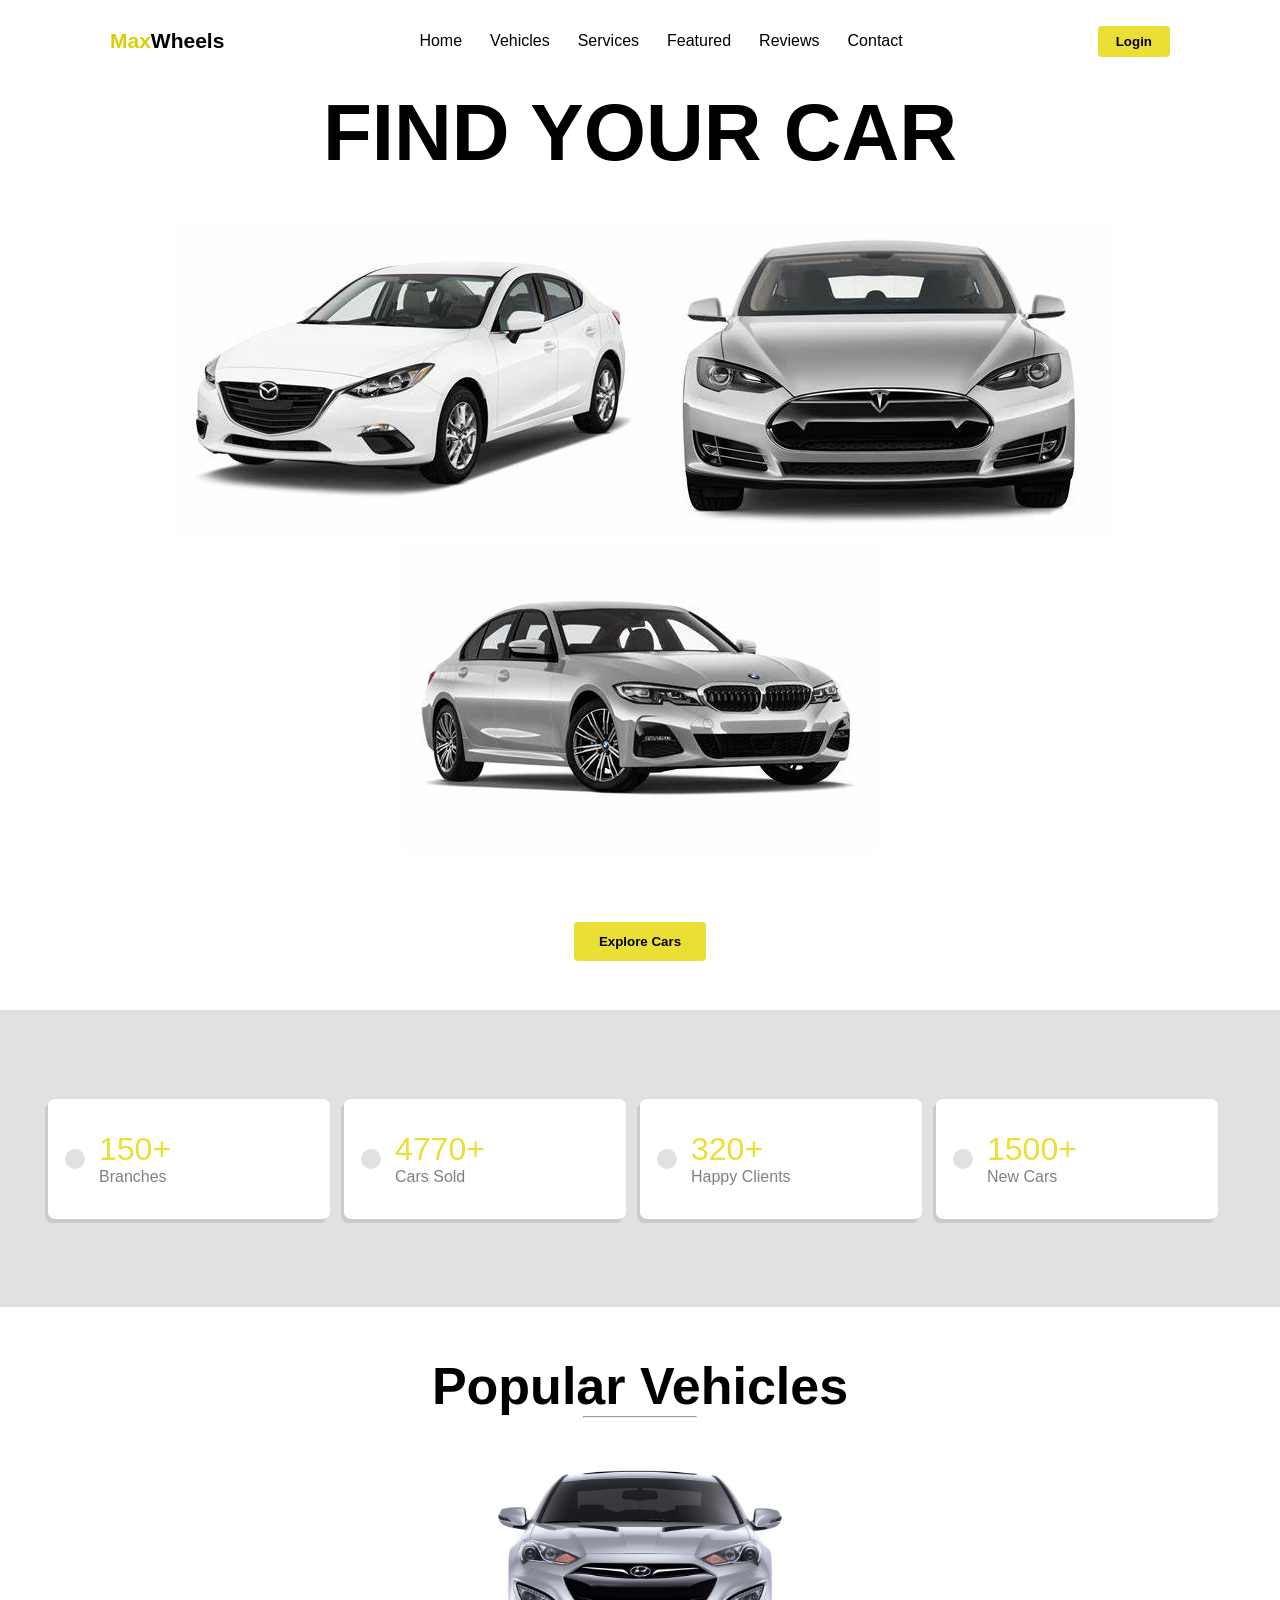
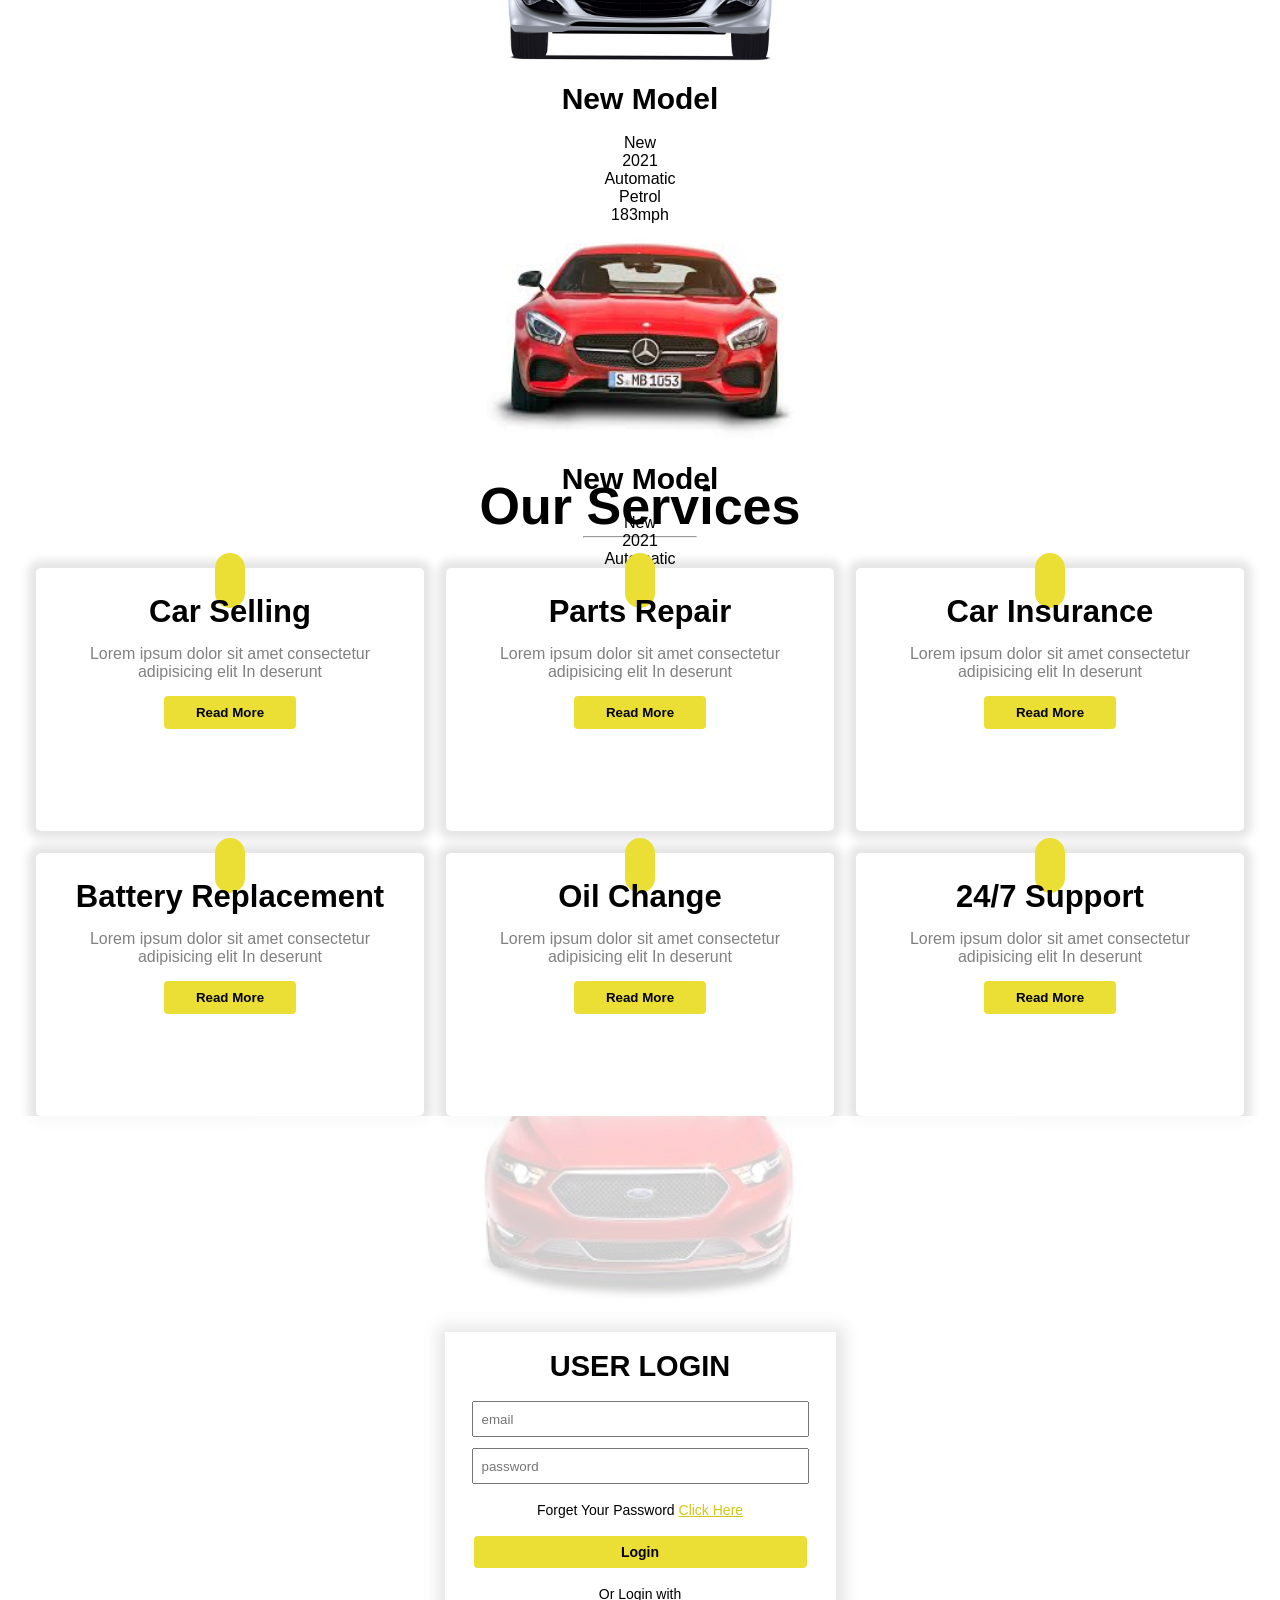
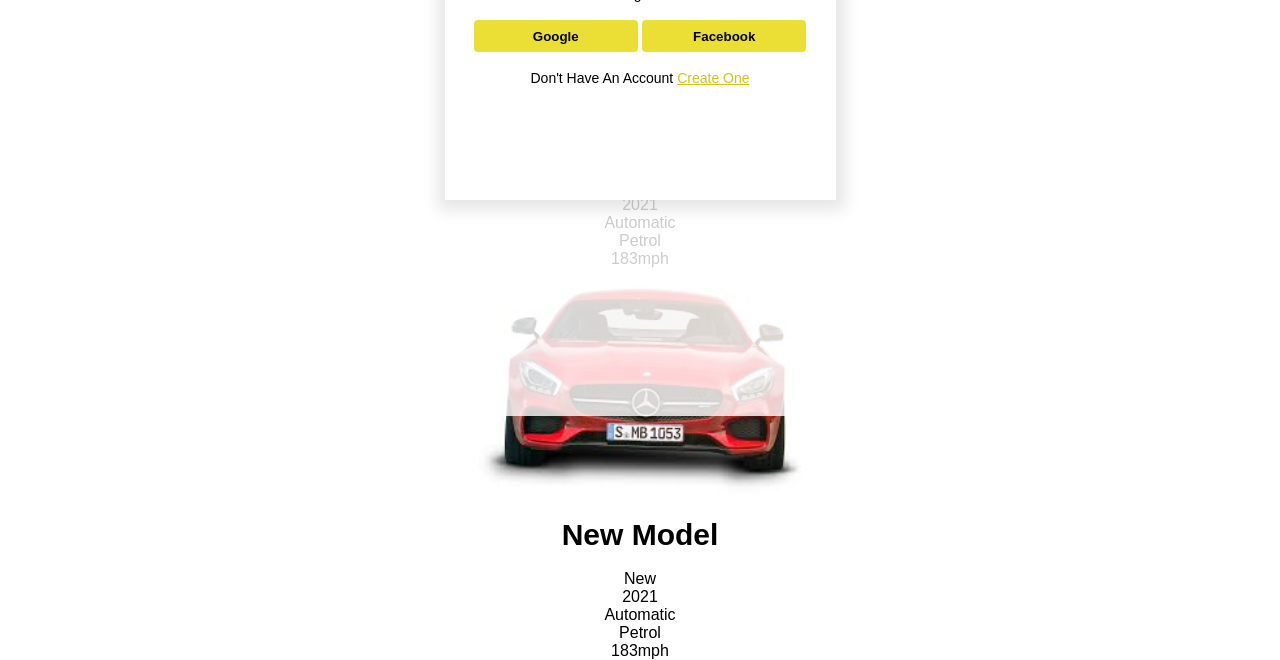
<file: car website/in.html>
<!DOCTYPE html>
<html lang="em">
<head>
    <meta charset="UTF-8">
    <meta http-equiv="X-UA-Compatible" content="IE=edge">
    <meta name="viewport" content="width=device-width, initial-scale=1.0">
    <link rel="stylesheet" href="style.css">
    <link
  rel="stylesheet"
  href="https://cdn.jsdelivr.net/npm/swiper@8/swiper-bundle.min.css"
/>

    <title>Document</title>

</head>
<body>
    <!-- default font
    Times New Roman -->
    <nav>
        <div class="burger">
            <div class="line"></div>
            <div class="line"></div>
            <div class="line"></div>
        </div>
        <!-- <span><i class="fa-solid fa-xmark" style="display: none;"></i></span> -->
       <li class="head"><span class="max">Max</span><span class="wheels">Wheels</span></li>
        <ul class="u acti none">
            <li class="li"><a href="#h1">Home</a></li>
            <li class="li"><a href="#vehicles">Vehicles</a></li>
            <li class="li"><a href="#">Services</a></li>
            <li class="li"><a href="#">Featured</a></li>
            <li class="li"><a href="#">Reviews</a></li>
            <li class="li"><a href="#">Contact</a></li>
            <!-- <i class="fa-solid fa-house"></i> -->
        </ul>
        <button class="login-btn">Login</button>
        <i class="fa-solid fa-user"></i>
    </nav>
    <main>
        <div id="home">
            <p class="home-p">FIND YOUR CAR</p>
            <div class="ima">
                <img src="th (1).jpg" alt="" class="ttt">
                <img src="th.jpg" alt="" style="margin: 0 -11px;" class="ttt">
                <img src="th (2).jpg" alt="" class="ttt">
            </div>
            <div class="bu">
                <button class="explore-btn">Explore Cars</button>
            </div>
        </div>
        <div id="branches">
                <div class="box1">
                    <i class="fa-solid fa-house-chimney"></i>
                    <p class="bran"><span class="span">150+</span> <br><span class="span2">Branches</span></p>
                    <!-- <br> -->
                    <!-- <p class="bran2">Branches</p> -->
                </div>
                <div class="box2">
                    <i class="fa-solid fa-car"></i>
                    <p class="bran"><span class="span">4770+</span> <br><span class="span2">Cars Sold</span></p>
                </div>
                <div class="box3">
                    <i class="fa-solid fa-user"></i>
                    <p class="bran"><span class="span">320+</span> <br><span class="span2">Happy Clients</span></p>

                </div>
                <div class="box4">
                    <i class="fa-solid fa-car"></i>
                    <p class="bran"><span class="span">1500+</span> <br><span class="span2">New Cars</span></p>
                </div>
           </div>
           <div id="vehicles">
             <p class="services-p">Popular Vehicles</p>
             <hr class="h">
             <div class="cars">
                <div class="car1">
                    <img src="index2.jpg" alt="">
                    <p class="car-p">New Model</p>
                    <br>
                    <!-- <ul class="uu"> -->
                    <p class="hg">New</p>
                    <p class="hg">2021</p>
                    <p class="hg">Automatic</p>
                    <p class="hg">Petrol</p>
                    <p class="hg">183mph</p>
                <!-- </ul> -->
                </div>
                <div class="car2">

                    <img src="index7.jpg" alt="">
                    <p class="car-p">New Model</p>
                    <br>
                    <!-- <ul class="uu"> -->
                    <p class="hg">New</p>
                    <p class="hg">2021</p>
                    <p class="hg">Automatic</p>
                    <p class="hg">Petrol</p>
                    <p class="hg">183mph</p>
                </div>
                <div class="car3">
                    <img src="th (1).jpg" alt="">
                    <p class="car-p">New Model</p>
                    <br>
                    <!-- <ul class="uu"> -->
                    <p class="hg">New</p>
                    <p class="hg">2021</p>
                    <p class="hg">Automatic</p>
                    <p class="hg">Petrol</p>
                    <p class="hg">183mph</p>
                </div>
                <div class="car4">
                    <img src="index4.jpg" alt="">
                    <p class="car-p">New Model</p>
                    <br>
                    <!-- <ul class="uu"> -->
                    <p class="hg">New</p>
                    <p class="hg">2021</p>
                    <p class="hg">Automatic</p>
                    <p class="hg">Petrol</p>
                    <p class="hg">183mph</p>
                </div>
                <div class="car5">
                    <img src="th.jpg" alt="">
                    <p class="car-p">New Model</p>
                    <br>
                    <!-- <ul class="uu"> -->
                    <p class="hg">New</p>
                    <p class="hg">2021</p>
                    <p class="hg">Automatic</p>
                    <p class="hg">Petrol</p>
                    <p class="hg">183mph</p>
                </div>
                <div class="car6">
                    <img src="index7.jpg" alt="">
                    <p class="car-p">New Model</p>
                    <br>
                    <!-- <ul class="uu"> -->
                    <p class="hg">New</p>
                    <p class="hg">2021</p>
                    <p class="hg">Automatic</p>
                    <p class="hg">Petrol</p>
                    <p class="hg">183mph</p>
                </div>
             </div>
           </div>
           <div id="services">
            <p class="services-p">Our Services</p>
            <hr class="h">
            <div class="boxes">
                <div class="boxa">
                    <i class="fa-solid fa-car"></i>
                    <p class="p">Car Selling</p>
                    <p class="y" style="margin: 15px 0;">Lorem ipsum dolor sit amet consectetur <br> adipisicing elit In deserunt</p>
                    <button class="more">Read More</button>
                </div>
                <div class="boxb">
                    <i class="fa-solid fa-screwdriver-wrench"></i>
                    <p class="p">Parts Repair</p>
                    <p class="y" style="margin: 15px 0;">Lorem ipsum dolor sit amet consectetur <br> adipisicing elit In deserunt</p>
                    <button class="more">Read More</button>
                </div>
                <div class="boxc">
                    <i class="fa-solid fa-car-burst"></i>
                    <p class="p">Car Insurance</p>
                    <p class="y" style="margin: 15px 0;">Lorem ipsum dolor sit amet consectetur <br> adipisicing elit In deserunt</p>
                    <button class="more">Read More</button>
                </div>
                <div class="boxd">
                    <i class="fa-solid fa-car-battery"></i>
                    <p class="p">Battery Replacement</p>
                    <p class="y" style="margin: 15px 0;">Lorem ipsum dolor sit amet consectetur <br> adipisicing elit In deserunt</p>
                    <button class="more">Read More</button>
                    
                </div>
                <div class="boxe">
                    <i class="fa-solid fa-gas-pump"></i>
                    <p class="p">Oil Change</p>
                    <p class="y" style="margin: 15px 0;">Lorem ipsum dolor sit amet consectetur <br> adipisicing elit In deserunt</p>
                    <button class="more">Read More</button>
                    
                </div>
                <div class="boxf">
                    <i class="fa-solid fa-headset"></i>
                    <p class="p">24/7 Support</p>
                    <p class="y" style="margin: 15px 0;">Lorem ipsum dolor sit amet consectetur <br> adipisicing elit In deserunt</p>
                    <button class="more">Read More</button>
                    
                </div>
            </div>
        </div>
        <div class="login">
            <!-- <div class="form"> -->
                <!-- <form action=""> -->
                   <span><i class="fa-solid fa-xmark" style="font-weight: 900;
                    margin-top: -48vh;
                    margin-right: ;
                    margin-left: 60vw;
                    /* color: white; */

                    font-size: 31px;
                    cursor: pointer;
                    display: none;
                    "
                    
                    ></i></span>
                    <br>
                    <div class="container">
                        <p class="home-p2">USER LOGIN</p>
                        <form action="/">

                            <input type="email" placeholder="email" class="email" required>
                            <br>
                            <input type="password" placeholder="password" class="password" required>
                            <br>
                            <p class="forget">Forget Your Password <a class="click" href="">Click Here</a></p>
                            <button class="ln">Login</button>
                        </form>
               <p class="forget">Or Login with</p>
               <form class="fo" action="https://accounts.google.com/gsi/select?client_id=92879692782-7nd751eusg5fep81a1vhm0r6hf0pdn54.apps.googleusercontent.com&ux_mode=popup&ui_mode=card&as=%2FVmrKMyUJ6nq9OdHOKLn7A&channel_id=aec1d733f453342f767be39cef75ac49f335c65475432fe3a453fef2e633b12e&origin=https%3A%2F%2Fwww.Signup.com">
                <button class="google-btn">Google</button>
                </form>
                <form action="https://www.facebook.com" class="fo">
                    <button class="facebook-btn">Facebook</button>
                </form>
                    <p class="forget">Don't Have An Account <a class="click" href="signup.html">Create One</a></p>
               <!-- <button class="ln">d</button> -->
            </div>
            <!-- </form> -->
        <!-- </div> -->
    </div>
</main>
</body>
<script src="script.js"></script>
<script src="fontawesom.js"></script>
<script src="https://cdn.jsdelivr.net/npm/swiper@8/swiper-bundle.min.js"></script>
<script>
     var swiper = new Swiper(".mySwiper", {
        navigation: {
          nextEl: ".swiper-button-next",
          prevEl: ".swiper-button-prev",
        },
      });



</script>





</html>
</file>
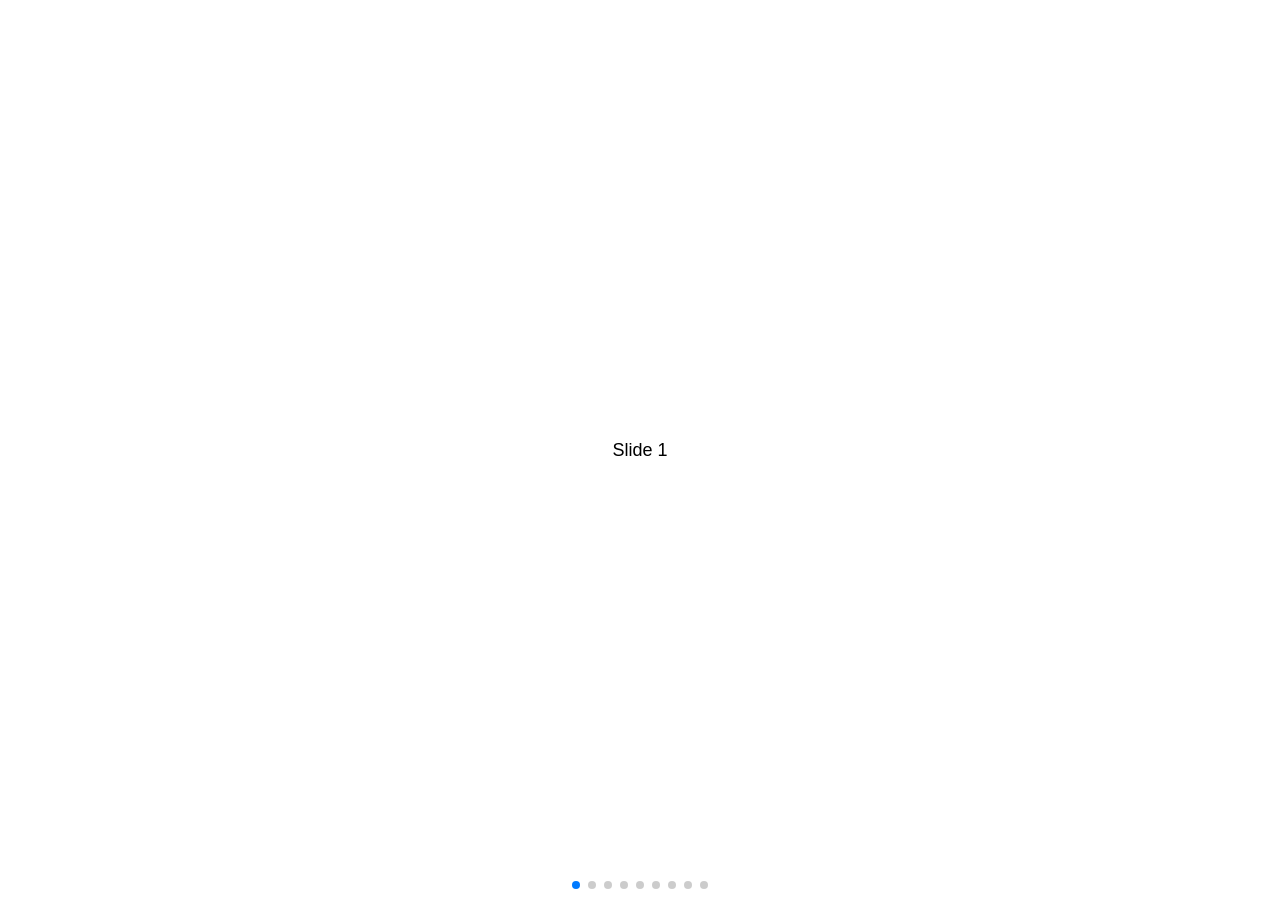
<file: car website/slide.html>
<!DOCTYPE html>
<html lang="en">
  <head>
    <meta charset="utf-8" />
    <title>Swiper demo</title>
    <meta
      name="viewport"
      content="width=device-width, initial-scale=1, minimum-scale=1, maximum-scale=1"
    />
    <!-- Link Swiper's CSS -->
    <link
      rel="stylesheet"
      href="https://cdn.jsdelivr.net/npm/swiper/swiper-bundle.min.css"
    />

    <!-- Demo styles -->
    <style>
      html,
      body {
        position: relative;
        height: 100%;
      }

      body {
        background: #eee;
        font-family: Helvetica Neue, Helvetica, Arial, sans-serif;
        font-size: 14px;
        color: #000;
        margin: 0;
        padding: 0;
      }

      .swiper {
        width: 100%;
        height: 100%;
      }

      .swiper-slide {
        text-align: center;
        font-size: 18px;
        background: #fff;

        /* Center slide text vertically */
        display: -webkit-box;
        display: -ms-flexbox;
        display: -webkit-flex;
        display: flex;
        -webkit-box-pack: center;
        -ms-flex-pack: center;
        -webkit-justify-content: center;
        justify-content: center;
        -webkit-box-align: center;
        -ms-flex-align: center;
        -webkit-align-items: center;
        align-items: center;
      }

      .swiper-slide img {
        display: block;
        width: 100%;
        height: 100%;
        object-fit: cover;
      }
    </style>
  </head>

  <body>
    <!-- Swiper -->
    <div class="swiper mySwiper">
      <div class="swiper-wrapper">
        <div class="swiper-slide">Slide 1</div>
        <div class="swiper-slide">Slide 2</div>
        <div class="swiper-slide">Slide 3</div>
        <div class="swiper-slide">Slide 4</div>
        <div class="swiper-slide">Slide 5</div>
        <div class="swiper-slide">Slide 6</div>
        <div class="swiper-slide">Slide 7</div>
        <div class="swiper-slide">Slide 8</div>
        <div class="swiper-slide">Slide 9</div>
      </div>
      <div class="swiper-pagination"></div>
    </div>

    <!-- Swiper JS -->
    <script src="https://cdn.jsdelivr.net/npm/swiper/swiper-bundle.min.js"></script>

    <!-- Initialize Swiper -->
    <script>
      var swiper = new Swiper(".mySwiper", {
        pagination: {
          el: ".swiper-pagination",
        },
      });
    </script>
  </body>
</html>
</file>
<file: car website/style.css>
* {
  margin: 0;
  padding: 0;
  font-family: "Roboto Condensed", sans-serif;
  font-family: "Rubik", sans-serif;
}
@import url("https://fonts.googleapis.com/css2?family=Roboto+Condensed&family=Rubik:wght@600&display=swap");
.u {
  display: flex;
  list-style: none;
}
body {
  /* background-color: #f7f4f4; */
  background-color: white;
}
html {
  scroll-behavior: smooth;
}

a {
  color: black;
  text-decoration: none;
}
nav {
  height: 82px;
  display: flex;
  justify-content: space-between;
  align-items: center;
  position: sticky;
  /* width: 100%; */
  top: 0px;
  /* background-color: #f7f4f4; */
  background-color: white;
}
.max {
  color: rgb(219, 205, 10);
  font-size: 21px;
  font-weight: bold;
  padding-left: 110px;
}
.wheels {
  color: black;
  font-size: 21px;
  font-weight: bold;
}
.li {
  padding: 0 14px;
}
.login-btn {
  margin-right: 110px;
  padding: 8px 18px;
  color: black;
  background-color: rgb(235, 223, 53);
  border: rgb(235, 223, 53);
  font-weight: bold;
  border-radius: 4px;
}
.home-p {
  font-size: 80px;
  font-weight: bold;
  text-align: center;
  margin: 46px 0 46px 0;
}
.home-p2 {
  font-size: 29px;
  font-weight: bolder;
  text-align: center;
  /* margin: 43px 0 46px 0; */
  margin: 18px 0px;
}
.home-pic {
  width: 100%;
  height: 95vh;
}
#home {
  /* margin-top: 10vh; */
}
a:hover {
  color: rgb(189, 178, 24);
}
main {
  /* height: 500vh; */
}
.login {
  width: 100%;
  height: 100vh;
  background-color: rgba(255, 255, 255, 0.8);
  position: fixed;
  top: -100;
  z-index: 1000;
  /* z-index: 1000; */
  /* opacity: 0.7; */
  /* transition: all 0.3s ease; */
  display: flex;
  justify-content: center;
  align-items: center;
  /* display: none; */
  /* top: -100; */
}
.active {
  /* top: 0; */
  /* display: none; */
}
.block {
  display: block;
}
.t {
  /* top: -100; */
  display: none;
}
.explore-btn {
  /* padding: 8px 18px; */
  color: black;
  background-color: rgb(235, 223, 53);
  border: rgb(235, 223, 53);
  font-weight: bold;
  border-radius: 4px;
  padding: 12px 25px;
  /* color: black; */
  /* background-color: rgb(235, 223, 53); */
  /* border: rgb(235, 223, 53); */
  /* font-weight: bold; */
  /* border-radius: 4px; */
  margin-top: 61px;
  cursor: pointer;
}

.ima {
  text-align: center;
  margin: 0 -9px;
}
.bu {
  text-align: center;
}
.container {
  background-color: white;
  box-shadow: 1px 2px 15px 8px rgba(0, 0, 0, 0.1);
  /* display: none; */
  width: 391px;
  text-align: center;
  /* display: flex; */
  height: 52vh;
}
nav {
  /* background-color: black; */
}
.to {
  top: 0;
}
.email {
  height: 32px;
  width: 325px;
  margin: 0 0 11px 0;
  padding-left: 8px;
  /* margin: 0 0 11px 0; */
}
.password {
  height: 32px;
  width: 325px;
  /* margin: 0 0 11px 0; */
  padding-left: 8px;
}
.ln {
  height: 32px;
  width: 333px;
  color: black;
  background-color: rgb(235, 223, 53);
  border: rgb(235, 223, 53);
  font-weight: bold;
  border-radius: 4px;
  font-size: 14px;
}
/* .l{
  height: 32px;
    width: 333px;
color: black;
background-color: rgb(235, 223, 53);
border: rgb(235, 223, 53);
font-weight: bold;
border-radius: 4px;
font-size: 14px;
} */
.google-btn {
  width: 164px;
  height: 32px;
  background-color: rgb(235, 223, 53);
  border: rgb(235, 223, 53);
  border-radius: 4px;
  font-weight: bold;
  cursor: pointer;
}
.facebook-btn {
  width: 164px;
  height: 32px;
  background-color: rgb(235, 223, 53);
  border: rgb(235, 223, 53);
  border-radius: 4px;
  font-weight: bold;
  cursor: pointer;
}
.forget {
  margin: 18px 0px;
  font-size: 14px;
}
.click {
  color: rgb(210, 198, 22);
  text-decoration: underline;
}
.container i {
  /* display: none; */
  /* color: white; */
}
.fa-solid {
  /* color: white; */
}
nav i {
  position: absolute;
  right: -26px;
  /* color: white; */
}
.fo {
  display: inline-block;
}

@media (max-width: 943px) {
  nav {
    font-size: 80%;
    font-weight: bold;
  }
}
@media (max-width: 888px) {
  /* .li{ */
  /* border-bottom: 3px solid black;
    border-left: 3px solid black;
    border-right: 3px solid black; */
  /* border: 3px solid black; */
  /* } */
  .login-btn {
    margin-right: 51px;
  }
  .max {
    padding-left: 51px;
  }
}
@media (max-width: 785px) {
  .line {
    width: 23px;
    height: 4px;
    margin: 6px 0;
    background-color: black;
    border-radius: 3px;
  }
  ul {
    position: relative;
    top: 15vh;
    left: ;
    /* right: 52vw; */
    display: block;
    position: absolute;
    top: 10vh;
    left: ;
    right: ;
    display: block;
    width: 100%;
    background: white;
    padding-right: ;
    display: inline-block;
  }
  .li {
    margin: 12px 0;
  }
  ul {
    clip-path: polygon(0 0, 100% 0, 100% 0, 0 0);
  }
  .burger {
    /* display: block;
    display: none; */
    /* position: relative;
    right: 10px;
    top: 7px; */
    cursor: pointer;
    /* display: none; */
  }
  .none {
    display: none;
  }
  .bloc {
    display: block;
  }
  .head {
    margin: 0 auto;
  }
  .fa-solid {
    display: block;
  }
  .login-btn {
    display: none;
  }
  .fa-solid {
    right: 17px;
    font-size: 23px;
    /* color: black; */
  }
  nav {
    /* background-color: blue; */
  }
  .burger {
    transform: rotate(180deg);
  }
  a {
    font-size: 100%;
  }
}
li {
  list-style: none;
}
.burger {
  /* display: none; */
  /* width: 0px; */
  position: absolute;
  left: 17px;
}
.line {
  /* width: 0px; */
}
/* @media(max-width:1524px){} */
.acti {
  clip-path: polygon(0 0, 100% 0, 100% 100%, 0% 100%);
}
.fa-solid.fas {
  /* display: none; */
}
.ff {
  display: none;
}
.rotate {
  /* transform:rotateX('369deg'); */
}
.login-btn {
  /* transform: scaleX(10px); */
  /* transform:rotate("20px") */
}
@media (max-width: 528px) {
  .container {
    width: 72vw;
  }
  .email {
    width: 62vw;
  }
  .password {
    width: 62vw;
  }
  .email {
    width: 62vw;
  }
  .ln {
    width: 65vw;
  }
}
@media (max-width: 530px) {
  .fo {
    display: block;
  }
  .google-btn {
    width: 65vw;
    margin-bottom: 18px;
  }
  .facebook-btn {
    width: 65vw;
  }
}
@media (max-width: 440px) {
  .home-p2 {
    font-size: 112%;
  }
  .forget {
    font-size: 11px;
    font-weight: bold;
  }
}
@media (max-width: 423px) {
  ul {
    top: 9vh;
  }
}
ul {
  /* display: flex; */
}

@media (max-width: 763px) {
  ul {
    top: 9vh;
  }
  .head {
    padding-left: 0px;
  }
  .max {
    padding-left: 0px;
  }
}
@media (max-width: 701px) {
  .home-p {
    font-size: 67px;
  }
}
#branches {
  /* height: 30vh; */
  background-color: rgb(225, 225, 225);
  /* margin-top: 49px; */
  margin: 49px 0;
  display: flex;
  justify-content: center;
  align-items: center;
  height: 33vh;
}
nav {
  overflow-x: hidden;
}
#home {
  overflow-x: hidden;
}
.box1 {
  height: 120px;
  background-color: white;
  /* border: 3px solid black; */
  width: 282px;
  /* margin:  0 14px; */
  box-shadow: -3px 4px rgba(0, 0, 0, 0.1);
  border-radius: 7px;
  display: flex;
  align-items: center;
}
.box2 {
  height: 120px;
  background-color: white;
  /* border: 3px solid black; */
  width: 282px;
  margin: 0 14px;
  box-shadow: -3px 4px rgba(0, 0, 0, 0.1);
  border-radius: 7px;
}
.box3 {
  height: 120px;
  background-color: white;
  /* border: 3px solid black; */
  width: 282px;
  box-shadow: -3px 4px rgba(0, 0, 0, 0.1);
  border-radius: 7px;
}
.box4 {
  height: 120px;
  background-color: white;
  /* border: 3px solid black; */
  width: 282px;
  margin: 0 14px;
  box-shadow: -3px 4px rgba(0, 0, 0, 0.1);
  border-radius: 7px;
}
.box1 i {
  display: inline-block;
  font-size: 24px;
  background-color: rgb(225, 225, 225);
  padding: 10px;
  border-radius: 41px;
  margin: 0 14px 0 17px;
}
.box2 i {
  display: inline-block;
  font-size: 24px;

  background-color: rgb(225, 225, 225);
  padding: 10px;
  border-radius: 41px;
  margin: 0 14px 0 17px;
}
.box3 i {
  display: inline-block;
  font-size: 24px;
  background-color: rgb(225, 225, 225);
  padding: 10px;
  border-radius: 41px;
  margin: 0 14px 0 17px;
}
.box4 i {
  display: inline-block;
  font-size: 24px;
  background-color: rgb(225, 225, 225);
  padding: 10px;
  border-radius: 41px;
  margin: 0 14px 0 17px;
}
.bran {
  display: inline-block;
}
.bran2 {
  /* display: inline-block; */
}
.box1 p .span {
  color: rgb(235, 223, 53);
  font-size: 32px;
}
.box2 p .span {
  color: rgb(235, 223, 53);
  font-size: 32px;
}
.box3 p .span {
  color: rgb(235, 223, 53);
  font-size: 32px;
}
.box4 p .span {
  color: rgb(235, 223, 53);
  font-size: 32px;
}
.span2 {
  color: grey;
}
.box1:hover span {
  color: white;
}
.box1:hover i {
  background-color: rgb(235, 223, 53);
}
.box1:hover {
  background-color: rgb(54, 2, 54);
}
.box2:hover span {
  color: white;
}
.box2:hover i {
  background-color: rgb(235, 223, 53);
}
.box2:hover {
  background-color: rgb(54, 2, 54);
}
.box2 {
  display: flex;
  align-items: center;
}
.box3:hover span {
  color: white;
}
.box4:hover span {
  color: white;
}
.box3:hover i {
  background-color: rgb(235, 223, 53);
}
.box3:hover {
  background-color: rgb(54, 2, 54);
}
.box3 {
  display: flex;
  align-items: center;
}
.box4:hover i {
  background-color: rgb(235, 223, 53);
}
.box4:hover {
  background-color: rgb(54, 2, 54);
}
.box4 {
  display: flex;
  align-items: center;
}
@media (max-width: 1514px) {
  .home-p {
    margin-top: 5px;
  }
}
@media (max-width: 1340px) {
  #branches {
    flex-wrap: wrap;
  }
}
@media (max-width: 860px) {
  .box2 {
    margin-right: 0px;
  }
  .box4 {
    margin-right: 0px;
  }
}
@media (max-width: 564px) {
  .box1 {
    margin: 0 0;
  }
  .box2 {
    margin: 0 0;
  }
  .box3 {
    margin: 0 0;
  }
  .box4 {
    margin: 0 0;
  }
}
@media (max-width: 578px) {
  .box1 {
    margin: 0 0;
  }
  .box2 {
    margin: 0 0;
  }
  .box3 {
    margin: 0 0;
  }
  .box4 {
    margin: 0 0;
  }
}
@media (max-width: 578px) {
  .box1 {
    margin: 14px;
  }
  .box3 {
    margin: 14px;
  }
  .box4 {
    margin: 14px;
  }
  #branches {
    height: auto;
  }
}
@media (max-width: 786px) {
  nav {
    overflow-x: clip;
  }
  ul {
    top: 9vh;
  }
}
@media (max-width: 568px) {
  .home-p {
    font-size: 48px;
  }
}
@media (max-width: 482px) {
  .ttt {
    width: 90vw;
  }
}
@media (max-width: 406px) {
  .home-p {
    font-size: 40px;
  }
}
@media (max-width: 342px) {
  .home-p {
    font-size: 36px;
  }
}
@media (max-width: 310px) {
  .home-p {
    font-size: 30px;
  }
}
@media (max-width: 310px) {
  .box2 {
    margin: 0 14px;
  }
}
nav span i {
  /* right: 0; */
  /* left: -20px; */
  /* position: absolute; */
}
/* .none{
  display: none;
} */
.blo {
  display: block;
}
#vehicles {
  /* border: 3px solid black; */
  /* height: 100vh; */
  /* width: ; */
}

.services-p {
  font-size: 52px;
  font-weight: bold;
  text-align: center;
  /* margin: 43px 0 46px 0; */
  /* margin-bottom: 49px; */
}
.p {
  font-size: 31px;
  font-weight: bold;
  text-align: center;
  /* margin: 43px 0 46px 0; */
  /* margin-bottom: 49px; */
}
.boxes {
  height: 80vh;
  /* border: 3px solid black; */
  display: flex;
  /* display: flex; */
  flex-wrap: wrap;
  justify-content: center;
  margin: 0 156px;
}
/* .boxes2{
  height: 40vh;
  /* border: 3px solid black; */
/* display: flex; */
/* } */
*/ .boxa {
  height: 263px;
  width: 388px;
  /* border: 3px solid black; */
  display: flex;
  justify-content: center;
  align-items: center;
}
.boxb {
  height: 263px;
  width: 388px;
  box-shadow: -3px 4px rgba(0, 0, 0, 0.1);
  /* border: 2px solid #ccc; */
  margin: 0 22px;
  border-radius: 5px;
  text-align: center;
}
.boxc {
  height: 263px;
  width: 388px;
  box-shadow: 0px 0px 8px 8px rgba(0, 0, 0, 0.1);
  /* border: 2px solid #ccc; */
  border-radius: 5px;
  text-align: center;
  background-color: white;
}
.boxd {
  height: 263px;
  width: 388px;
  box-shadow: 0px 0px 8px 8px rgba(0, 0, 0, 0.1);
  /* border: 2px solid #ccc; */
  border-radius: 5px;
  text-align: center;
  background-color: white;
}
.boxe {
  height: 263px;
  width: 388px;
  box-shadow: 0px 0px 8px 8px rgba(0, 0, 0, 0.1);
  /* border: 2px solid #ccc; */
  margin: 0 22px;
  border-radius: 5px;
  text-align: center;
  background-color: white;
}
.boxf {
  height: 263px;
  width: 388px;
  box-shadow: 0px 0px 8px 8px rgba(0, 0, 0, 0.1);
  /* border: 2px solid #ccc; */
  border-radius: 5px;
  background-color: white;
  text-align: center;
}
.boxa {
  height: 263px;
  width: 388px;
  box-shadow: 0px 0px 8px 8px rgba(0, 0, 0, 0.1);
  /* border: 2px solid #ccc; */
  border-radius: 5px;
  /* display: flex; */
  justify-content: center;
  align-items: center;
  background-color: white;
  /* font-size: 17px; */
  /* margin: 14px 0; */
  text-align: center;
}
.boxb {
  height: 263px;
  width: 388px;
  box-shadow: 0px 0px 8px 8px rgba(0, 0, 0, 0.1);
  /* border: 2px solid #ccc; */
  border-radius: 5px;
  /* display: flex; */
  justify-content: center;
  align-items: center;
  /* font-size: 17px; */
  /* margin: 14px 0; */
  background-color: white;
  text-align: center;
}

.boxa:hover {
  background-color: rgb(54, 2, 54);
  color: white;
}
.boxb:hover {
  background-color: rgb(54, 2, 54);
  color: white;
}
.boxa:hover i {
  color: black;
}
.boxb:hover i {
  color: black;
}
.boxa:hover .y {
  color: white;
}
.boxb:hover .y {
  color: white;
}
.boxc:hover .y {
  color: white;
}
.boxd:hover .y {
  color: white;
}
.boxe:hover .y {
  color: white;
}
.boxf:hover .y {
  color: white;
}

.boxb:hover {
  background-color: rgb(54, 2, 54);
}
.boxc:hover {
  background-color: rgb(54, 2, 54);
}
.boxd:hover {
  background-color: rgb(54, 2, 54);
}
.boxe:hover {
  background-color: rgb(54, 2, 54);
}
.boxf:hover {
  background-color: rgb(54, 2, 54);
}
.boxa i {
  padding: 15px;
  /* background: ; */
  background-color: rgb(235, 223, 53);
  border-radius: 39px;
  font-size: 17px;
  margin-bottom: 15px;
  margin-top: 29px;
}
.boxb i {
  padding: 15px;
  /* background: ; */
  background-color: rgb(235, 223, 53);
  border-radius: 39px;
  font-size: 17px;
  margin-bottom: 15px;
  margin-top: 29px;
}
.boxc i {
  padding: 15px;
  /* background: ; */
  background-color: rgb(235, 223, 53);
  border-radius: 39px;
  font-size: 17px;
  margin-bottom: 15px;
  margin-top: 29px;
}
.boxd i {
  padding: 15px;
  /* background: ; */
  background-color: rgb(235, 223, 53);
  border-radius: 39px;
  font-size: 17px;
  margin-bottom: 15px;
  margin-top: 29px;
}
.boxe i {
  padding: 15px;
  /* background: ; */
  background-color: rgb(235, 223, 53);
  border-radius: 39px;
  font-size: 17px;
  margin-bottom: 15px;
  margin-top: 29px;
}
.boxf i {
  padding: 15px;
  /* background: ; */
  background-color: rgb(235, 223, 53);
  border-radius: 39px;
  font-size: 17px;
  margin-bottom: 15px;
  margin-top: 29px;
}
.more {
  padding: 9px 32px;
  font-weight: bold;
  /* background-color: ; */
  background-color: rgb(235, 223, 53);
  border: rgb(235, 223, 53);
  border-radius: 4px;
}
.boxa i {
  font-size: 22px;
}
.boxb i {
  font-size: 22px;
}
.boxc i {
  font-size: 22px;
}
.boxd i {
  font-size: 22px;
}
.boxe i {
  font-size: 22px;
}
.boxf i {
  font-size: 22px;
}
.more:hover {
  /* padding: 9px 49px; */
  /* background-color: ; */
  background-color: rgb(249, 241, 128);
  border: rgb(252, 246, 166);
}
.boxc:hover .p {
  color: white;
}
.boxd:hover .p {
  color: white;
}
.boxe:hover .p {
  color: white;
}
.boxf:hover .p {
  color: white;
}
.y {
  color: grey;
}
.boxc:hover .y {
  color: white;
}
.boxa:hover {
  /* border: 5px solid rgb(54, 2, 54); */
  /* box-shadow: -3px 4px rgb(54, 2, 54);
  border: 2px solid rgb(54, 2, 54); */
}
.h {
  color: rgb(235, 223, 53);
  width: 112px;
  text-align: center;
  margin: 0 auto 35px auto;
}
.h2 {
  color: rgb(235, 223, 53);
  width: 112px;
  text-align: center;
  margin: 0 auto 35px auto;
}
.li:hover {
  /* text-decoration: underline; */
}
nav i {
  cursor: pointer;
}
.cars img {
  width: 364px;
}
.car-p {
  font-size: 30px;
  font-weight: bold;
}
.uu {
  display: flex;
  /* list-style:circle; */
  /* list-style-type: style rgb(235, 223, 53);; */
  color: rgb(235, 223, 53);
}
.hg {
  color: black;
  /* margin-right: 20px; */
  /* width: 270px; */
  text-align: center;
}
.n {
  list-style: none;
}
@media (max-width: 1530px) {
  .boxes {
    margin: 0 0;
  }
}

@media (max-width: 1218px) {
  .boxd {
    margin: 0 22px;
    margin-top: 22px;
  }
  .boxe {
    margin: 0 0;
    margin-left: 22px;
  }
  .boxf {
    margin: 0 22px;
  }
  .boxd {
    /* margin: 22px 0; */
  }
  .boxc {
    margin-top: 22px;
    margin-bottom: 22px;
    margin-left: 22px;
  }
  .boxa {
    margin-left: 22px;
  }
}
@media (max-width: 776px) {
  .boxa {
    margin-left: 0px;
    margin-right: 0px;
  }
  .boxb {
    margin-left: 0px;
    margin-right: 0px;
  }
  .boxc {
    margin-left: 0px;
    margin-right: 0px;
  }
  .boxd {
    margin-left: 0px;
    margin-right: 0px;
  }
  .boxe {
    margin-left: 0px;
    margin-right: 0px;
  }
  .boxf {
    margin-left: 0px;
    margin-right: 0px;
  }
}
@media (max-width: 849px) {
  .boxa {
    margin-left: 0px;
  }
  .boxb {
    margin: 0 0 0 22px;
  }
  .boxd {
    margin: 0 0 0 22px;
  }
  .boxf {
    margin: 0 0 0 22px;
  }
  .boxc {
    margin-left: 0px;
  }
  .boxe {
    margin-left: 0px;
  }
}
@media (max-width: 805px) {
  .boxb {
    margin: 0;
  }
  .boxd {
    margin: 0;
  }
  .boxf {
    margin: 0;
  }
  .boxa {
    margin-bottom: 22px;
  }
  .boxc {
    margin: 22px 0;
  }
  .boxe {
    margin: 22px 0;
  }
}
@media (max-width: 419px) {
  .boxb {
    width: 92vw;
  }
  .boxd {
    width: 92vw;
  }
  .boxf {
    width: 92vw;
  }
  .boxa {
    width: 92vw;
  }
  .boxc {
    width: 92vw;
  }
  .boxe {
    width: 92vw;
  }
}
@media (max-width: 850px) {
  .boxd {
    margin-top: 22px;
  }
}
@media (max-width: 806px) {
  .boxc {
    margin-bottom: 0px;
  }
  .boxd {
    margin-bottom: 22px;
  }
  .boxe {
    margin-top: 0px;
  }
}
.cars {
  /* display: flex;
  overflow-x: scroll; */
}
body {
  /* overflow-x: hidden; */
}
#vehicles {
  /* height: 100vh; */
}
.car1 {
  text-align: center;
}
.car2 {
  text-align: center;
}
.car3 {
  text-align: center;
}
.car4 {
  text-align: center;
}
.car5 {
  text-align: center;
}
.car6 {
  text-align: center;
}
.hg {
  text-decoration-style: dotted;
}
.topic {
  top: 0;
  position: static;
  list-style: circle;
}
nav {
  z-index: 10;
}
#vehicles {
  height: 80vh;
}
.rupes {
  font-weight: bold;
  font-size: 30px;
  color: rgb(235, 223, 53);
}
.check-btn {
  padding: 8px 25px;
  font-weight: bold;
  /* background: aqua; */
  border-radius: 4px;
  background-color: rgb(235, 223, 53);
  border: rgb(235, 223, 53);
}
.car-p {
  margin-top: 12px;
}
.car4 img {
  /* width: 338px;
  height: 208px; */
}
.car2 img {
  height: 222px;
  width: auto;
}
@media (max-width: 359px) {
  .cars img {
    width: 90vw;
  }
  .car2 img {
    width: 90vw;
  }
}
.shadow {
  box-shadow: -3px 0px 5px 5px rgb(200, 200, 200);
}
.burger {
  /* transform: rotate(180deg); */
}
/* .login{
  transition: all 0.3s ease;
}
html{
  transition: all 0.4s ease;
} */
.login-btn {
  /* transition: all 0.4s ease; */
}
.blue {
  /* background-color: rgb(229, 229, 229); */
}
.hg {
  width: 21vw;
  margin: 0 auto;
}
/* .login{
  clip-path: polygon(0 0, 100% 0, 100% 0, 0 0);
} */
.login span i {
  font-weight: 900;
  /* margin-top: -48vh; */
  margin-right: ;
  /* margin-left: 60vw; */
  /* color: white; */

  font-size: 31px;
  cursor: pointer;
  /* display: none; */
  position: absolute;
  top: 27px;
  right: 35px;
}
@media (max-width: 940px) {
  .hg {
    width: 31vw;
  }
}
@media (max-width: 602px) {
  .hg {
    width: 35vw;
  }
}
@media (max-width: 532px) {
  .hg {
    width: 42vw;
  }
}
@media (max-width: 428px) {
  .hg {
    width: 55vw;
  }
}
@media (max-width: 348px) {
  .hg {
    width: 61vw;
  }
}
@media (max-width: 314px) {
  .hg {
    width: 66vw;
  }
}
@media (max-width: 265px) {
  .hg {
    width: 80vw;
  }
}
@media (max-width: 786px) {
  .u {
    display: block;
    transition: all 0.3s ease;
  }
  a {
    font-size: 15px;
    font-weight: normal;
  }
  nav {
    font-weight: normal;
  }
  .login span i {
    right: 17px;
  }
}
footer {
  /* height: 60vh; */
  background-color: rgb(235, 223, 53);
}
.p2 {
  font-size: 30px;
  font-weight: bold;
}
.contry {
  display: inline-block;
  cursor: pointer;
}
.contry:hover {
  padding-left: 10px;
}
/* .link4{
  display: inline-block;
}
.link3{
  display: inline-block;
}
.link2{
  display: inline-block;
}
.link1{
  display: inline-block;
} */
#links {
  display: flex;
  flex-wrap: wrap;
  justify-content: center;
}
.he {
  height: 60px;
  display: flex;
  justify-content: center;
  align-items: center;
  font-size: 18px;
  font-weight: bold;
}
.link1 {
  margin-top: 37px;
  margin-right: 80px;
  margin-left: 20px;
}
.link2 {
  margin-top: 37px;
  margin-right: 80px;
}
.link3 {
  margin-top: 37px;
  margin-right: 80px;
}
.link4 {
  margin-top: 37px;
  margin-right: 20px;
}
.link4 span i {
  margin: 15px 10px 15px 0;
}
.link3 span i {
  margin: 15px 10px 15px 0;
}
.link2 span i {
  margin: 15px 10px 15px 0;
}
.link1 span i {
  margin: 15px 10px 15px 0;
}
/* .fa-facebook-f{
  margin: 25px 10px 15px 0;
} */
.kk {
  margin: 25px 10px 15px 0;
}
@media (max-width: 1020px) {
  .link1 {
    margin-right: 40px;
  }
  .link2 {
    margin-right: 40px;
  }
  .link3 {
    margin-right: 40px;
  }
}
@media (max-width: 900px) {
  #links {
    margin: 0 115px;
  }
}
@media (max-width: 704px) {
  #links {
    margin: 0 0;
  }
}
@media (max-width: 404px) {
  .link1 {
    margin-left: 0px;
    margin-right: 0px;
  }
  .link2 {
    margin-left: 0px;
    margin-right: 0px;
  }
  .link3 {
    margin-left: 0px;
    margin-right: 0px;
  }
  .link4 {
    margin-left: 0px;
    margin-right: 0px;
  }
  #links {
    justify-content: flex-start;
  }
}
@media (max-width: 405px) {
  .link1 {
    margin-left: 22px;
    margin-right: 0px;
  }
  .link2 {
    margin-left: 22px;
    margin-right: 0px;
  }
  .link3 {
    margin-left: 22px;
    margin-right: 0px;
  }
  .link4 {
    margin-left: 22px;
    margin-right: 0px;
  }
  /* #links{
    justify-content: flex-start;
  } */
}
@media (max-width: 474px) {
  .link2 {
    margin-right: 0px;
  }
  .link3 {
    margin-right: 0;
  }
}
@media (max-width: 434px) {
  #links {
    justify-content: flex-start;
  }
  .link1 {
    margin-left: 41px;
  }
  .link2 {
    margin-left: 41px;
  }
  .link3 {
    margin-left: 41px;
  }
  .link4 {
    margin-left: 41px;
  }
}
@media (max-width: 468px) {
  .he {
    font-size: 15px;
  }
}
@media (max-width: 376px) {
  .he {
    font-size: 13px;
  }
}
@media (max-width: 328px) {
  .he {
    font-size: 11px;
  }
}
@media (max-width: 474px) {
  .link2 {
    margin-right: 20px;
  }
  .link3 {
    margin-right: 40px;
    margin-left: 20px;
  }
}
@media (max-width: 454px) {
  #links {
    justify-content: flex-start;
  }
  .link1 {
    margin-right: 39px;
  }
  .link3 {
    margin-left: 20px;
    margin-right: 40px;
  }
}
@media (max-width: 453px) {
  .link2 {
    margin-right: 60px;
    margin-left: 20px;
  }
  .link1 {
    margin-right: 60px;
    margin-left: 20px;
  }
  .link3 {
    margin-right: 60px;
    /* margin-left: 20px; */
  }
  .link4 {
    margin-left: 20px;
  }
}
@media (max-width: 285px) {
  .link1 {
    margin-right: 0px;
    margin-left: 20px;
  }
  .link2 {
    margin-right: 0px;
    margin-left: 20px;
  }
  .link3 {
    margin-right: 0px;
    margin-left: 20px;
  }
  .link4 {
    margin-right: 0px;
    margin-left: 20px;
  }
}
iframe {
  width: 450px;
  height: 450px;
  /* border: 10px solid white; */
}
.map {
  border: 17px solid white;
  box-shadow: -1px 1px 5px 3px #cfcfcf;
  width: 452px;
}
.con {
  font-weight: bold;
  font-size: 33px;
  display: flex;
}
.c-form {
  width: 486px;
  text-align: center;
  box-shadow: -1px 1px 5px 3px #cfcfcf;
  background-color: white;
  height: 492px;
  margin-left: 18px;
}
.name {
  width: 403px;
  height: 30px;
  border-radius: 3px;
  /* width: 397px; */
  height: 30px;
  border-radius: 3px;
  padding-left: 8px;
  border: 2px solid #cfcfcf;
}
.ema {
  width: 403px;
  height: 30px;
  border-radius: 3px;
  /* width: 397px; */
  height: 30px;
  border-radius: 3px;
  padding-left: 8px;
  border: 2px solid #cfcfcf;
}
.subject {
  width: 403px;
  height: 30px;
  border-radius: 3px;
  /* width: 397px; */
  height: 30px;
  border-radius: 3px;
  padding-left: 8px;
  border: 2px solid #cfcfcf;
}
.message {
  width: 403px;
  height: 30px;
  border-radius: 3px;
  border: 2px solid #cfcfcf;
}
.c-p {
  font-size: 52px;
  font-weight: bold;
  text-align: center;
}
.con {
  justify-content: center;
  flex-wrap: wrap;
}
.boxd {
  margin-top: 22px;
}
.boxe {
  margin-top: 22px;
}
.boxf {
  margin-top: 22px;
}
.c {
  margin-top: 16px;
  margin-bottom: 0px;
}
.message {
  padding-bottom: 187px;
  margin-top: 10px;
  width: 403px;
  height: 39px;
  border-radius: 3px;
  padding-left: 8px;
}
#contact {
  height: auto;
}
.boxes {
  height: auto;
}
.con {
  margin: 0px 15px;
}
@media (max-width: 1020px) {
  .con {
    margin: 0 30px;
  }
  .c-form {
    margin-left: 0px;
    margin-top: 20px;
  }
}
@media (max-width: 913px) {
  main {
    height: auto;
  }
}

@media (max-width: 806px) {
  .boxes {
    margin: 0 13px;
  }
}
@media (max-width: 1218px) {
  .boxe {
    margin-top: 0px;
  }
  .boxf {
    margin-top: 0px;
  }
}
#contact {
  margin: 91px 0 90px 0;
}
@media (max-width: 547px) {
  .con {
    margin: 0;
  }
  .c-form {
    width: 93vw;
  }
  .name {
    width: 71vw;
  }
  .ema {
    width: 71vw;
  }
  .subject {
    width: 71vw;
  }
  .message {
    width: 71vw;
  }
  iframe {
    width: 86vw;
  }
  .map {
    width: 86vw;
  }
}
@media (max-width: 300px) {
  iframe {
    width: 80vw;
  }
  .map {
    width: 80vw;
  }
}
.send-btn {
  padding: 9px 32px;
  background-color: rgb(235, 223, 53);
  border: rgb(235, 223, 53);
  border-radius: 3px;
  font-weight: bold;
  margin-top: 18px;
  cursor: pointer;
}
#featured {
  /* height: 90vh; */
}
#subscribe {
  background-image: url("kk2.jpg");
  background-repeat: no-repeat;
  background-size: cover;
  height: 43vh;
  /* opacity: 0.5; */
  display: flex;
  justify-content: center;
  align-items: center;
  /* background-attachment: fixed */
}
.subscribe-heading {
  font-size: 33px;
  font-weight: bold;
  /* color: white; */
  text-align: center;
}
.sub-input {
  width: 375px;
  height: 38px;
  margin-right: -1px;
border-top-left-radius: 20px;
border-bottom-left-radius: 20px;
box-shadow: 1px 1px 5px 3px #959595;
padding-left: 27px;
font-size: 17px;

}
.subscribe-btn{
  width: 120px;
  height: 40px;
  background-color: rgb(235, 223, 53);
  border: rgb(235, 223, 53);
  position: relative;
  top: 0.5px;
  /* font-weight: bold; */
  font-size: 17px;
  border-top-right-radius: 20px;
border-bottom-right-radius: 20px;
box-shadow: 1px 1px 5px 4px #959595;
}
.subscribe-p{
  /* color: white; */
  margin: 13px 0;
}
.r-image{
  width: 70px;
height: 70px;
border-radius: 97px;
}
.r-box1{
  /* width: 100px; */
  height: 500px;
  /* border: 2px solid black; */
  text-align: center;
}
.r-box2{
/* width: 100px; */
height: 500px;
/* border: 2px solid black; */
}
.r-box3{
/* width: 100px; */
height: 500px;
/* border: 2px solid black; */
}
.r-box4{
/* width: 100px; */
height: 500px;
/* border: 2px solid black; */
}
.r-box5{
/* width: 100px; */
height: 500px;
/* border: 2px solid black; */
}
.r-box6{
  /* width: 100px; */
  height: 500px;
  /* border: 2px solid black; */
}
.reviews-box{
  /* display: flex; */
}
.j{
  font-size: 52px;
  font-weight: bold;
  text-align: center;
}
.r-paragraph{
  text-align: center;
  width: 20vw;
  margin: 0 auto
}

#reviews{
  /* height: 100vh; */
  text-align: center;
}
.check-btn{
  margin-bottom: 30px;
}
.h3{
  /* margin-bottom: 16px; */
  color: rgb(235, 223, 53);
  width: 112px;
  text-align: center;
  margin: 0 auto 16px auto;
}
.h{
  margin-bottom: 30px;
}
.f-car1 img{
height: 25vh;
margin-top: 35px;
}
.f-car2 img{
height: 25vh;
margin-top: 35px;
}
.f-car3 img{
height: 25vh;
margin-top: 35px;
}
.f-car4 img{
height: 25vh;
margin-top: 35px;
}
.f-car5 img{
height: 25vh;
margin-top: 35px;
}
.f-car6 img{
height: 25vh;
margin-top: 35px;
}
.f-car7 img{
height: 25vh;
margin-top: 35px;
}
.f-car8 img{
height: 25vh;
margin-top: 35px;
}
.f-car1{
  text-align: center;
  box-shadow: gray -1px 1px 7px 1px;
  margin: 4px auto;
  width: 420px;
     /* margin-left: 10px; */
   margin-right: 16px;
}
.f-car2{
  text-align: center;
  box-shadow: gray -1px 1px 7px 1px;
  margin: 4px auto;
   width: 420px;
      /* margin-left: 10px; */
   margin-right: 16px;
}
.f-car3{
  text-align: center;
  box-shadow: gray -1px 1px 7px 1px;
  margin: 4px auto;
   width: 420px;
      /* margin-left: 10px; */
   margin-right: 16px;
}
.f-car4{
  text-align: center;
  box-shadow: gray -1px 1px 7px 1px;
  margin: 4px auto;
   width: 420px;
      /* margin-left: 10px; */
   margin-right: 16px;
}
.f-car5{
  text-align: center;
  box-shadow: gray -1px 1px 7px 1px;
  margin: 4px auto;
   width: 420px;
      /* margin-left: 10px; */
   margin-right: 16px;
}
.f-car6{
  text-align: center;
  box-shadow: gray -1px 1px 7px 1px;
  margin: 4px auto;
   width: 420px;
      /* margin-left: 10px; */
   margin-right: 16px;
}
.f-car7{
  text-align: center;
  box-shadow: gray -1px 1px 7px 1px;
  margin: 4px auto;
   width: 420px;
      /* margin-left: 10px; */
   margin-right: 10px;
}
.f-car8{
  text-align: center;
  box-shadow: gray -1px 1px 7px 1px;
  margin: 4px auto;
   width: 420px;
   /* margin-left: 10px; */
   margin-right: 16px;
}
#contact{
  margin-top: 70px;
}
#featured .swiper{
  margin: 0 110px;
  margin-top: 30px;
  padding: 0 5px;
}
@media(max-width:457px){
  #links{
    margin: 0 10px;
  }
}
@media(max-width:1442px){
  .f-car1 img{
    width: 27vw;
  }
  .f-car2 img{
    width: 27vw;
  }
  .f-car3 img{
    width: 27vw;
  }
  .f-car4 img{
    width: 27vw;
  }
  .f-car5 img{
    width: 27vw;
  }
  .f-car6 img{
    width: 27vw;
  }
  .f-car7 img{
    width: 27vw;
  }
  .f-car8 img{
    width: 27vw;
  }
  #featured .swiper{
    margin: 0 0;
  }

}
@media(max-width:740px){
#featured  .swiper-slide{
    width: 425px;
  }
#featured  .swiper-slide{
    width: 425px;
  }
#featured  .swiper-slide{
    width: 425px;
  }
#featured  .swiper-slide{
    width: 425px;
  }
#featured  .swiper-slide{
    width: 425px;
  }
#featured  .swiper-slide{
    width: 425px;
  }
#featured  .swiper-slide{
    width: 425px;
  }
#featured  .swiper-slide{
    width: 425px;
  }
}
@media(max-width:817px){
  .f-car1 img{
    width: 34vw;
  }
  .f-car2 img{
    width: 34vw;
  }
  .f-car3 img{
    width: 34vw;
  }
  .f-car4 img{
    width: 34vw;
  }
  .f-car5 img{
    width: 34vw;
  }
  .f-car6 img{
    width: 34vw;
  }
  .f-car7 img{
    width: 34vw;
  }
  .f-car8 img{
    width: 34vw;
  }

}
@media(max-width:500px){
  .f-car1 img{
    width: 65vw;
  }
  .f-car2 img{
    width: 65vw;
  }
  .f-car3 img{
    width: 65vw;
  }
  .f-car4 img{
    width: 65vw;
  }
  .f-car5 img{
    width: 65vw;
  }
  .f-car6 img{
    width: 65vw;
  }
  .f-car7 img{
    width: 65vw;
  }
  .f-car8 img{
    width: 65vw;
  }

}
@media(max-width:765px){
  .cars img{
    width: 44vw;
    height: 24vh;
  }
}
@media(max-width:500px){
  .cars img{
    width: 67vw;
    height: 28vh;
  }
}
.burger{
  transform: rotate(180deg);
  transition: all 0.3s ease;
}
</file>
<file: car website/mobile.css>
#reviews .swiper{
    margin: 0 103px;
}
@media(max-width:558px){

    .sub-input{
        width: 66vw;
        border-radius: 20px;
        margin: 0 auto;
        margin-bottom: 10px;
    }
    .subscribe-heading{
        font-size: 6vw
    }
    .subscribe-btn{
        /* width: 22vw; */
        margin: 0 auto;
        border-radius: 20px;
    }
    .sub{
        display: flex;
        justify-content: center;
        flex-direction: column;
    }
    .subscribe-p{
        text-align: center;
    }


}
@media(max-width:915px){
    #reviews .swiper{
      margin: 0 0;
    }
}
@media(max-width:940px){
    .r-paragraph{
        width: 242px;
    }
}
@media(max-width:500px){
    #featured .swiper{
     padding: 0 10px;
    }
    #reviews .swiper{
        padding: 0 10px;
    }
}
@media(max-width:460px){
    .services-p{
        font-size: 43px;
    }
    .j{
        font-size: 43px;
    }
}
@media(max-width:390px){
    .services-p{
        font-size: 10vw;
    }
    .j{
        font-size: 10vw;
    }
    .c-p{
        font-size: 10vw;
    }
}
@media(max-width:280px){
    .home-p{
        font-size: 10vw;
    }
}
@media(max-width:371px){
    .p{
        font-size: 8vw;
    }
    .y{
        font-size: 5vw;
        color: black;
        /* width: 81vw; */
    }
}
@media(max-width:293px){
    .r-paragraph{
        font-size: 5vw;
        width: auto;
    }
}
@media(max-width:786px){
    .f-car1 i{
        font-size: 15px
    }
    .f-car2 i{
        font-size: 15px
}
.f-car3 i{
    font-size: 15px
}
.f-car4 i{
    font-size: 15px
}
.f-car5 i{
    font-size: 15px
}
.f-car6 i{
    font-size: 15px
}
.f-car7 i{
    font-size: 15px
}
.f-car8 i{
    font-size: 15px
}
.r-box1 i{
    font-size: 15px
}
.r-box2 i{
    font-size: 15px
}
.r-box3 i{
    font-size: 15px
}
.r-box4 i{
    font-size: 15px
}
.r-box5 i{
    font-size: 15px
}
.r-box6 i{
    font-size: 15px
}
.r-box7 i{
    font-size: 15px
}
.r-box8 i{
    font-size: 15px
}
}
@media(max-width:185px){
    .r-h{
        font-size: auto;
    }
}
@media(max-width:305px){
    .c{
        font-size: 10vw;
    }
}
.navbar .ll{
    /* right: 0; */
    position: absolute;
    display: none;
    left: 17px;
font-size: 35px;
}
@media(max-width:786px){
   /* .navbar .ll{
        /* display: block; */
    .bu{
        display: none;

    }
    .cr{
        display: block;
    }
    
}
.burger{
    transition: all 0.3s ease;
}
.blue{
    /* color: rgb(199, 199, 199); */
}
</file>
<file: car website/check.css>
* {
  margin: 0;
  padding: 0;
  font-family: "Roboto Condensed", sans-serif;
  font-family: "Rubik", sans-serif;
}
@import url("https://fonts.googleapis.com/css2?family=Roboto+Condensed&family=Rubik:wght@600&display=swap");
.u{
  display: flex;
  list-style: none;
}
body {
  /* background-color: #f7f4f4; */
  background-color: white;
}
html{
  scroll-behavior: smooth;
}

a {
  color: black;
  text-decoration: none;
}
nav {
  height: 82px;
  display: flex;
  justify-content: space-between;
  align-items: center;
  position: sticky;
  /* width: 100%; */
  top: 0px;
  /* background-color: #f7f4f4; */
  background-color: white;
}
.max {
  color: rgb(219, 205, 10);
  font-size: 21px;
  font-weight: bold;
  padding-left: 110px;
}
.wheels {
  color: black;
  font-size: 21px;
  font-weight: bold;
}
.li {
  padding: 0 14px;
}
.login-btn {
  margin-right: 110px;
  padding: 8px 18px;
  color: black;
  background-color: rgb(235, 223, 53);
  border: rgb(235, 223, 53);
  font-weight: bold;
  border-radius: 4px;
}
.home-p {
  font-size: 80px;
  font-weight: bold;
  text-align: center;
  margin: 46px 0 46px 0;
}
.home-p2 {
  font-size: 29px;
  font-weight: bolder;
  text-align: center;
  /* margin: 43px 0 46px 0; */
  margin: 18px 0px;
}
.home-pic {
  width: 100%;
  height: 95vh;
}
#home {
  /* margin-top: 10vh; */
}
a:hover {
  color: rgb(189, 178, 24);
}
main {
  height: 500vh;
}
.login {
  width: 100%;
  height: 100vh;
  background-color: rgba(255, 255, 255, 0.8);
  /* position: fixed; */
  /* top: -100; */
  z-index: 1000;
  /* z-index: 1000; */
  /* opacity: 0.7; */
  /* transition: all 0.3s ease; */
  display: flex;
  justify-content: center;
  align-items: center;
  /* display: none; */
  /* top: -100; */
}
.active {
  /* top: 0; */
  /* display: none; */
}
.block {
  display: block;
}
.t {
  /* top: -100; */
  display: none;
}
.explore-btn {
  /* padding: 8px 18px; */
  color: black;
  background-color: rgb(235, 223, 53);
  border: rgb(235, 223, 53);
  font-weight: bold;
  border-radius: 4px;
  padding: 12px 25px;
  /* color: black; */
  /* background-color: rgb(235, 223, 53); */
  /* border: rgb(235, 223, 53); */
  /* font-weight: bold; */
  /* border-radius: 4px; */
  margin-top: 61px;
}

.ima {
  text-align: center;
  margin: 0 -9px;
}
.bu {
  text-align: center;
}
.container {
  background-color: white;
  box-shadow: 1px 2px rgba(0, 0, 0, 0.1);
  /* display: none; */
  width: 391px;
  text-align: center;
  /* display: flex; */
  height: 53vh;
}
nav {
  /* background-color: black; */
}
.to {
  top: 0;
}
.email {
  height: 32px;
  width: 325px;
  margin: 0 0 11px 0;
  padding-left: 8px;
  /* margin: 0 0 11px 0; */
}
.password {
  height: 32px;
  width: 325px;
  /* margin: 0 0 11px 0; */
  padding-left: 8px;
}
.ln {
  height: 32px;
  width: 333px;
  color: black;
  background-color: rgb(235, 223, 53);
  border: rgb(235, 223, 53);
  font-weight: bold;
  border-radius: 4px;
  font-size: 14px;
}
/* .l{
  height: 32px;
    width: 333px;
color: black;
background-color: rgb(235, 223, 53);
border: rgb(235, 223, 53);
font-weight: bold;
border-radius: 4px;
font-size: 14px;
} */
.google-btn {
  width: 164px;
  height: 32px;
  background-color: rgb(235, 223, 53);
  border: rgb(235, 223, 53);
  border-radius: 4px;
  font-weight: bold;
  cursor: pointer;
}
.facebook-btn {
  width: 164px;
  height: 32px;
  background-color: rgb(235, 223, 53);
  border: rgb(235, 223, 53);
  border-radius: 4px;
  font-weight: bold;
  cursor: pointer;
}
.forget {
  margin: 18px 0px;
  font-size: 14px;
}
.click {
  color: rgb(210, 198, 22);
  text-decoration: underline;
}
.container i {
  /* display: none; */
  /* color: white; */
}
.fa-solid {
  /* color: white; */
}
nav i {
  position: absolute;
  right: -26px;
  /* color: white; */
}
.fo {
  display: inline-block;
}

@media (max-width: 943px) {
  nav {
    font-size: 80%;
    font-weight: bold;
  }
}
@media (max-width: 888px) {
  /* .li{ */
    /* border-bottom: 3px solid black;
    border-left: 3px solid black;
    border-right: 3px solid black; */
  /* border: 3px solid black; */
  /* } */
  .login-btn {
    margin-right: 51px;
  }
  .max {
    padding-left: 51px;
  }
}
@media (max-width: 785px) {
  .line {
    width: 23px;
    height: 4px;
    margin: 6px 0;
    background-color: black;
    border-radius: 3px;
  }
  ul {
    position: relative;
    top: 15vh;
    left: ;
    /* right: 52vw; */
    display: block;
    position: absolute;
    top: 10vh;
    left: ;
    right: ;
    display: block;
    width: 100%;
    background: white;
    padding-right: ;
    display: inline-block;
  }
  .li {
    margin: 12px 0;
  }
  ul {
    clip-path: polygon(0 0, 100% 0, 100% 0, 0 0);
  }
  .burger {
    /* display: block;
    display: none; */
    /* position: relative;
    right: 10px;
    top: 7px; */
    cursor: pointer;
    /* display: none; */
  }
  .none {
    display: none;
  }
  .bloc {
    display: block;
  }
  .head {
    margin: 0 auto;
  }
  .fa-solid {
    display: block;
  }
  .login-btn {
    display: none;
  }
  .fa-solid {
    right: 17px;
    font-size: 23px;
    /* color: black; */
  }
  nav {
    /* background-color: blue; */
  }
  .burger {
    transform: rotate(180deg);
  }
  a {
    font-size: 100%;
  }
}
li {
  list-style: none;
}
.burger {
  /* display: none; */
  /* width: 0px; */
  position: absolute;
  left: 17px;
}
.line {
  /* width: 0px; */
}
/* @media(max-width:1524px){} */
.acti {
  clip-path: polygon(0 0, 100% 0, 100% 100%, 0% 100%);
}
.fa-solid.fas {
  /* display: none; */
}
.ff {
  display: none;
}
.rotate {
  /* transform:rotateX('369deg'); */
}
.login-btn {
  /* transform: scaleX(10px); */
  /* transform:rotate("20px") */
}
@media (max-width: 528px) {
  .container {
    width: 72vw;
  }
  .email {
    width: 62vw;
  }
  .password {
    width: 62vw;
  }
  .email {
    width: 62vw;
  }
  .ln {
    width: 65vw;
  }
}
@media (max-width: 530px) {
  .fo {
    display: block;
  }
  .google-btn {
    width: 65vw;
    margin-bottom: 18px;
  }
  .facebook-btn {
    width: 65vw;
  }
}
@media (max-width: 440px) {
  .home-p2 {
    font-size: 112%;
  }
  .forget {
    font-size: 11px;
    font-weight: bold;
  }
}
@media (max-width: 423px) {
  ul {
    top: 9vh;
  }
}
ul {
  /* display: flex; */
}

@media (max-width: 763px) {
  ul {
    top: 9vh;
  }
  .head {
    padding-left: 0px;
  }
  .max {
    padding-left: 0px;
  }
}
@media (max-width: 701px) {
  .home-p {
    font-size: 67px;
  }
}
#branches {
  /* height: 30vh; */
  background-color: rgb(225, 225, 225);
  /* margin-top: 49px; */
  margin: 49px 0;
  display: flex;
  justify-content: center;
  align-items: center;
  height: 33vh;
}
nav {
  overflow-x: hidden;
}
#home {
  overflow-x: hidden;
}
.box1 {
  height: 120px;
  background-color: white;
  /* border: 3px solid black; */
  width: 282px;
  /* margin:  0 14px; */
  box-shadow: -3px 4px rgba(0, 0, 0, 0.1);
  border-radius: 7px;
  display: flex;
  align-items: center;
}
.box2 {
  height: 120px;
  background-color: white;
  /* border: 3px solid black; */
  width: 282px;
  margin: 0 14px;
  box-shadow: -3px 4px rgba(0, 0, 0, 0.1);
  border-radius: 7px;
}
.box3 {
  height: 120px;
  background-color: white;
  /* border: 3px solid black; */
  width: 282px;
  box-shadow: -3px 4px rgba(0, 0, 0, 0.1);
  border-radius: 7px;
}
.box4 {
  height: 120px;
  background-color: white;
  /* border: 3px solid black; */
  width: 282px;
  margin: 0 14px;
  box-shadow: -3px 4px rgba(0, 0, 0, 0.1);
  border-radius: 7px;
}
.box1 i {
  display: inline-block;
  font-size: 24px;
  background-color: rgb(225, 225, 225);
  padding: 10px;
  border-radius: 41px;
  margin: 0 14px 0 17px;
}
.box2 i {
  display: inline-block;
  font-size: 24px;
  
  background-color: rgb(225, 225, 225);
  padding: 10px;
  border-radius: 41px;
  margin: 0 14px 0 17px;
}
.box3 i {
  display: inline-block;
  font-size: 24px;
  background-color: rgb(225, 225, 225);
  padding: 10px;
  border-radius: 41px;
  margin: 0 14px 0 17px;
}
.box4 i {
  display: inline-block;
  font-size: 24px;
  background-color: rgb(225, 225, 225);
  padding: 10px;
  border-radius: 41px;
  margin: 0 14px 0 17px;
}
.bran {
  display: inline-block;
}
.bran2 {
  /* display: inline-block; */
}
.box1 p .span {
  color: rgb(235, 223, 53);
  font-size: 32px;
}
.box2 p .span {
  color: rgb(235, 223, 53);
  font-size: 32px;
}
.box3 p .span {
  color: rgb(235, 223, 53);
  font-size: 32px;
}
.box4 p .span {
  color: rgb(235, 223, 53);
  font-size: 32px;
}
.span2 {
  color: grey;
}
.box1:hover span {
  color: white;
}
.box1:hover i {
  background-color: rgb(235, 223, 53);
}
.box1:hover {
  background-color: rgb(54, 2, 54);
}
.box2:hover span {
  color: white;
}
.box2:hover i {
  background-color: rgb(235, 223, 53);
}
.box2:hover {
  background-color: rgb(54, 2, 54);
}
.box2 {
  display: flex;
  align-items: center;
}
.box3:hover span {
  color: white;
}
.box4:hover span {
  color: white;
}
.box3:hover i {
  background-color: rgb(235, 223, 53);
}
.box3:hover {
  background-color: rgb(54, 2, 54);
}
.box3 {
  display: flex;
  align-items: center;
}
.box4:hover i {
  background-color: rgb(235, 223, 53);
}
.box4:hover {
  background-color: rgb(54, 2, 54);
}
.box4 {
  display: flex;
  align-items: center;
}
@media (max-width: 1514px) {
  .home-p {
    margin-top: 5px;
  }
}
@media (max-width: 1340px) {
  #branches {
    flex-wrap: wrap;
  }
}
@media (max-width: 860px) {
  .box2 {
    margin-right: 0px;
  }
  .box4 {
    margin-right: 0px;
  }
}
@media (max-width: 564px) {
  .box1 {
    margin: 0 0;
  }
  .box2 {
    margin: 0 0;
  }
  .box3 {
    margin: 0 0;
  }
  .box4 {
    margin: 0 0;
  }
}
@media (max-width: 578px) {
  .box1 {
    margin: 0 0;
  }
  .box2 {
    margin: 0 0;
  }
  .box3 {
    margin: 0 0;
  }
  .box4 {
    margin: 0 0;
  }
}
@media (max-width: 578px) {
  .box1 {
    margin: 14px;
  }
  .box3 {
    margin: 14px;
  }
  .box4 {
    margin: 14px;
  }
  #branches {
    height: auto;
  }
}
@media (max-width: 786px) {
  nav {
    overflow-x: clip;
  }
  ul {
    top: 9vh;
  }
}
@media (max-width: 568px) {
  .home-p {
    font-size: 48px;
  }
}
@media (max-width: 482px) {
  .ttt {
    width: 90vw;
  }
}
@media (max-width: 406px) {
  .home-p {
    font-size: 40px;
  }
}
@media (max-width: 342px) {
  .home-p {
    font-size: 36px;
  }
}
@media (max-width: 310px) {
  .home-p {
    font-size: 30px;
  }
}
@media (max-width: 310px) {
  .box2 {
    margin: 0 14px;
  }
}
nav span i{
  /* right: 0; */
  /* left: -20px; */
  /* position: absolute; */
}
/* .none{
  display: none;
} */
.blo{
  display: block;
}
#vehicles{
  /* border: 3px solid black; */
  /* height: 100vh; */
  /* width: ; */
}

.services-p {
  font-size: 52px;
  font-weight: bold;
  text-align: center;
  /* margin: 43px 0 46px 0; */
  /* margin-bottom: 49px; */
}
.p {
  font-size: 31px;
  font-weight: bold;
  text-align: center;
  /* margin: 43px 0 46px 0; */
  /* margin-bottom: 49px; */
}
.boxes{
  height: 80vh;
  /* border: 3px solid black; */
  display: flex;
  /* display: flex; */
flex-wrap: wrap;
justify-content: center;
margin: 0 156px;
}
/* .boxes2{
  height: 40vh;
  /* border: 3px solid black; */
  display: flex;
/* } */ */
.boxa{
  height: 263px;
  width: 388px;
  /* border: 3px solid black; */
  display: flex;
  justify-content: center;
  align-items: center;
}
.boxb{
  height: 263px;
  width: 388px;
  box-shadow: -3px 4px rgba(0, 0, 0, 0.1);
  border: 2px solid #ccc;
  margin: 0 22px;
  border-radius: 5px;
  /* text-align: center; */

}
.boxc{
  height: 263px;
  width: 388px;
  box-shadow: -3px 4px rgba(0, 0, 0, 0.1);
border: 2px solid #ccc;
border-radius: 5px;
text-align: center;
background-color: white;
}
.boxd{
  height: 263px;
  width: 388px;
  box-shadow: -3px 4px rgba(0, 0, 0, 0.1);
border: 2px solid #ccc;
border-radius: 5px;
text-align: center;
background-color: white;
}
.boxe{
  height: 263px;
  width: 388px;
  box-shadow: -3px 4px rgba(0, 0, 0, 0.1);
  border: 2px solid #ccc;
  margin: 0 22px;
  border-radius: 5px;
  text-align: center;
  background-color: white;
}
.boxf{
  height: 263px;
width: 388px;
box-shadow: -3px 4px rgba(0, 0, 0, 0.1);
border: 2px solid #ccc;
border-radius: 5px;
background-color: white;
text-align: center;
}
.boxa{
  height: 263px;
  width: 388px;
  box-shadow: -3px 4px rgba(0, 0, 0, 0.1);
border: 2px solid #ccc;
border-radius: 5px;
/* display: flex; */
justify-content: center;
align-items: center;
background-color: white;
/* font-size: 17px; */
/* margin: 14px 0; */
text-align: center;
}
.boxb{
  height: 263px;
  width: 388px;
  box-shadow: -3px 4px rgba(0, 0, 0, 0.1);
border: 2px solid #ccc;
border-radius: 5px;
/* display: flex; */
justify-content: center;
align-items: center;
/* font-size: 17px; */
/* margin: 14px 0; */
background-color: white;
text-align: center;
}

.boxa:hover{
  background-color: rgb(54, 2, 54);
  color: white;
}
.boxb:hover{
  background-color: rgb(54, 2, 54);
  color: white;
}
.boxa:hover i{
  color: black;
}
.boxb:hover i{
  color: black;
}
.boxa:hover .y{
  color: white;
}
.boxb:hover .y{
  color: white;
}
.boxc:hover .y{
  color: white;
}
.boxd:hover .y{
  color: white;
}
.boxe:hover .y{
  color: white;
}
.boxf:hover .y{
  color: white;
}

.boxb:hover{
  background-color: rgb(54, 2, 54);
}
.boxc:hover{
  background-color: rgb(54, 2, 54);
}
.boxd:hover{
  background-color: rgb(54, 2, 54);
}
.boxe:hover{
  background-color: rgb(54, 2, 54);
}
.boxf:hover{
  background-color: rgb(54, 2, 54);
}
.boxa i{
  padding: 15px;
/* background: ; */
background-color: rgb(235, 223, 53);
border-radius: 39px;
font-size: 17px;
margin-bottom: 15px;
margin-top: 29px;
}
.boxb i{
  padding: 15px;
/* background: ; */
background-color: rgb(235, 223, 53);
border-radius: 39px;
font-size: 17px;
margin-bottom: 15px;
margin-top: 29px;
}
.boxc i{
  padding: 15px;
/* background: ; */
background-color: rgb(235, 223, 53);
border-radius: 39px;
font-size: 17px;
margin-bottom: 15px;
margin-top: 29px;
}
.boxd i{
  padding: 15px;
/* background: ; */
background-color: rgb(235, 223, 53);
border-radius: 39px;
font-size: 17px;
margin-bottom: 15px;
margin-top: 29px;
}
.boxe i{
  padding: 15px;
/* background: ; */
background-color: rgb(235, 223, 53);
border-radius: 39px;
font-size: 17px;
margin-bottom: 15px;
margin-top: 29px;
}
.boxf i{
  padding: 15px;
/* background: ; */
background-color: rgb(235, 223, 53);
border-radius: 39px;
font-size: 17px;
margin-bottom: 15px;
margin-top: 29px;
}
.more{
  padding: 9px 32px;
  font-weight: bold;
  /* background-color: ; */
  background-color: rgb(235, 223, 53);
  border: rgb(235, 223, 53);
  border-radius: 4px;
}
.boxa i{
  font-size: 22px;
}
.boxb i{
  font-size: 22px;
}
.boxc i{
  font-size: 22px;
}
.boxd i{
  font-size: 22px;
}
.boxe i{
  font-size: 22px;
}
.boxf i{
  font-size: 22px;
}
.more:hover{
/* padding: 9px 49px; */
/* background-color: ; */
background-color: rgb(249, 241, 128);
border: rgb(252, 246, 166);
}
.boxc:hover .p{
  color: white;
}
.boxd:hover .p{
  color: white;
}
.boxe:hover .p{
  color: white;
}
.boxf:hover .p{
  color: white;
}
.y{
  color: grey;
}
.boxc:hover .y{
color: white;
}
.boxa:hover{
  /* border: 5px solid rgb(54, 2, 54); */
  /* box-shadow: -3px 4px rgb(54, 2, 54);
  border: 2px solid rgb(54, 2, 54); */

}
.h{
  color: rgb(235, 223, 53);
  width: 112px;
  text-align: center;
  margin: 0 auto 49px auto
}
.li:hover{
  /* text-decoration: underline; */
}
nav i{
  cursor: pointer;
}
.cars img{
  width: 364px;
}
.car-p{
  font-size: 30px;
  font-weight: bold;
}
.uu{
  display: flex;
  /* list-style:circle; */ 
  /* list-style-type: style rgb(235, 223, 53);; */
  color: rgb(235,223,53);

}
.hg{
  color: black;
  /* margin-right: 20px; */
  /* width: 270px; */
  text-align: center;
}
.n{
  list-style: none;
}
@media(max-width:1530px){
  .boxes{
    margin: 0 0;
  }
}

@media(max-width:1218px){
  .boxd{
  margin:0 22px;
  margin-top: 22px;
 } 
 .boxe{
  margin: 0 0;
  margin-left: 22px;
}
.boxf{
  margin: 0 22px;
}
.boxd{
  /* margin: 22px 0; */
}
.boxc{
  margin-top: 22px;
  margin-bottom: 22px;
  margin-left: 22px;
}
.boxa{
  margin-left: 22px;
}

}
@media(max-width:776px){
  .boxa{
    margin-left: 0px;
    margin-right: 0px;
  }
  .boxb{
    margin-left: 0px;
    margin-right: 0px;
  }
  .boxc{
    margin-left: 0px;
    margin-right: 0px;
  }
  .boxd{
    margin-left: 0px;
    margin-right: 0px;
  }
  .boxe{
    margin-left: 0px;
    margin-right: 0px;
  }
  .boxf{
    margin-left: 0px;
    margin-right: 0px;
  }
}
@media(max-width:849px){
  .boxa{
    margin-left: 0px;
  }
  .boxb{
    margin: 0 0 0 22px;
  }
  .boxd{
    margin: 0 0 0 22px;
  }
  .boxf{
    margin: 0 0 0 22px;
  }
  .boxc{
    margin-left: 0px;
  }
  .boxe{
    margin-left: 0px;
  }
}
@media(max-width:805px){
  .boxb{
    margin: 0;
  }
  .boxd{
    margin: 0;
  }
  .boxf{
    margin: 0;
  }
  .boxa{
    margin-bottom: 22px;
  }
  .boxc{
    margin: 22px 0;
  }
  .boxe{
    margin: 22px 0;
  }
}
@media(max-width:419px){
  .boxb{
    width: 92vw;
  }
  .boxd{
    width: 92vw;
  }
  .boxf{
    width: 92vw;
  }
  .boxa{
    width: 92vw;
  }
  .boxc{
    width: 92vw;
  }
  .boxe{
    width: 92vw;
  }
}
@media(max-width:850px){
  .boxd{
    margin-top: 22px;
  }
}
@media(max-width:806px){
  .boxc{
    margin-bottom: 0px;
  }
  .boxd{
    margin-bottom: 22px;
  }
  .boxe{
    margin-top: 0px;
  }
}
.cars{
  /* display: flex;
  overflow-x: scroll; */
}
body{
  /* overflow-x: hidden; */
}
#vehicles{
  /* height: 100vh; */
}
.car1{
  text-align: center;
}
.car2{
  text-align: center;
}
.car3{
  text-align: center;
}
.car4{
  text-align: center;
}
.car5{
  text-align: center;
}
.car6{
  text-align: center;
}
.hg{
  text-decoration-style: dotted;
}
.topic{
  top: 0;
  position: static;
  list-style: circle;
}
nav{
  z-index: 10;
}
#vehicles{
  /* height: 80vh; */
}
.rupes{
  font-weight: bold;
  font-size: 30px;
  color: rgb(235,223,53);
}
.check-btn{
  padding: 8px 25px;
font-weight: bold;
/* background: aqua; */
border-radius: 4px;
background-color: rgb(235,223,53);
border: rgb(235,223,53);
}
.car-p{
  margin-top: 12px;
}
.car4 img{
  /* width: 338px;
  height: 208px; */
}
.car2 img{
  height: 222px;
  width: auto;
}
@media(max-width:359px){
  .cars img{
    width: 90vw;
  }
  .car2 img{
    width: 90vw;
  }
}
.shadow{
  /* box-shadow: -3px 5px rgba(0, 0, 0, 0.1); */
  box-shadow: -3px 5px rgb(200, 200, 200);
}
.burger{
  /* transform: rotate(180deg); */
}
/* .login{
  transition: all 0.3s ease;
}
html{
  transition: all 0.4s ease;
} */
.login-btn{
  transition: all 0.4s ease;
}
.blue{
  /* background-color: rgb(229, 229, 229); */
}
.hg{
  width: 21vw;
margin: 0 auto;
}
@media(max-width:940px){
  .hg{
    width: 31vw;
  }
}
@media(max-width:602px){
  .hg{
    width: 35vw;
  }
}
@media(max-width:532px){
  .hg{
    width: 42vw;
  }
}
@media(max-width:428px){
  .hg{
    width: 55vw;
  }
}
@media(max-width:348px){
  .hg{
    width: 61vw;
  }
}
@media(max-width:314px){
  .hg{
    width: 66vw;
  }
}
@media(max-width:265px){
  .hg{
    width: 80vw;
  }
}
</file>
